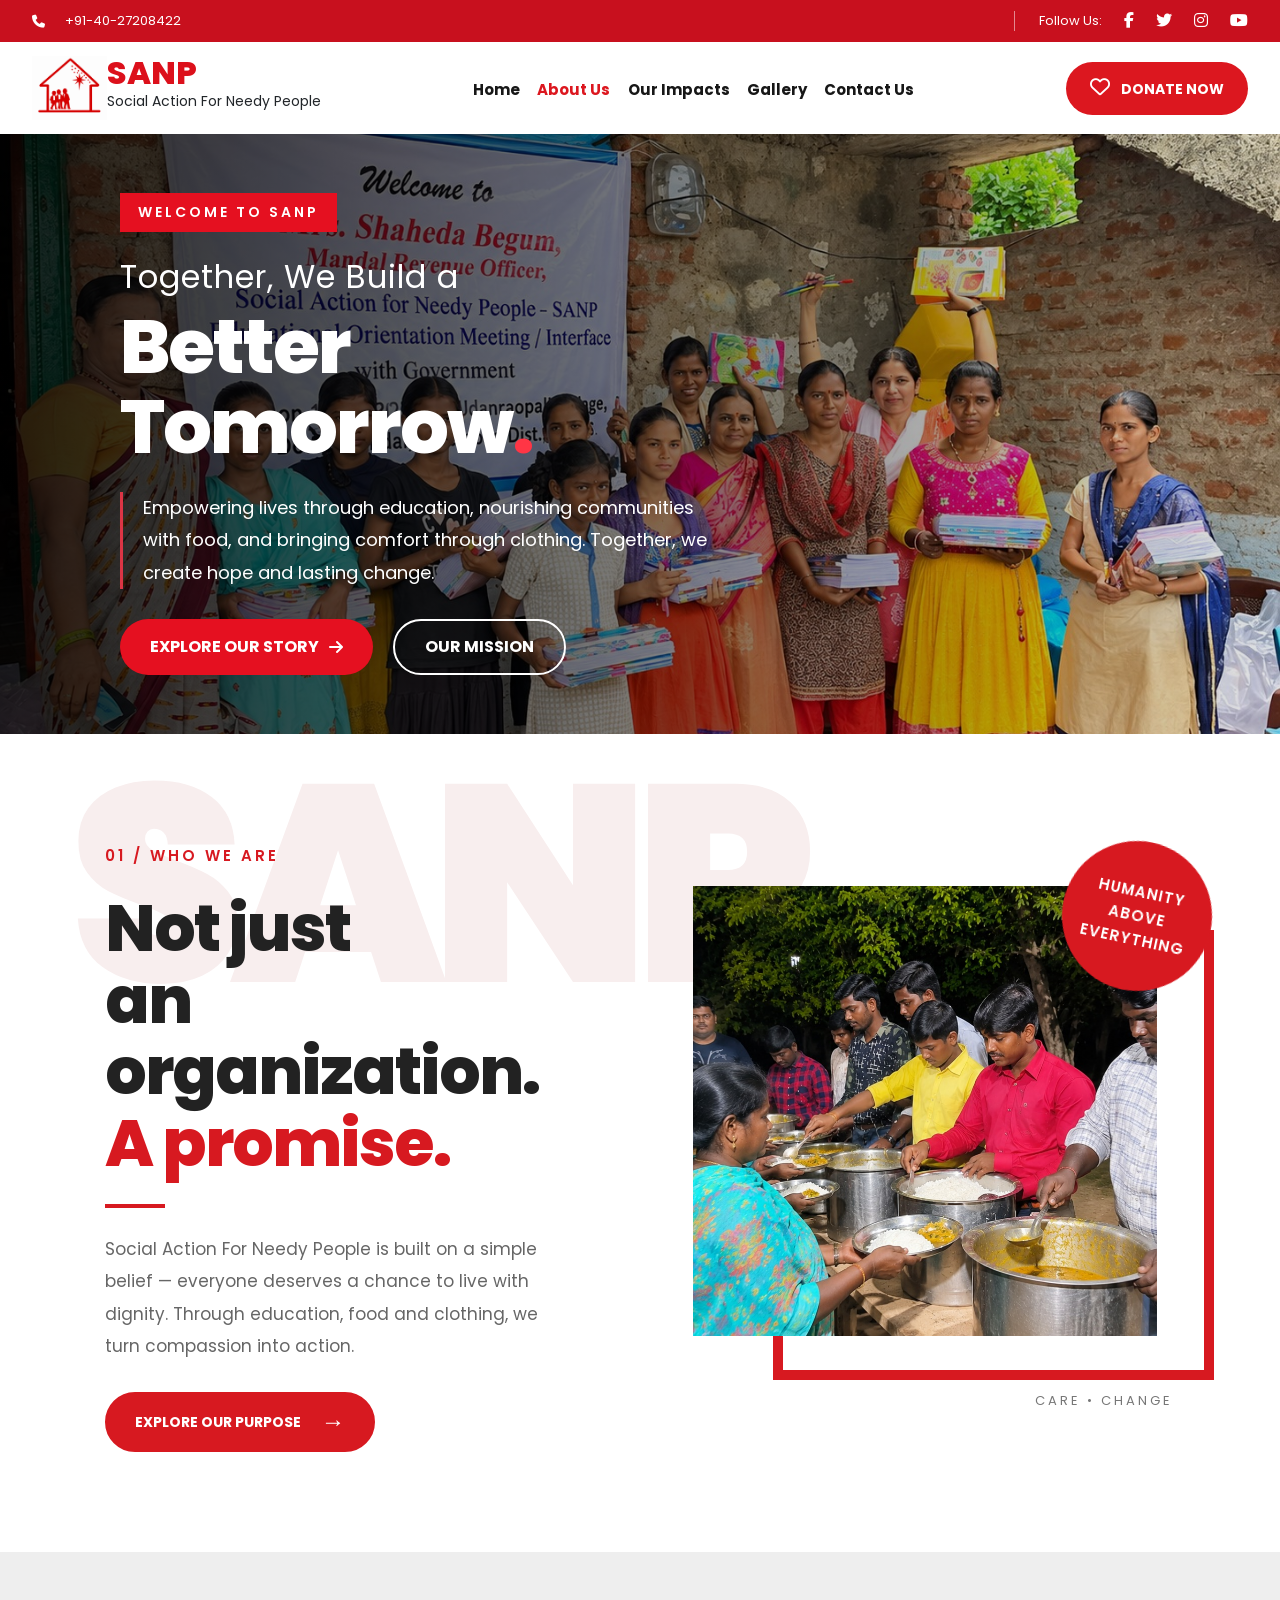
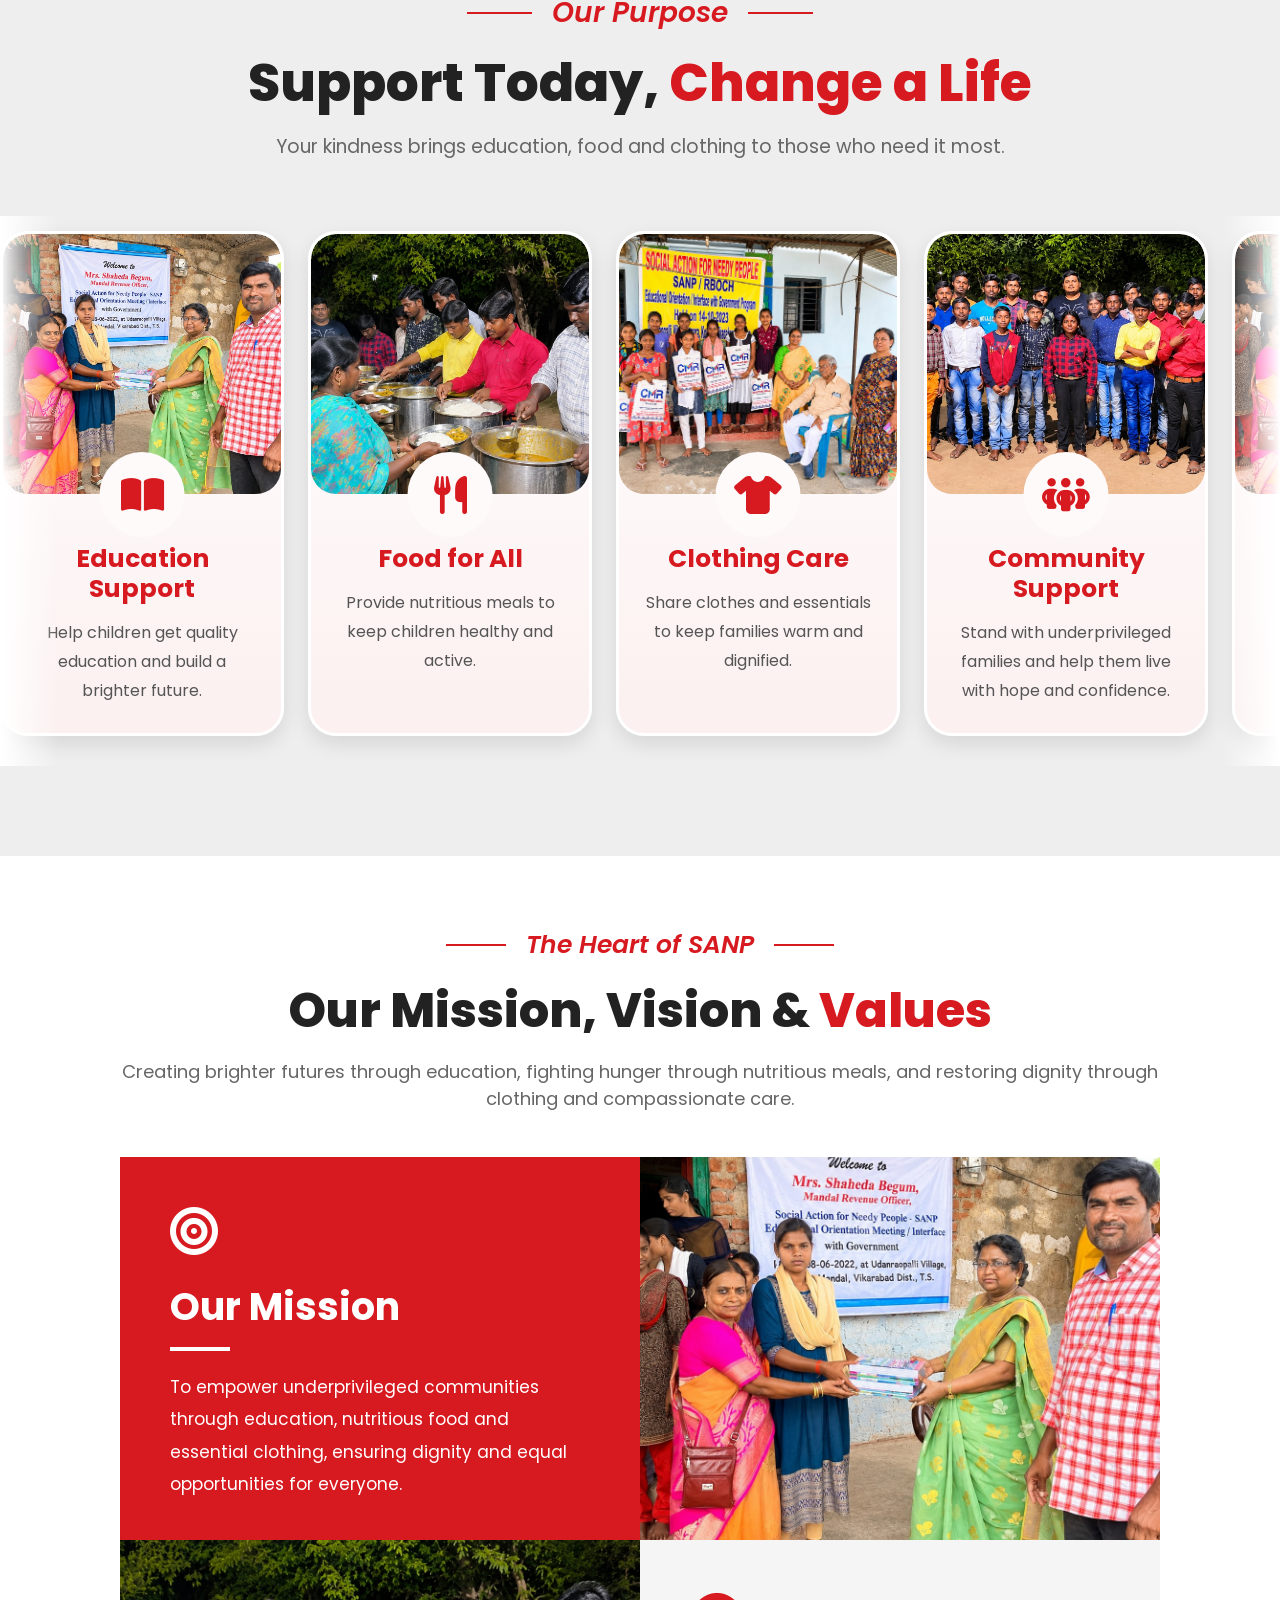
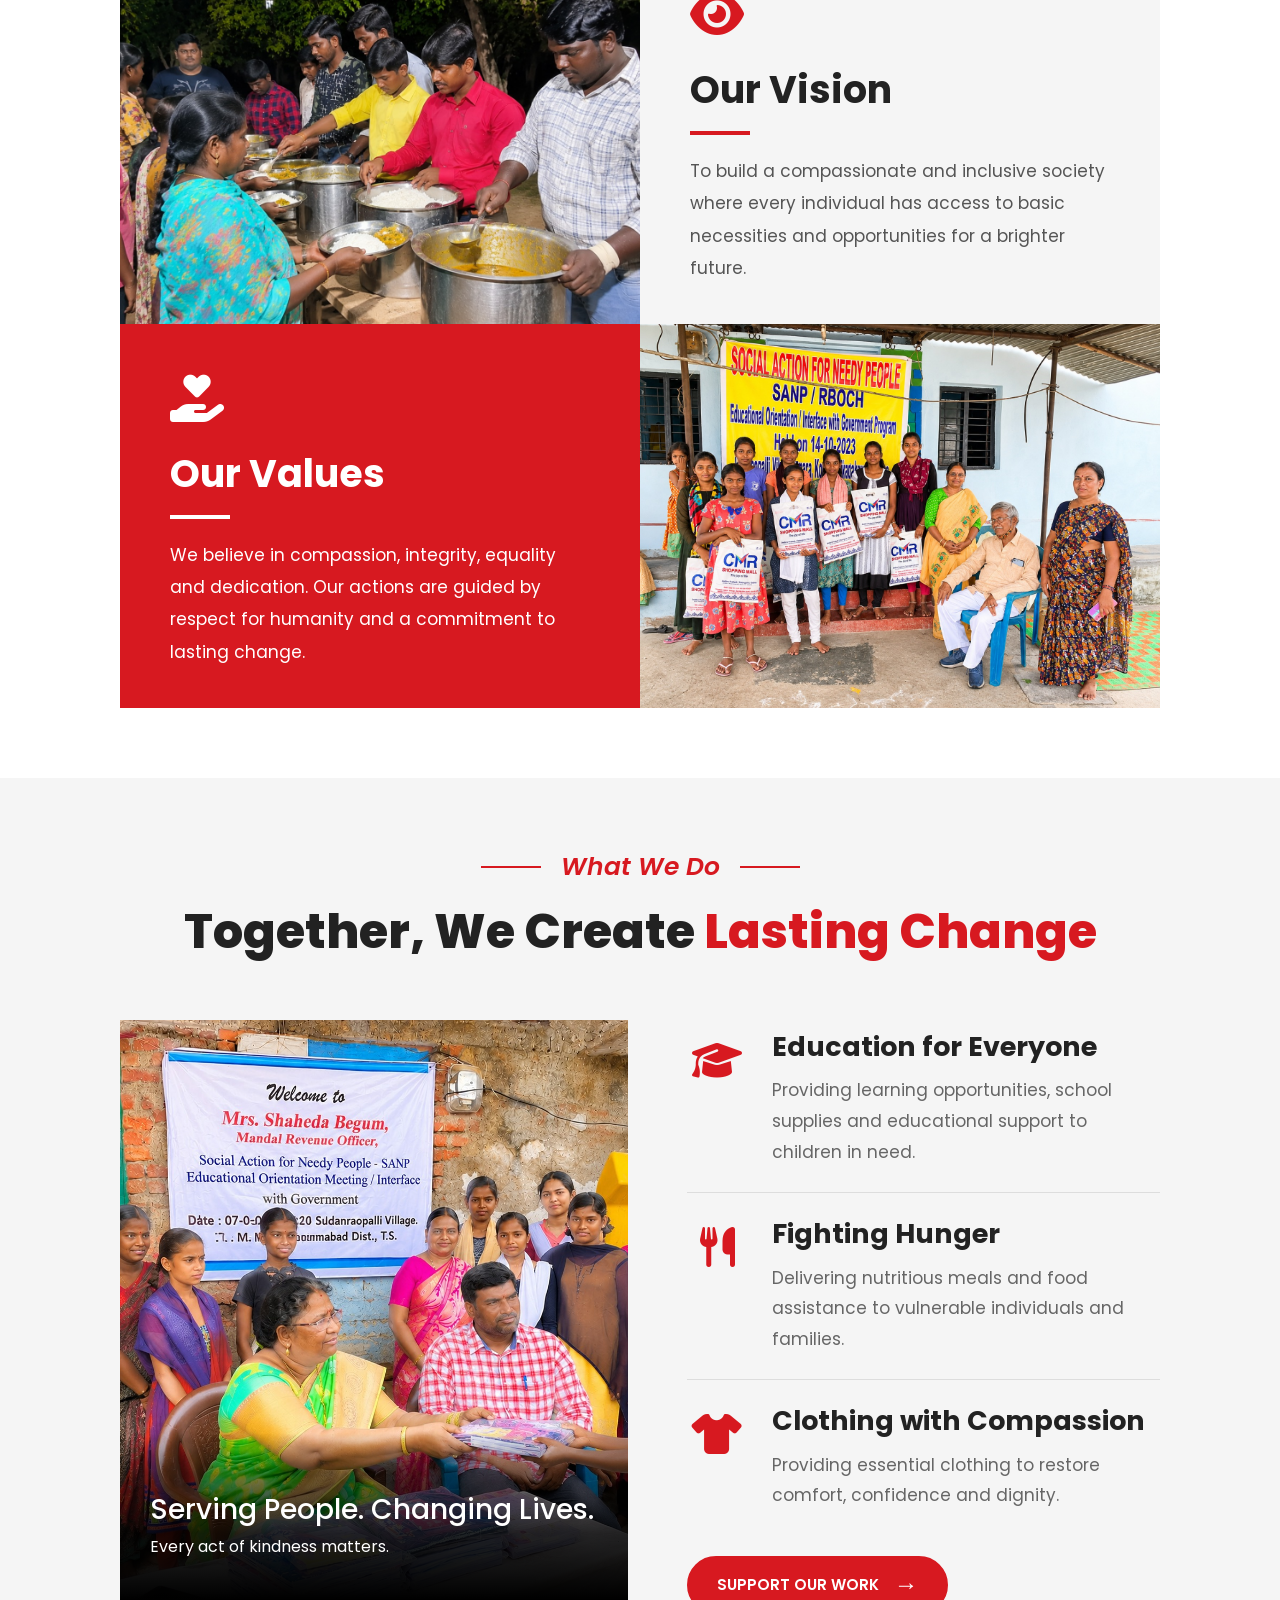
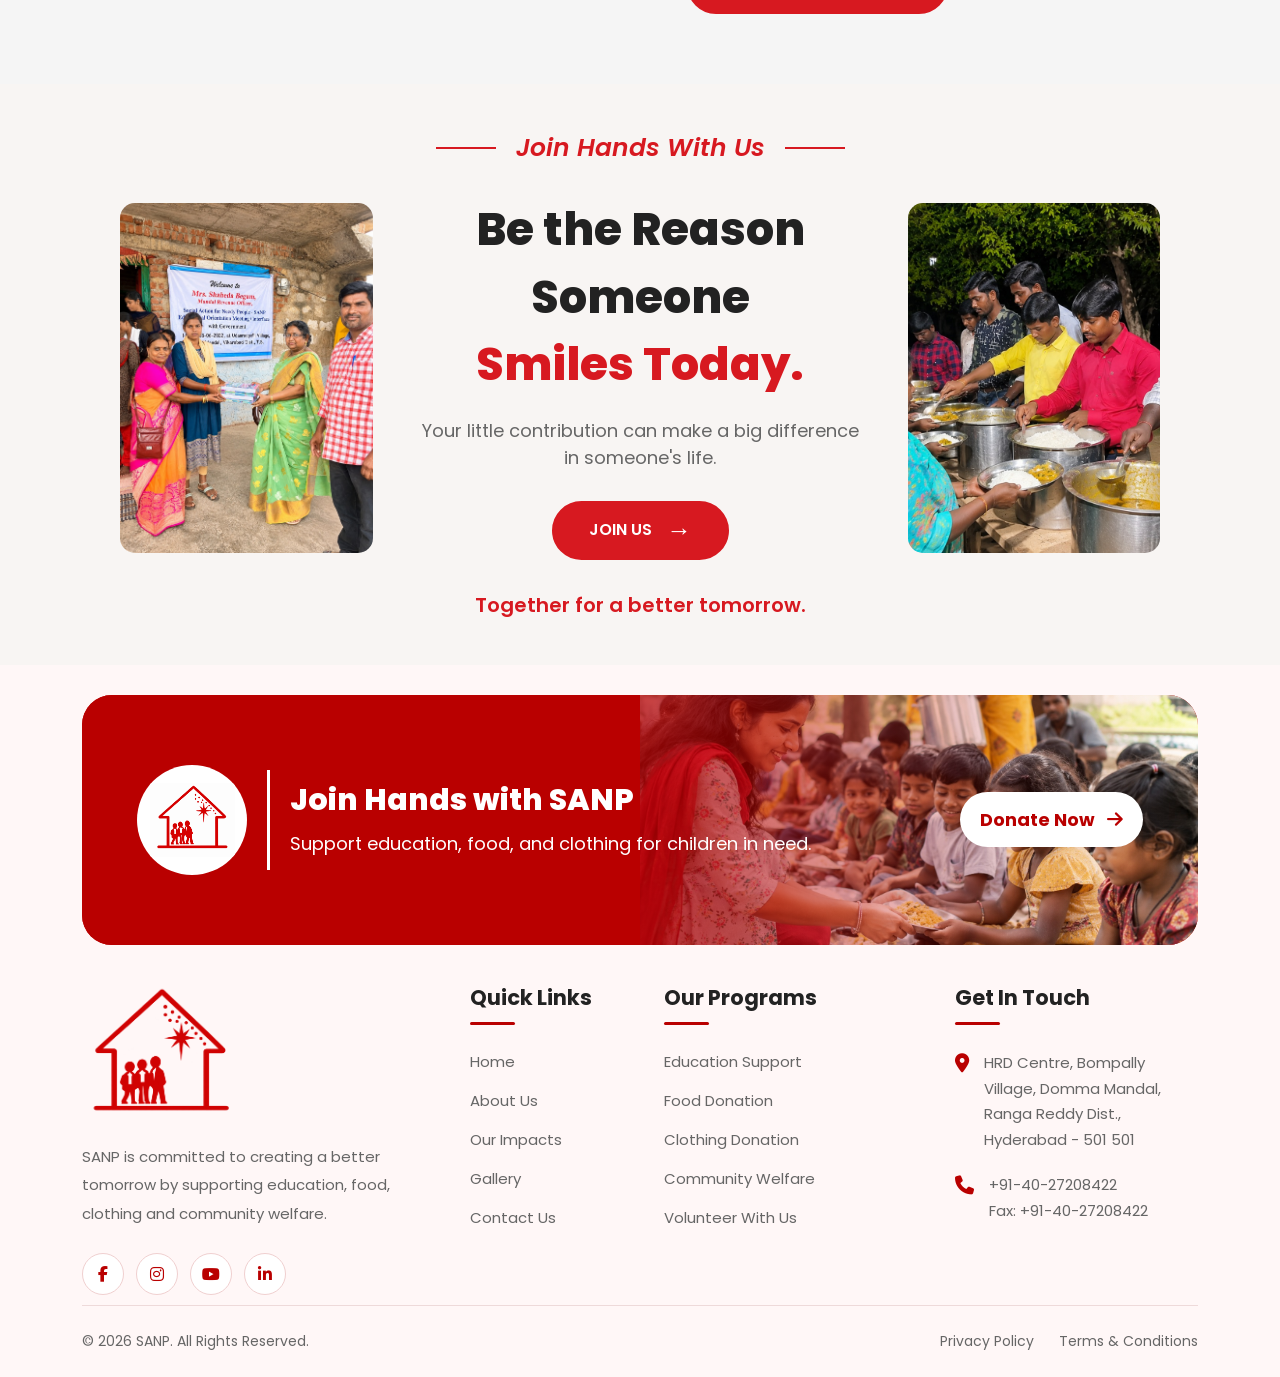
<file: about.html>
<!DOCTYPE html>
<html lang="en">

<head>
    <meta charset="UTF-8">
    <meta name="viewport" content="width=device-width, initial-scale=1.0">

    <title>About Us - SANP</title>

    <!-- Bootstrap CSS -->
    <link href="https://cdn.jsdelivr.net/npm/bootstrap@5.3.3/dist/css/bootstrap.min.css" rel="stylesheet">

    <!-- Font Awesome -->
    <link rel="stylesheet" href="https://cdnjs.cloudflare.com/ajax/libs/font-awesome/6.5.2/css/all.min.css">
    <link href="https://fonts.googleapis.com/css2?family=Poppins:wght@400;500;600;700;800&display=swap"
        rel="stylesheet">

    <!-- Custom CSS -->
    <link rel="stylesheet" href="style.css">
    <!-- About Us CSS -->
    <link rel="stylesheet" href="about.css">

</head>

<body>
    <div id="top">

        <!-- Top Contact Bar -->
        <div class="top-bar">
            <div class="container topbar-inner">
                <div class="contact-info">
                    <a href="tel:+91-40-27208422">
                        <i class="fa-solid fa-phone"></i>
                        +91-40-27208422
                    </a>
                </div>

                <div class="social-icons">
                    <span class="social-label">Follow Us:</span>

                    <a href="#" aria-label="Facebook">
                        <i class="fa-brands fa-facebook-f"></i>
                    </a>

                    <a href="#" aria-label="Twitter">
                        <i class="fa-brands fa-twitter"></i>
                    </a>

                    <a href="#" aria-label="Instagram">
                        <i class="fa-brands fa-instagram"></i>
                    </a>

                    <a href="#" aria-label="YouTube">
                        <i class="fa-brands fa-youtube"></i>
                    </a>
                </div>
            </div>
        </div>

        <!-- Main Navbar -->
        <nav class="navbar navbar-expand-lg main-navbar" aria-label="Main navigation">

            <div class="container">

                <!-- Logo -->
                <img src="images/sanp-logo.png" alt="Logo" class="sanp-logo">

                <div>
                    <h2>SANP</h2>
                    <small style="display: block; transform: translateY(-10px) !important;">
                        Social Action For Needy People
                    </small>
                </div>

                <!-- Mobile Toggle -->
                <button class="navbar-toggler" type="button" data-bs-toggle="collapse" data-bs-target="#navbarMenu"
                    aria-controls="navbarMenu" aria-expanded="false" aria-label="Toggle navigation">

                    <span class="navbar-toggler-icon"></span>
                </button>

                <!-- Navigation Links -->
                <div class="collapse navbar-collapse" id="navbarMenu">

                    <ul class="navbar-nav mx-auto">

                        <li class="nav-item">
                            <a class="nav-link" href="index.html">
                                Home
                            </a>
                        </li>

                        <li class="nav-item">
                            <a class="nav-link active" href="about.html">
                                About Us
                            </a>
                        </li>

                        <li class="nav-item">
                            <a class="nav-link" href="impact.html">
                                Our Impacts
                            </a>
                        </li>


                        <li class="nav-item">
                            <a class="nav-link" href="gallery.html">
                                Gallery
                            </a>
                        </li>

                        <li class="nav-item">
                            <a class="nav-link" href="contact.html">
                                Contact Us
                            </a>
                        </li>

                    </ul>

                    <!-- Donate Button -->
                    <a href="index.html#donations" class="donate-btn">
                        <i class="fa-regular fa-heart"></i>
                        DONATE NOW
                    </a>

                </div>
            </div>
        </nav>

    </div>
    <!-- About Us Banner -->
    <section class="about-banner">

        <!-- Banner Image -->
        <img src="images/feature-bg.jpeg" alt="SANP Community Support" class="about-banner-image">

        <!-- Overlay -->
        <div class="about-banner-overlay"></div>

        <!-- Banner Content -->
        <div class="container about-banner-content">

            <span class="about-banner-subtitle">
                WELCOME TO SANP
            </span>

            <h1>
                <span class="about-heading-small">
                    Together, We Build a
                </span>

                <span class="about-heading-large">
                    Better<br>
                    Tomorrow<span class="about-heading-dot">.</span>
                </span>
            </h1>

            <p>
                Empowering lives through education, nourishing
                communities with food, and bringing comfort through
                clothing. Together, we create hope and lasting change.
            </p>

            <!-- Banner Buttons -->
            <div class="about-banner-buttons">

                <a href="#who-we-are" class="about-donate-btn">
                    EXPLORE OUR STORY
                    <i class="fa-solid fa-arrow-right"></i>
                </a>

                <a href="#mission-vision" class="about-contact-btn">
                    OUR MISSION
                </a>

            </div>
        </div>

    </section>
    <!-- Who We Are Section -->
    <section class="who-we-are" id="who-we-are">

        <div class="container who-wrapper">

            <!-- Background Watermark -->
            <div class="who-watermark">SANP</div>

            <div class="row align-items-center">

                <!-- Left Content -->
                <div class="col-lg-6 who-content">

                    <span class="who-subtitle">
                        01 / WHO WE ARE
                    </span>

                    <h2>
                        Not just<br>
                        an organization.<br>
                        <span>A promise.</span>
                    </h2>

                    <div class="who-line"></div>

                    <p>
                        Social Action For Needy People is built
                        on a simple belief — everyone deserves
                        a chance to live with dignity.
                        Through education, food and clothing,
                        we turn compassion into action.
                    </p>

                    <a href="#mission-vision" class="who-link">
                        EXPLORE OUR PURPOSE
                        <span class="who-arrow">→</span>
                    </a>

                </div>

                <!-- Right Image -->
                <div class="col-lg-6">

                    <div class="who-image-wrapper">

                        <div class="who-image-border"></div>

                        <img src="images/serve-food.jpeg" alt="SANP Community Support" class="who-image">

                        <div class="who-circle">
                            HUMANITY<br>
                            ABOVE<br>
                            EVERYTHING
                        </div>

                    </div>

                    <div class="who-image-caption">
                        CARE • CHANGE
                    </div>

                </div>

            </div>

        </div>
    </section>
    <!-- Our Purpose Section -->
    <section class="purpose-section" id="our-purpose">

        <!-- Section Heading -->
        <div class="purpose-heading">

            <span class="purpose-subtitle">Our Purpose</span>

            <h2>Support Today, <span>Change a Life</span></h2>

            <p>
                Your kindness brings education, food and clothing
                to those who need it most.
            </p>

        </div>

        <!-- Cards Slider -->
        <div class="purpose-slider">

            <div class="purpose-track">

                <div class="purpose-group">

                    <!-- Education Card -->
                    <div class="purpose-card">

                        <img src="images/booking.jpeg" alt="Education Support">

                        <div class="purpose-card-content">

                            <div class="purpose-icon">
                                <i class="fa-solid fa-book-open"></i>
                            </div>

                            <h3>Education Support</h3>

                            <p>
                                Help children get quality education
                                and build a brighter future.
                            </p>

                        </div>

                    </div>

                    <!-- Food Card -->
                    <div class="purpose-card">

                        <img src="images/serve-food.jpeg" alt="Food Support">

                        <div class="purpose-card-content">

                            <div class="purpose-icon">
                                <i class="fa-solid fa-utensils"></i>
                            </div>

                            <h3>Food for All</h3>

                            <p>
                                Provide nutritious meals to keep
                                children healthy and active.
                            </p>

                        </div>

                    </div>

                    <!-- Clothing Card -->
                    <div class="purpose-card">

                        <img src="images/clothes.png" alt="Clothing Support">

                        <div class="purpose-card-content">

                            <div class="purpose-icon">
                                <i class="fa-solid fa-shirt"></i>
                            </div>

                            <h3>Clothing Care</h3>

                            <p>
                                Share clothes and essentials to keep
                                families warm and dignified.
                            </p>

                        </div>

                    </div>

                    <!-- Community Card -->
                    <div class="purpose-card">

                        <img src="images/group.jpeg" alt="Community Support">

                        <div class="purpose-card-content">

                            <div class="purpose-icon">
                                <i class="fa-solid fa-people-group"></i>
                            </div>

                            <h3>Community Support</h3>

                            <p>
                                Stand with underprivileged families
                                and help them live with hope and confidence.
                            </p>

                        </div>

                    </div>

                </div>

                <!-- Duplicate Group for Continuous Scrolling -->
                <div class="purpose-group" aria-hidden="true">

                    <div class="purpose-card">
                        <img src="images/booking.jpeg" alt="">
                        <div class="purpose-card-content">
                            <div class="purpose-icon">
                                <i class="fa-solid fa-book-open"></i>
                            </div>
                            <h3>Education Support</h3>
                            <p>
                                Help children get quality education
                                and build a brighter future.
                            </p>
                        </div>
                    </div>

                    <div class="purpose-card">
                        <img src="images/serve-food.jpeg" alt="">
                        <div class="purpose-card-content">
                            <div class="purpose-icon">
                                <i class="fa-solid fa-utensils"></i>
                            </div>
                            <h3>Food for All</h3>
                            <p>
                                Provide nutritious meals to keep
                                children healthy and active.
                            </p>
                        </div>
                    </div>

                    <div class="purpose-card">
                        <img src="images/clothes.png" alt="">
                        <div class="purpose-card-content">
                            <div class="purpose-icon">
                                <i class="fa-solid fa-shirt"></i>
                            </div>
                            <h3>Clothing Care</h3>
                            <p>
                                Share clothes and essentials to keep
                                families warm and dignified.
                            </p>
                        </div>
                    </div>

                    <div class="purpose-card">
                        <img src="images/group.jpeg" alt="">
                        <div class="purpose-card-content">
                            <div class="purpose-icon">
                                <i class="fa-solid fa-people-group"></i>
                            </div>
                            <h3>Community Support</h3>
                            <p>
                                Stand with underprivileged families
                                and help them live with hope and confidence.
                            </p>
                        </div>
                    </div>

                </div>

            </div>

        </div>

    </section>
    <!-- Mission, Vision and Values Section -->
    <section class="mission-section" id="mission-vision">

        <div class="container">

            <div class="mission-heading">

                <span class="mission-subtitle">
                    The Heart of SANP
                </span>

                <h2>Our Mission, Vision & <span>Values</span></h2>

                <p>
                    Creating brighter futures through education,
                    fighting hunger through nutritious meals,
                    and restoring dignity through clothing
                    and compassionate care.
                </p>

            </div>

            <!-- Mission Row -->
            <div class="row g-0 mission-row">

                <div class="col-lg-6 mission-content mission-red">

                    <div class="mission-icon">
                        <i class="fa-solid fa-bullseye"></i>
                    </div>

                    <h3>Our Mission</h3>

                    <div class="mission-line"></div>

                    <p>
                        To empower underprivileged communities
                        through education, nutritious food and
                        essential clothing, ensuring dignity
                        and equal opportunities for everyone.
                    </p>

                </div>

                <div class="col-lg-6 mission-image">
                    <img src="images/booking.jpeg" alt="Our Mission">
                </div>

            </div>

            <!-- Vision Row -->
            <div class="row g-0 mission-row">

                <div class="col-lg-6 mission-image">
                    <img src="images/serve-food.jpeg" alt="Our Vision">
                </div>

                <div class="col-lg-6 mission-content mission-light">

                    <div class="mission-icon">
                        <i class="fa-solid fa-eye"></i>
                    </div>

                    <h3>Our Vision</h3>

                    <div class="mission-line"></div>

                    <p>
                        To build a compassionate and inclusive
                        society where every individual has access
                        to basic necessities and opportunities
                        for a brighter future.
                    </p>

                </div>

            </div>

            <!-- Values Row -->
            <div class="row g-0 mission-row">

                <div class="col-lg-6 mission-content mission-red">

                    <div class="mission-icon">
                        <i class="fa-solid fa-hand-holding-heart"></i>
                    </div>

                    <h3>Our Values</h3>

                    <div class="mission-line"></div>

                    <p>
                        We believe in compassion, integrity,
                        equality and dedication. Our actions
                        are guided by respect for humanity
                        and a commitment to lasting change.
                    </p>

                </div>

                <div class="col-lg-6 mission-image">
                    <img src="images/clothes.png" alt="Our Values">
                </div>

            </div>

        </div>

    </section>
    <!-- What We Do Section -->
    <section class="what-we-do-section" id="what-we-do">

        <div class="container">

            <!-- Section Heading -->
            <div class="what-we-do-heading">

                <span class="what-we-do-subtitle">What We Do</span>

                <h2>
                    Together, We Create <span>Lasting Change</span>
                </h2>

            </div>

            <div class="row align-items-center">

                <!-- Left Side Image -->
                <div class="col-lg-6">

                    <div class="what-we-do-image">

                        <img src="images/helping.jpeg" alt="SANP Community Support">

                        <div class="what-image-content">

                            <h3>Serving People. Changing Lives.</h3>

                            <p>Every act of kindness matters.</p>

                        </div>

                    </div>

                </div>

                <!-- Right Side Content -->
                <div class="col-lg-6">

                    <div class="what-we-do-content">

                        <!-- Education -->
                        <div class="what-service-item">

                            <div class="what-service-icon">
                                <i class="fa-solid fa-graduation-cap"></i>
                            </div>

                            <div class="what-service-text">

                                <h3>Education for Everyone</h3>

                                <p>
                                    Providing learning opportunities,
                                    school supplies and educational
                                    support to children in need.
                                </p>

                            </div>

                        </div>

                        <!-- Food -->
                        <div class="what-service-item">

                            <div class="what-service-icon">
                                <i class="fa-solid fa-utensils"></i>
                            </div>

                            <div class="what-service-text">

                                <h3>Fighting Hunger</h3>

                                <p>
                                    Delivering nutritious meals and
                                    food assistance to vulnerable
                                    individuals and families.
                                </p>

                            </div>

                        </div>

                        <!-- Clothing -->
                        <div class="what-service-item">

                            <div class="what-service-icon">
                                <i class="fa-solid fa-shirt"></i>
                            </div>

                            <div class="what-service-text">

                                <h3>Clothing with Compassion</h3>

                                <p>
                                    Providing essential clothing to
                                    restore comfort, confidence
                                    and dignity.
                                </p>

                            </div>

                        </div>

                        <!-- Support Button -->
                        <a href="index.html#donations" class="what-support-btn">
                            SUPPORT OUR WORK <span>→</span>
                        </a>

                    </div>

                </div>

            </div>

        </div>

    </section>
    <!-- Join Hands With Us Section -->
    <section class="join-section" id="join-hands">

        <div class="container">

            <div class="join-heading">
                <span class="join-subtitle">
                    Join Hands With Us
                </span>
            </div>

            <div class="row align-items-center">

                <!-- Left Side Image -->
                <div class="col-lg-3">

                    <div class="join-image-left">
                        <img src="images/booking.jpeg" alt="Education Support">
                    </div>

                </div>

                <!-- Center Content -->
                <div class="col-lg-6">

                    <div class="join-content">

                        <h2>
                            Be the Reason Someone
                            <span>Smiles Today.</span>
                        </h2>

                        <p>
                            Your little contribution can make a
                            big difference in someone's life.
                        </p>

                        <a href="index.html#contact" class="join-btn">
                            JOIN US <span>→</span>
                        </a>

                    </div>

                </div>

                <!-- Right Side Image -->
                <div class="col-lg-3">

                    <div class="join-image-right">
                        <img src="images/serve-food.jpeg" alt="Food Support">
                    </div>

                </div>

            </div>

            <!-- Bottom Text -->
            <div class="join-bottom-text">
                Together for a better tomorrow.
            </div>

        </div>
    </section>

    <!-- Footer Section -->
    <footer class="sanp-footer">

        <div class="container">
            <div class="footer-donation-banner">

                <img src="images/donation.jpeg" alt="Children" class="footer-banner-bg">

                <div class="footer-banner-overlay"></div>

                <div class="footer-banner-inner">

                    <div class="footer-banner-icon">
                        <img src="images/sanp-logo.png" alt="SANP Logo">
                    </div>

                    <div class="footer-banner-divider"></div>

                    <div class="footer-banner-text">
                        <h2>Join Hands with SANP</h2>
                        <p>
                            Support education, food, and clothing
                            for children in need.
                        </p>
                    </div>

                    <a href="index.html#donations" class="footer-donate-btn">
                        Donate Now
                        <i class="fa-solid fa-arrow-right"></i>
                    </a>

                </div>

            </div>

            <!-- Main Footer -->
            <div class="footer-main">

                <div class="row g-5">

                    <!-- Logo & About -->
                    <div class="col-lg-4">

                        <div class="footer-about">

                            <img src="images/logo-footer.png" alt="SANP Logo" class="footer-logo">

                            <p>
                                SANP is committed to creating a better tomorrow by supporting education, food, clothing
                                and community welfare.
                            </p>

                            <div class="footer-social">

                                <a href="#" aria-label="Facebook">
                                    <i class="fa-brands fa-facebook-f"></i>
                                </a>

                                <a href="#" aria-label="Instagram">
                                    <i class="fa-brands fa-instagram"></i>
                                </a>

                                <a href="#" aria-label="YouTube">
                                    <i class="fa-brands fa-youtube"></i>
                                </a>

                                <a href="#" aria-label="LinkedIn">
                                    <i class="fa-brands fa-linkedin-in"></i>
                                </a>

                            </div>

                        </div>

                    </div>

                    <!-- Quick Links -->
                    <div class="col-lg-2">

                        <div class="footer-links">

                            <h4>Quick Links</h4>

                            <ul>
                                <li><a href="index.html">Home</a></li>
                                <li><a href="about.html">About Us</a></li>
                                <li><a href="index.html#impacts">Our Impacts</a></li>
                                <li><a href="index.html#gallery">Gallery</a></li>
                                <li><a href="index.html#contact">Contact Us</a></li>
                            </ul>

                        </div>

                    </div>

                    <!-- Our Programs -->
                    <div class="col-lg-3">

                        <div class="footer-links">

                            <h4>Our Programs</h4>

                            <ul>
                                <li><a href="index.html#causes">Education Support</a></li>
                                <li><a href="index.html#causes">Food Donation</a></li>
                                <li><a href="index.html#causes">Clothing Donation</a></li>
                                <li><a href="about.html#what-we-do">Community Welfare</a></li>
                                <li><a href="index.html#contact">Volunteer With Us</a></li>
                            </ul>

                        </div>

                    </div>

                    <!-- Contact Details -->
                    <div class="col-lg-3">

                        <div class="footer-contact">

                            <h4>Get In Touch</h4>

                            <div class="footer-contact-item">
                                <i class="fa-solid fa-location-dot"></i>
                                <p>HRD Centre, Bompally Village, Domma Mandal, Ranga Reddy Dist., Hyderabad - 501 501
                                </p>
                            </div>

                            <div class="footer-contact-item">
                                <i class="fa-solid fa-phone"></i>
                                <p><a href="tel:+914027208422">+91-40-27208422</a><br>Fax: +91-40-27208422</p>
                            </div>
                        </div>

                    </div>

                </div>

            </div>

            <!-- Bottom Footer -->
            <div class="footer-bottom">

                <p>© 2026 SANP. All Rights Reserved.</p>

                <div class="footer-bottom-links">
                    <a href="#">Privacy Policy</a>
                    <a href="#">Terms & Conditions</a>
                </div>

            </div>

        </div>

    </footer>
<script src="https://cdn.jsdelivr.net/npm/bootstrap@5.3.3/dist/js/bootstrap.bundle.min.js"></script>
</body>
</file>
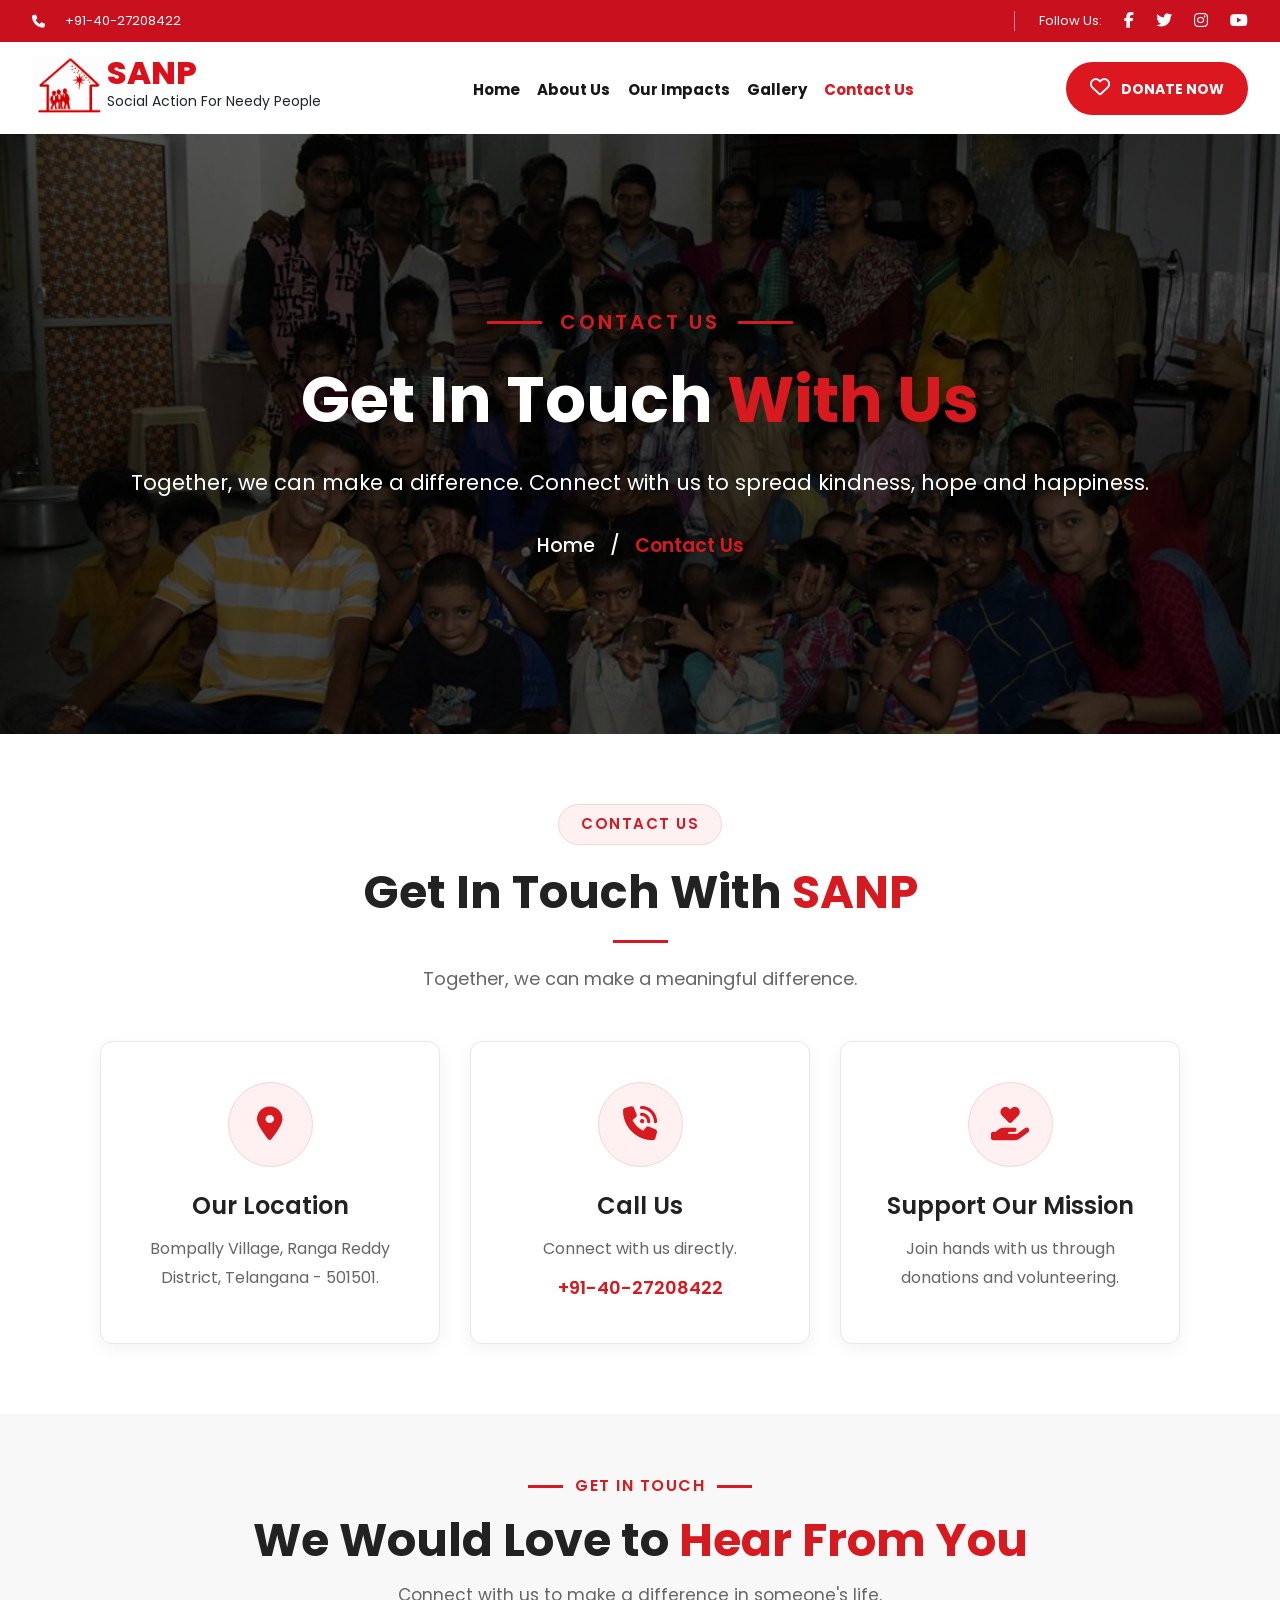
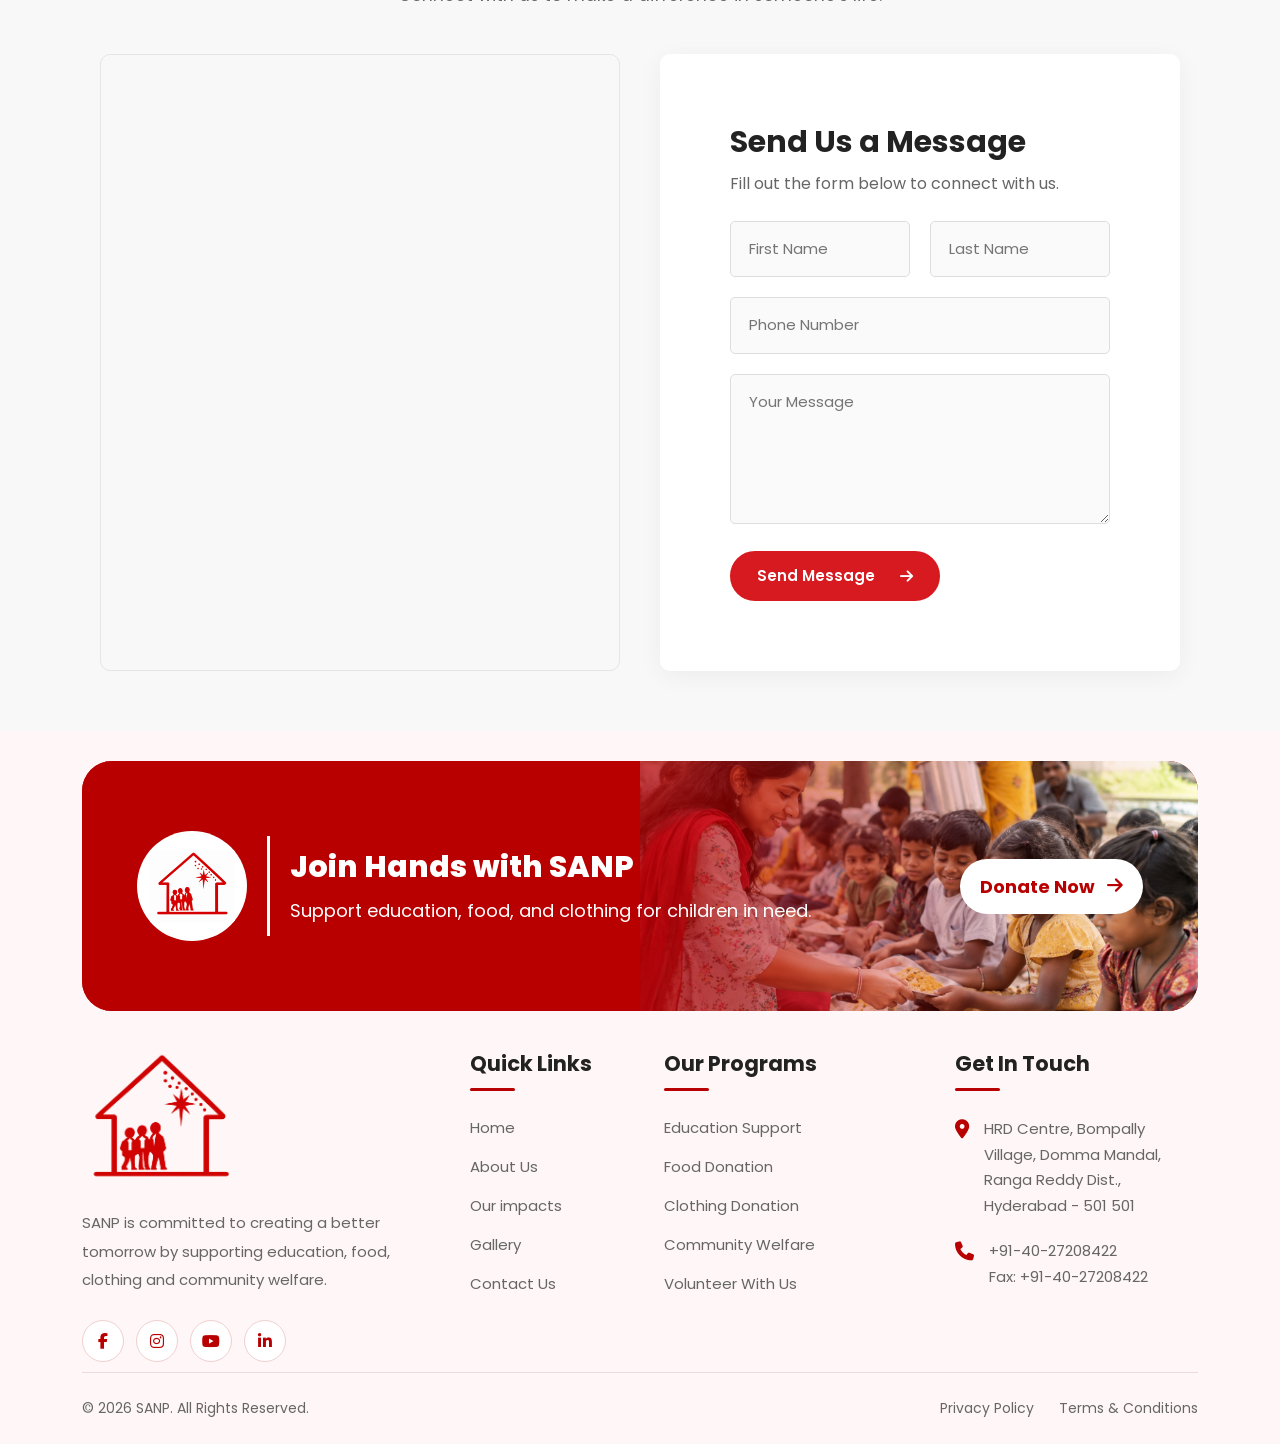
<file: contact.html>
<!DOCTYPE html>
<html lang="en">

<head>
    <meta charset="UTF-8">
    <meta name="viewport" content="width=device-width, initial-scale=1.0">

    <title> Gallery - SANP</title>

    <!-- Bootstrap CSS -->
    <link href="https://cdn.jsdelivr.net/npm/bootstrap@5.3.3/dist/css/bootstrap.min.css" rel="stylesheet">

    <!-- Font Awesome -->
    <link rel="stylesheet" href="https://cdnjs.cloudflare.com/ajax/libs/font-awesome/6.5.2/css/all.min.css">

    <!-- Google Fonts -->
    <link href="https://fonts.googleapis.com/css2?family=Poppins:wght@400;500;600;700;800&display=swap"
        rel="stylesheet">

    <!-- Common CSS -->
    <link rel="stylesheet" href="style.css">

    <!-- Contact Page CSS -->
    <link rel="stylesheet" href="contact.css">

</head>
  <body>
        <div id="top">

            <!-- Top Contact Bar -->
            <div class="top-bar">
                <div class="container topbar-inner">
                    <div class="contact-info">
                        <a href="tel:+91-40-27208422">
                            <i class="fa-solid fa-phone"></i>
                            +91-40-27208422
                        </a>
                    </div>

                    <div class="social-icons">
                        <span class="social-label">Follow Us:</span>

                        <a href="#" aria-label="Facebook">
                            <i class="fa-brands fa-facebook-f"></i>
                        </a>

                        <a href="#" aria-label="Twitter">
                            <i class="fa-brands fa-twitter"></i>
                        </a>

                        <a href="#" aria-label="Instagram">
                            <i class="fa-brands fa-instagram"></i>
                        </a>

                        <a href="#" aria-label="YouTube">
                            <i class="fa-brands fa-youtube"></i>
                        </a>
                    </div>
                </div>
            </div>

            <!-- Main Navbar -->
            <nav class="navbar navbar-expand-lg main-navbar" aria-label="Main navigation">

                <div class="container">

                    <!-- Logo -->
                    <img src="images/sanp-logo.png" alt="Logo" class="sanp-logo">

                    <div>
                        <h2>SANP</h2>
                        <small style="display: block; transform: translateY(-10px) !important;">
                            Social Action For Needy People
                        </small>
                    </div>

                    <!-- Mobile Toggle -->
                    <button class="navbar-toggler" type="button" data-bs-toggle="collapse" data-bs-target="#navbarMenu"
                        aria-controls="navbarMenu" aria-expanded="false" aria-label="Toggle navigation">

                        <span class="navbar-toggler-icon"></span>
                    </button>

                    <!-- Navigation Links -->
                    <div class="collapse navbar-collapse" id="navbarMenu">

                        <ul class="navbar-nav mx-auto">

                            <li class="nav-item">
                                <a class="nav-link" href="index.html">
                                    Home
                                </a>
                            </li>

                            <li class="nav-item">
                                <a class="nav-link " href="about.html">
                                    About Us
                                </a>
                            </li>

                            <li class="nav-item">
                                <a class="nav-link" href="impact.html">
                                    Our Impacts
                                </a>
                            </li>

                            <li class="nav-item">
                                <a class="nav-link" href="gallery.html">
                                    Gallery
                                </a>
                            </li>

                            <li class="nav-item">
                                <a class="nav-link active" href="contact.html">
                                    Contact Us
                                </a>
                            </li>

                        </ul>

                        <!-- Donate Button -->
                        <a href="contact.html#donations" class="donate-btn">
                            <i class="fa-regular fa-heart"></i>
                            DONATE NOW
                        </a>

                    </div>
                </div>
            </nav>

        </div>
        <!-- Contact Hero Section -->
<section class="contact-hero">

    <!-- Background Image -->
    <img src="images/contactus.jpeg"
        alt="SANP Contact Us"
        class="contact-hero-image">

    <!-- Dark Overlay -->
    <div class="contact-hero-overlay"></div>

    <!-- Hero Content -->
    <div class="contact-hero-content">

        <div class="contact-hero-subtitle">
            <span></span>
            CONTACT US
            <span></span>
        </div>

        <h1>Get In Touch <span>With Us</span></h1>

        <p>
            Together, we can make a difference. Connect with us
            to spread kindness, hope and happiness.
        </p>

        <!-- Breadcrumb -->
        <div class="contact-hero-breadcrumb">
            <a href="index.html">Home</a>
            <span>/</span>
            <span>Contact Us</span>
        </div>

    </div>

</section>
<!-- Contact Information Section -->
<section class="contact-info-section">

    <div class="contact-info-container">

        <!-- Section Heading -->
        <div class="contact-info-heading">

            <span class="contact-info-subtitle">
                CONTACT US
            </span>

            <h2>Get In Touch With <span>SANP</span></h2>

            <div class="contact-info-line"></div>

            <p>
                Together, we can make a meaningful difference.
            </p>

        </div>

        <!-- Contact Cards -->
        <div class="contact-info-grid">

            <!-- Location Card -->
            <div class="contact-info-card">

                <div class="contact-info-icon">
                    <i class="fa-solid fa-location-dot"></i>
                </div>

                <h3>Our Location</h3>

                <p>
                    Bompally Village, Ranga Reddy District,
                    Telangana - 501501.
                </p>

            </div>

            <!-- Phone Card -->
            <div class="contact-info-card">

                <div class="contact-info-icon">
                    <i class="fa-solid fa-phone-volume"></i>
                </div>

                <h3>Call Us</h3>

                <p>
                    Connect with us directly.
                </p>

                <a href="tel:+914027208422">
                    +91-40-27208422
                </a>

            </div>

            <!-- Support Card -->
            <div class="contact-info-card">

                <div class="contact-info-icon">
                    <i class="fa-solid fa-hand-holding-heart"></i>
                </div>

                <h3>Support Our Mission</h3>

                <p>
                    Join hands with us through donations
                    and volunteering.
                </p>

            </div>

        </div>

    </div>

</section>
<!-- Map and Contact Form Section -->
<section class="contact-map-section">

    <!-- Section Heading -->
    <div class="contact-form-heading">

        <div class="contact-form-subtitle">
            <span></span>
            GET IN TOUCH
            <span></span>
        </div>

        <h2>We Would Love to <span>Hear From You</span></h2>

        <p>
            Connect with us to make a difference in someone's life.
        </p>

    </div>

    <div class="contact-map-container">

        <!-- Left Side Google Map -->
        <div class="contact-map">

            <iframe
                src="https://maps.google.com/maps?q=Bompally%20Village%2C%20Domma%20Mandal%2C%20Telangana%2C%20India&t=&z=13&ie=UTF8&iwloc=&output=embed"
                title="SANP Location"
                loading="lazy"
                allowfullscreen>
            </iframe>

        </div>

        <!-- Right Side Contact Form -->
        <div class="contact-form-content">

            <h3>Send Us a Message</h3>

            <p>
                Fill out the form below to connect with us.
            </p>

            <form class="sanp-contact-form">

                <!-- Name Fields -->
                <div class="contact-name-row">

                    <div class="contact-form-group">
                        <input
                            type="text"
                            name="firstName"
                            placeholder="First Name"
                            aria-label="First Name"
                            required>
                    </div>

                    <div class="contact-form-group">
                        <input
                            type="text"
                            name="lastName"
                            placeholder="Last Name"
                            aria-label="Last Name"
                            required>
                    </div>

                </div>

                <!-- Phone Number -->
                <div class="contact-form-group">

                    <input
                        type="tel"
                        name="phone"
                        placeholder="Phone Number"
                        aria-label="Phone Number"
                        required>

                </div>

                <!-- Message -->
                <div class="contact-form-group">

                    <textarea
                        name="message"
                        placeholder="Your Message"
                        aria-label="Your Message"
                        required></textarea>

                </div>

                <!-- Submit Button -->
                <button type="submit" class="contact-submit-btn">

                    Send Message
                    <i class="fa-solid fa-arrow-right"></i>

                </button>

            </form>

        </div>

    </div>

</section>
  <!-- Footer Section -->
    <footer class="sanp-footer">

        <div class="container">
            <div class="footer-donation-banner">

                <img src="images/donation.jpeg" alt="Children" class="footer-banner-bg">

                <div class="footer-banner-overlay"></div>

                <div class="footer-banner-inner">

                    <div class="footer-banner-icon">
                        <img src="images/sanp-logo.png" alt="SANP Logo">
                    </div>

                    <div class="footer-banner-divider"></div>

                    <div class="footer-banner-text">
                        <h2>Join Hands with SANP</h2>
                        <p>
                            Support education, food, and clothing
                            for children in need.
                        </p>
                    </div>

                    <a href="#" class="footer-donate-btn">
                        Donate Now
                        <i class="fa-solid fa-arrow-right"></i>
                    </a>

                </div>

            </div>

            <!-- Main Footer -->
            <div class="footer-main">

                <div class="row g-5">

                    <!-- Logo & About -->
                    <div class="col-lg-4">

                        <div class="footer-about">

                            <img src="images/logo-footer.png" alt="SANP Logo" class="footer-logo">

                            <p>
                                SANP is committed to creating a better tomorrow by supporting education, food, clothing
                                and community welfare.
                            </p>

                            <div class="footer-social">

                                <a href="#" aria-label="Facebook">
                                    <i class="fa-brands fa-facebook-f"></i>
                                </a>

                                <a href="#" aria-label="Instagram">
                                    <i class="fa-brands fa-instagram"></i>
                                </a>

                                <a href="#" aria-label="YouTube">
                                    <i class="fa-brands fa-youtube"></i>
                                </a>

                                <a href="#" aria-label="LinkedIn">
                                    <i class="fa-brands fa-linkedin-in"></i>
                                </a>

                            </div>

                        </div>

                    </div>

                    <!-- Quick Links -->
                    <div class="col-lg-2">

                        <div class="footer-links">

                            <h4>Quick Links</h4>

                            <ul>
                                <li><a href="#">Home</a></li>
                                <li><a href="#about">About Us</a></li>
                                <li><a href="#programmes">Our impacts</a></li>
                                <li><a href="#gallery">Gallery</a></li>
                                <li><a href="#contact">Contact Us</a></li>
                            </ul>

                        </div>

                    </div>

                    <!-- Our Programs -->
                    <div class="col-lg-3">

                        <div class="footer-links">

                            <h4>Our Programs</h4>

                            <ul>
                                <li><a href="#">Education Support</a></li>
                                <li><a href="#">Food Donation</a></li>
                                <li><a href="#">Clothing Donation</a></li>
                                <li><a href="#">Community Welfare</a></li>
                                <li><a href="#">Volunteer With Us</a></li>
                            </ul>

                        </div>

                    </div>

                    <!-- Contact Details -->
                    <div class="col-lg-3">

                        <div class="footer-contact">

                            <h4>Get In Touch</h4>

                            <div class="footer-contact-item">
                                <i class="fa-solid fa-location-dot"></i>
                                <p>HRD Centre, Bompally Village, Domma Mandal, Ranga Reddy Dist., Hyderabad - 501 501
                                </p>
                            </div>

                            <div class="footer-contact-item">
                                <i class="fa-solid fa-phone"></i>
                                <p><a href="tel:+914027208422">+91-40-27208422</a><br>Fax: +91-40-27208422</p>
                            </div>
                        </div>

                    </div>

                </div>

            </div>

            <!-- Bottom Footer -->
            <div class="footer-bottom">

                <p>© 2026 SANP. All Rights Reserved.</p>

                <div class="footer-bottom-links">
                    <a href="#">Privacy Policy</a>
                    <a href="#">Terms & Conditions</a>
                </div>

            </div>

        </div>

    </footer>
 
 <script src="https://cdn.jsdelivr.net/npm/bootstrap@5.3.3/dist/js/bootstrap.bundle.min.js"></script>
  </body>
</file>
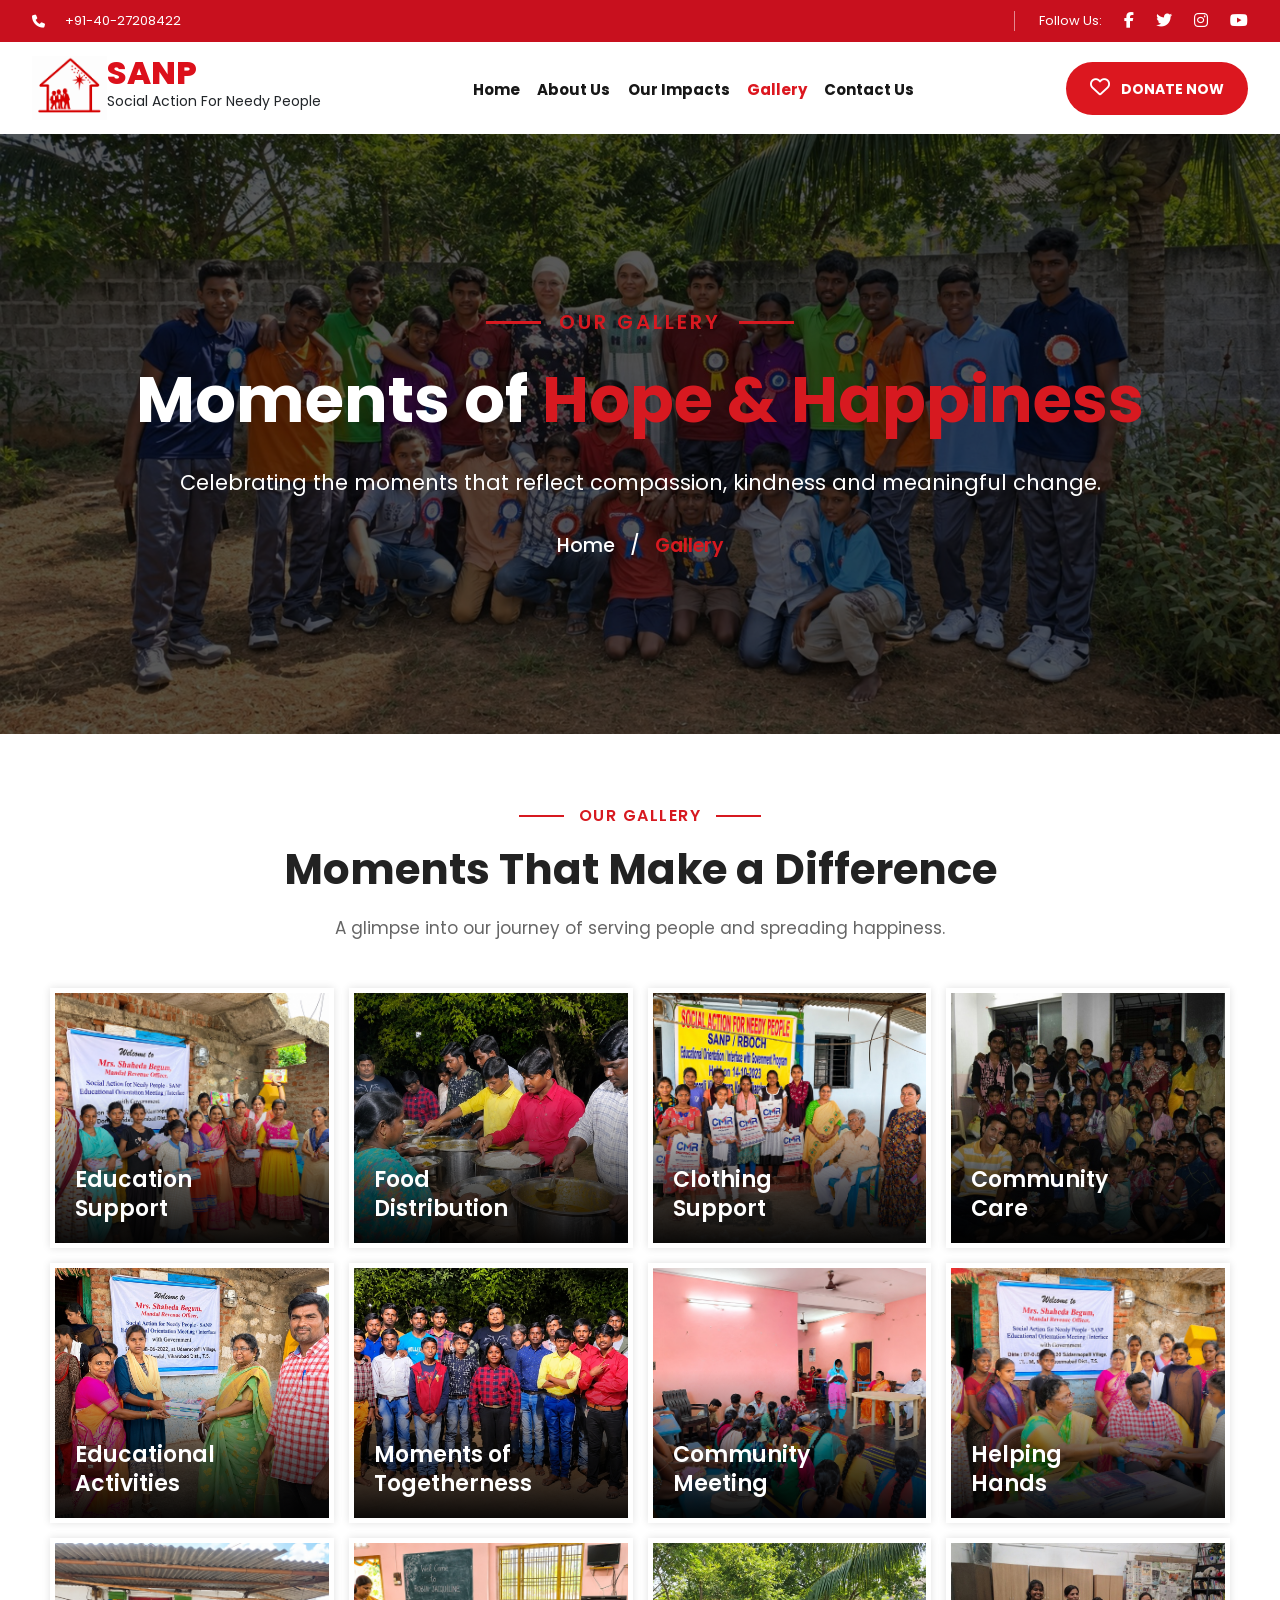
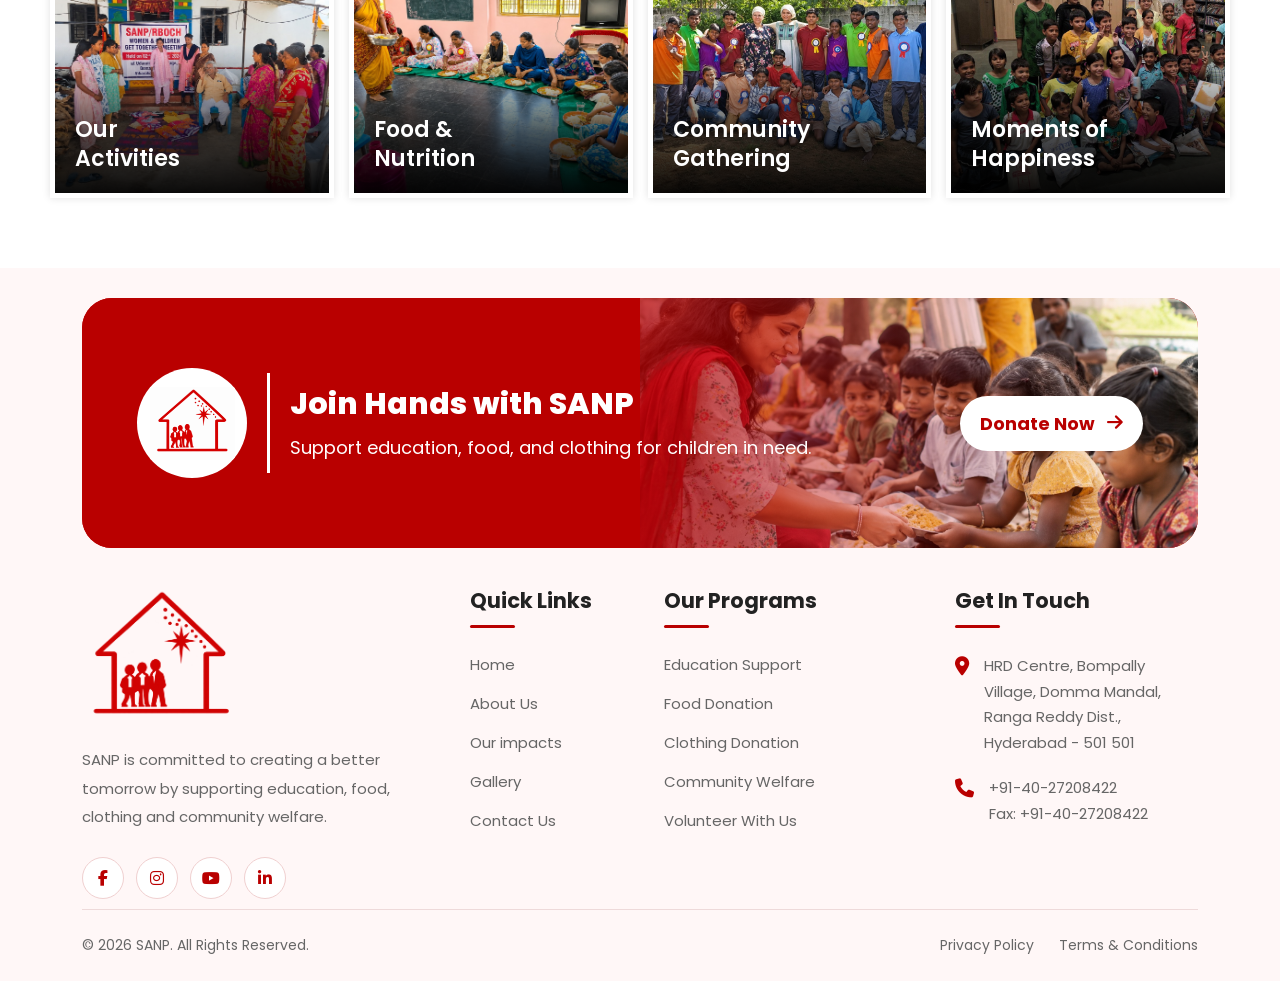
<file: gallery.html>
<!DOCTYPE html>
<html lang="en">

<head>
    <meta charset="UTF-8">
    <meta name="viewport" content="width=device-width, initial-scale=1.0">

    <title> Gallery - SANP</title>

    <!-- Bootstrap CSS -->
    <link href="https://cdn.jsdelivr.net/npm/bootstrap@5.3.3/dist/css/bootstrap.min.css" rel="stylesheet">

    <!-- Font Awesome -->
    <link rel="stylesheet" href="https://cdnjs.cloudflare.com/ajax/libs/font-awesome/6.5.2/css/all.min.css">

    <!-- Google Fonts -->
    <link href="https://fonts.googleapis.com/css2?family=Poppins:wght@400;500;600;700;800&display=swap"
        rel="stylesheet">

    <!-- Common CSS -->
    <link rel="stylesheet" href="style.css">

    <!-- Gallery Page CSS -->
    <link rel="stylesheet" href="gallery.css">

</head>
  <body>
        <div id="top">

            <!-- Top Contact Bar -->
            <div class="top-bar">
                <div class="container topbar-inner">
                    <div class="contact-info">
                        <a href="tel:+91-40-27208422">
                            <i class="fa-solid fa-phone"></i>
                            +91-40-27208422
                        </a>
                    </div>

                    <div class="social-icons">
                        <span class="social-label">Follow Us:</span>

                        <a href="#" aria-label="Facebook">
                            <i class="fa-brands fa-facebook-f"></i>
                        </a>

                        <a href="#" aria-label="Twitter">
                            <i class="fa-brands fa-twitter"></i>
                        </a>

                        <a href="#" aria-label="Instagram">
                            <i class="fa-brands fa-instagram"></i>
                        </a>

                        <a href="#" aria-label="YouTube">
                            <i class="fa-brands fa-youtube"></i>
                        </a>
                    </div>
                </div>
            </div>

            <!-- Main Navbar -->
            <nav class="navbar navbar-expand-lg main-navbar" aria-label="Main navigation">

                <div class="container">

                    <!-- Logo -->
                    <img src="images/sanp-logo.png" alt="Logo" class="sanp-logo">

                    <div>
                        <h2>SANP</h2>
                        <small style="display: block; transform: translateY(-10px) !important;">
                            Social Action For Needy People
                        </small>
                    </div>

                    <!-- Mobile Toggle -->
                    <button class="navbar-toggler" type="button" data-bs-toggle="collapse" data-bs-target="#navbarMenu"
                        aria-controls="navbarMenu" aria-expanded="false" aria-label="Toggle navigation">

                        <span class="navbar-toggler-icon"></span>
                    </button>

                    <!-- Navigation Links -->
                    <div class="collapse navbar-collapse" id="navbarMenu">

                        <ul class="navbar-nav mx-auto">

                            <li class="nav-item">
                                <a class="nav-link" href="index.html">
                                    Home
                                </a>
                            </li>

                            <li class="nav-item">
                                <a class="nav-link " href="about.html">
                                    About Us
                                </a>
                            </li>

                            <li class="nav-item">
                                <a class="nav-link" href="impact.html">
                                    Our Impacts
                                </a>
                            </li>

                            <li class="nav-item">
                                <a class="nav-link active" href="gallery.html">
                                    Gallery
                                </a>
                            </li>

                            <li class="nav-item">
                                <a class="nav-link" href="contact.html">
                                    Contact Us
                                </a>
                            </li>

                        </ul>

                        <!-- Donate Button -->
                        <a href="index.html#donations" class="donate-btn">
                            <i class="fa-regular fa-heart"></i>
                            DONATE NOW
                        </a>

                    </div>
                </div>
            </nav>

        </div>
        <!-- Gallery Hero Section -->
<section class="gallery-hero">

    <!-- Background Image -->
    <img src="images/group2.jpeg"
        alt="SANP Gallery"
        class="gallery-hero-image">

    <!-- Red Overlay -->
    <div class="gallery-hero-overlay"></div>

    <!-- Hero Content -->
    <div class="gallery-hero-content">

        <div class="gallery-hero-subtitle">
            <span></span>
            OUR GALLERY
            <span></span>
        </div>

       <h1>Moments of <span>Hope &amp; Happiness</span></h1>

        <p>
            Celebrating the moments that reflect compassion,
            kindness and meaningful change.
        </p>

        <!-- Breadcrumb -->
        <div class="gallery-hero-breadcrumb">
            <a href="index.html">Home</a>
            <span>/</span>
            <span>Gallery</span>
        </div>

    </div>

</section>
        <!-- Photo Gallery Section -->
<section class="sanp-photo-gallery" id="photo-gallery">

    <div class="photo-gallery-container">

        <!-- Gallery Heading -->
        <div class="photo-gallery-heading">

            <div class="photo-gallery-subtitle">
                <span></span>
                OUR GALLERY
                <span></span>
            </div>

            <h2>Moments That Make a Difference</h2>

            <p>
                A glimpse into our journey of serving people
                and spreading happiness.
            </p>

        </div>

        <!-- Gallery Grid -->
        <div class="photo-gallery-grid">

            <!-- Image 1 -->
            <div class="photo-gallery-item">
                <img src="images/feature-bg.jpeg" alt="Education Support">

                <div class="photo-gallery-caption">
                    <h3>Education<br>Support</h3>
                </div>
            </div>

            <!-- Image 2 -->
            <div class="photo-gallery-item">
                <img src="images/serve-food.jpeg" alt="Food Distribution">

                <div class="photo-gallery-caption">
                    <h3>Food<br>Distribution</h3>
                </div>
            </div>

            <!-- Image 3 -->
            <div class="photo-gallery-item">
                <img src="images/clothes.png" alt="Clothing Support">

                <div class="photo-gallery-caption">
                    <h3>Clothing<br>Support</h3>
                </div>
            </div>

            <!-- Image 4 -->
            <div class="photo-gallery-item">
                <img src="images/contactus.jpeg" alt="Community Care">

                <div class="photo-gallery-caption">
                    <h3>Community<br>Care</h3>
                </div>
            </div>

            <!-- Image 5 -->
            <div class="photo-gallery-item">
                <img src="images/booking.jpeg" alt="Educational Activities">

                <div class="photo-gallery-caption">
                    <h3>Educational<br>Activities</h3>
                </div>
            </div>

            <!-- Image 6 -->
            <div class="photo-gallery-item">
                <img src="images/group.jpeg" alt="Moments of Togetherness">

                <div class="photo-gallery-caption">
                    <h3>Moments of<br>Togetherness</h3>
                </div>
            </div>

            <!-- Image 7 -->
            <div class="photo-gallery-item">
                <img src="images/meeting.png" alt="Community Meeting">

                <div class="photo-gallery-caption">
                    <h3>Community<br>Meeting</h3>
                </div>
            </div>

            <!-- Image 8 -->
            <div class="photo-gallery-item">
                <img src="images/helping.jpeg" alt="Helping Hands">

                <div class="photo-gallery-caption">
                    <h3>Helping<br>Hands</h3>
                </div>
            </div>

            <!-- Image 9 -->
            <div class="photo-gallery-item">
                <img src="images/activities.jpeg" alt="Our Activities">

                <div class="photo-gallery-caption">
                    <h3>Our<br>Activities</h3>
                </div>
            </div>

            <!-- Image 10 -->
            <div class="photo-gallery-item">
                <img src="images/food.jpeg" alt="Food and Nutrition">

                <div class="photo-gallery-caption">
                    <h3>Food &amp;<br>Nutrition</h3>
                </div>
            </div>

            <!-- Image 11 -->
            <div class="photo-gallery-item">
                <img src="images/group2.jpeg" alt="Community Gathering">

                <div class="photo-gallery-caption">
                    <h3>Community<br>Gathering</h3>
                </div>
            </div>

            <!-- Image 12 -->
            <div class="photo-gallery-item">
                <img src="images/happiness.jpeg" alt="Moments of Happiness">

                <div class="photo-gallery-caption">
                    <h3>Moments of<br>Happiness</h3>
                </div>
            </div>

        </div>

    </div>

</section>
   <!-- Footer Section -->
    <footer class="sanp-footer">

        <div class="container">
            <div class="footer-donation-banner">

                <img src="images/donation.jpeg" alt="Children" class="footer-banner-bg">

                <div class="footer-banner-overlay"></div>

                <div class="footer-banner-inner">

                    <div class="footer-banner-icon">
                        <img src="images/sanp-logo.png" alt="SANP Logo">
                    </div>

                    <div class="footer-banner-divider"></div>

                    <div class="footer-banner-text">
                        <h2>Join Hands with SANP</h2>
                        <p>
                            Support education, food, and clothing
                            for children in need.
                        </p>
                    </div>

                    <a href="#" class="footer-donate-btn">
                        Donate Now
                        <i class="fa-solid fa-arrow-right"></i>
                    </a>

                </div>

            </div>

            <!-- Main Footer -->
            <div class="footer-main">

                <div class="row g-5">

                    <!-- Logo & About -->
                    <div class="col-lg-4">

                        <div class="footer-about">

                            <img src="images/logo-footer.png" alt="SANP Logo" class="footer-logo">

                            <p>
                                SANP is committed to creating a better tomorrow by supporting education, food, clothing
                                and community welfare.
                            </p>

                            <div class="footer-social">

                                <a href="#" aria-label="Facebook">
                                    <i class="fa-brands fa-facebook-f"></i>
                                </a>

                                <a href="#" aria-label="Instagram">
                                    <i class="fa-brands fa-instagram"></i>
                                </a>

                                <a href="#" aria-label="YouTube">
                                    <i class="fa-brands fa-youtube"></i>
                                </a>

                                <a href="#" aria-label="LinkedIn">
                                    <i class="fa-brands fa-linkedin-in"></i>
                                </a>

                            </div>

                        </div>

                    </div>

                    <!-- Quick Links -->
                    <div class="col-lg-2">

                        <div class="footer-links">

                            <h4>Quick Links</h4>

                            <ul>
                                <li><a href="#">Home</a></li>
                                <li><a href="#about">About Us</a></li>
                                <li><a href="#programmes">Our impacts</a></li>
                                <li><a href="#gallery">Gallery</a></li>
                                <li><a href="#contact">Contact Us</a></li>
                            </ul>

                        </div>

                    </div>

                    <!-- Our Programs -->
                    <div class="col-lg-3">

                        <div class="footer-links">

                            <h4>Our Programs</h4>

                            <ul>
                                <li><a href="#">Education Support</a></li>
                                <li><a href="#">Food Donation</a></li>
                                <li><a href="#">Clothing Donation</a></li>
                                <li><a href="#">Community Welfare</a></li>
                                <li><a href="#">Volunteer With Us</a></li>
                            </ul>

                        </div>

                    </div>

                    <!-- Contact Details -->
                    <div class="col-lg-3">

                        <div class="footer-contact">

                            <h4>Get In Touch</h4>

                            <div class="footer-contact-item">
                                <i class="fa-solid fa-location-dot"></i>
                                <p>HRD Centre, Bompally Village, Domma Mandal, Ranga Reddy Dist., Hyderabad - 501 501
                                </p>
                            </div>

                            <div class="footer-contact-item">
                                <i class="fa-solid fa-phone"></i>
                                <p><a href="tel:+914027208422">+91-40-27208422</a><br>Fax: +91-40-27208422</p>
                            </div>
                        </div>

                    </div>

                </div>

            </div>

            <!-- Bottom Footer -->
            <div class="footer-bottom">

                <p>© 2026 SANP. All Rights Reserved.</p>

                <div class="footer-bottom-links">
                    <a href="#">Privacy Policy</a>
                    <a href="#">Terms & Conditions</a>
                </div>

            </div>

        </div>

    </footer>
 <script src="https://cdn.jsdelivr.net/npm/bootstrap@5.3.3/dist/js/bootstrap.bundle.min.js"></script>
  </body>
</file>
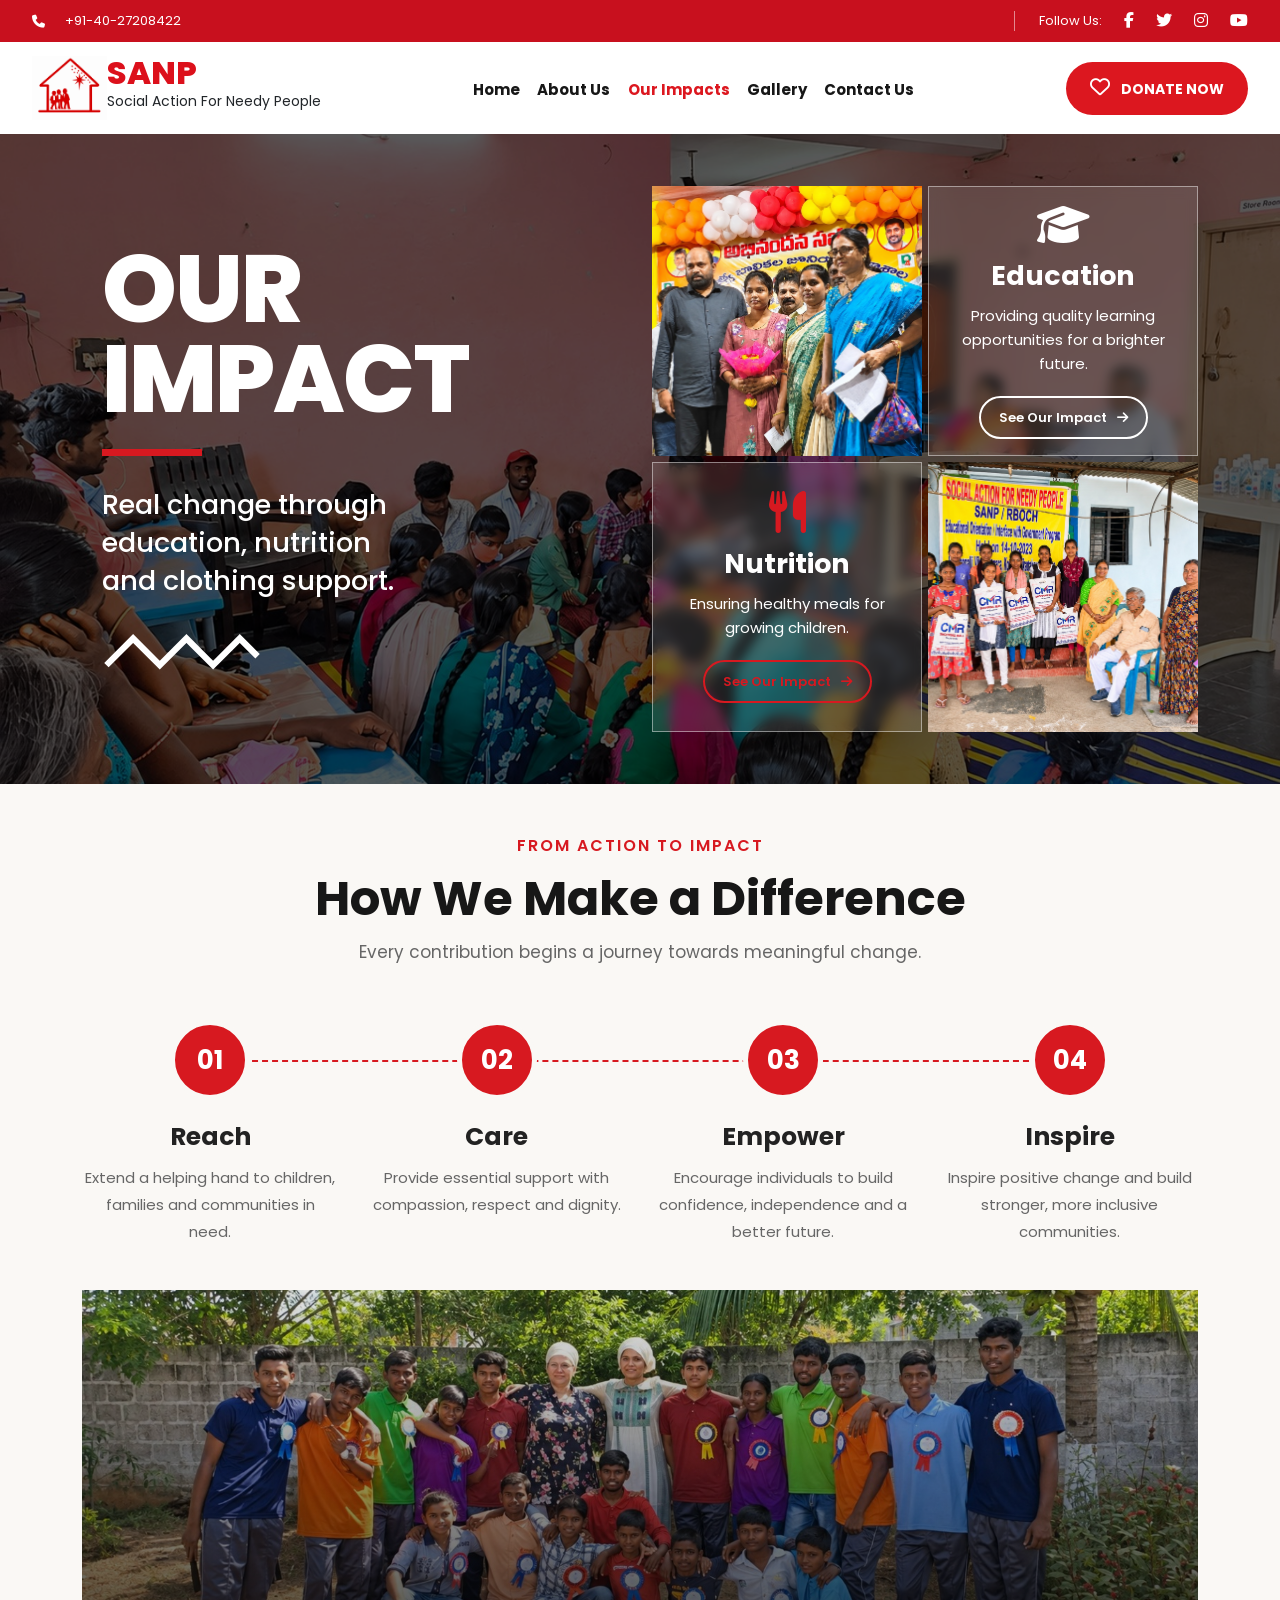
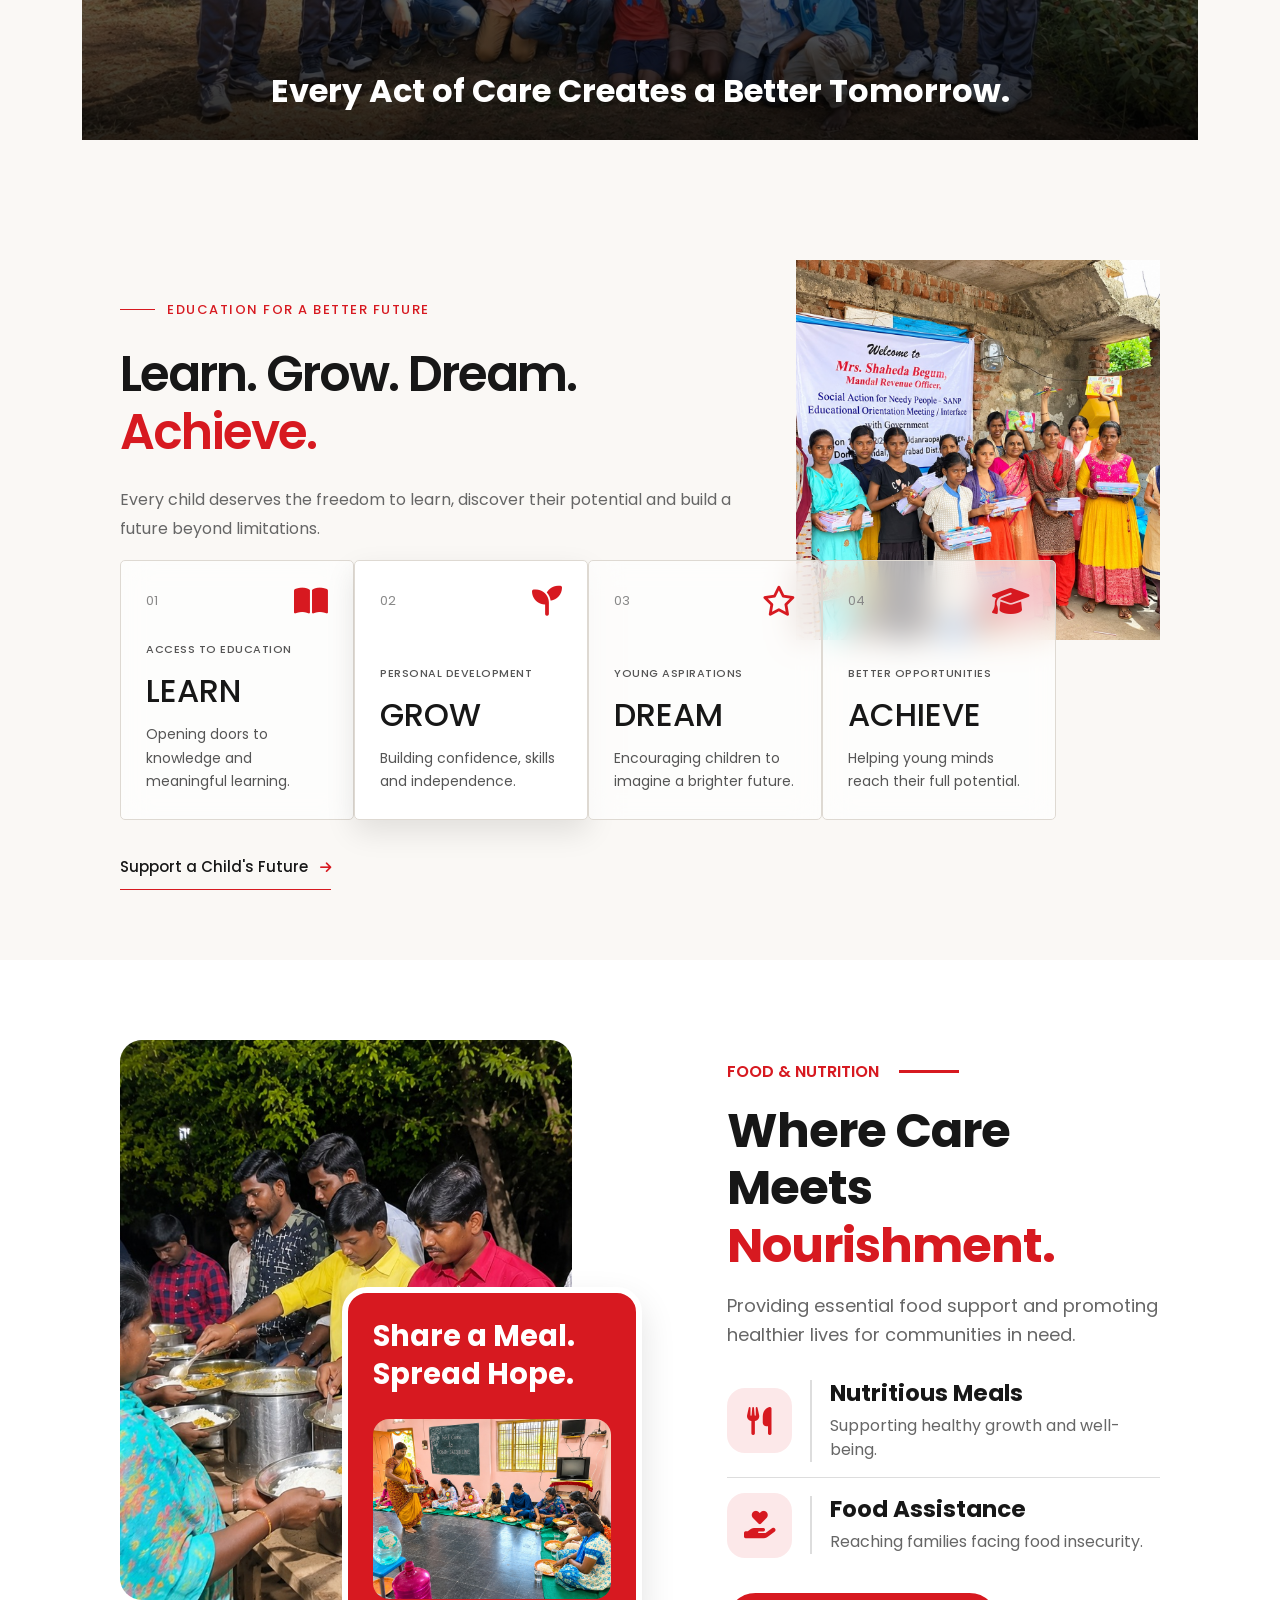
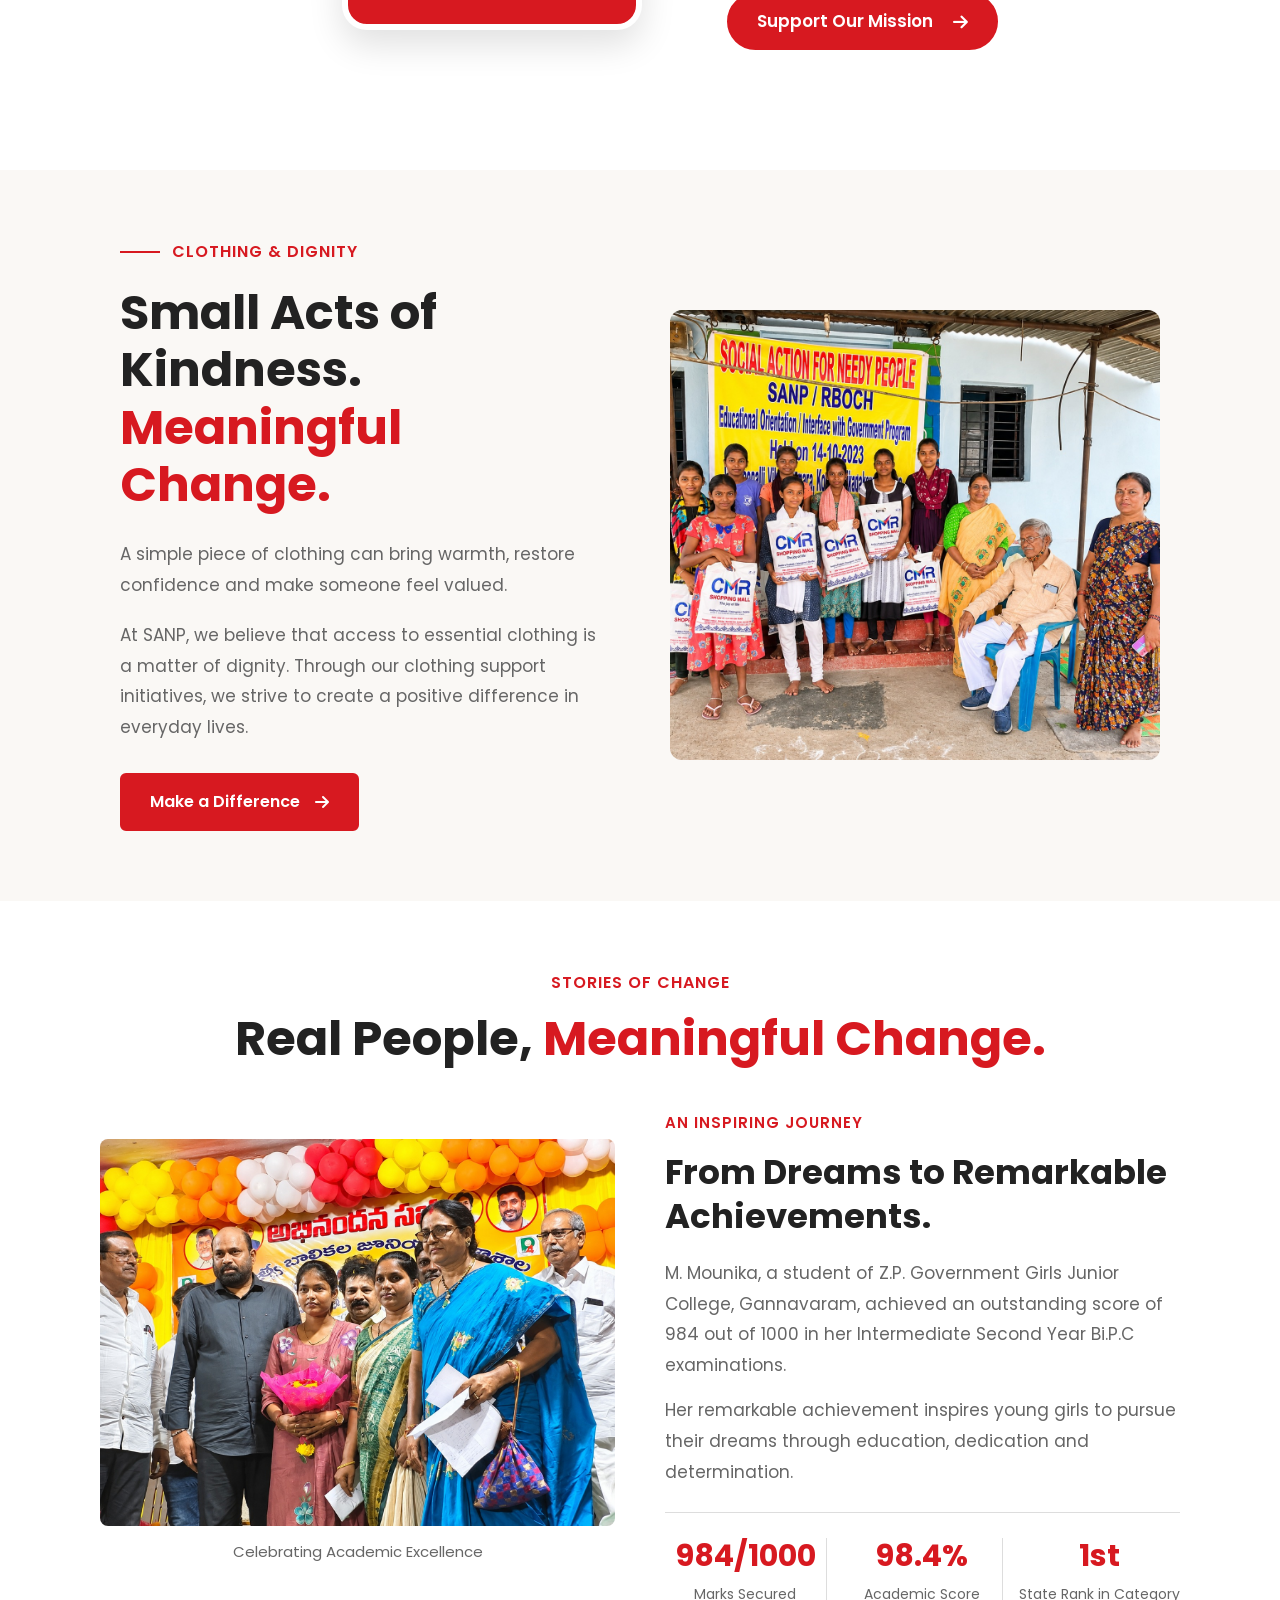
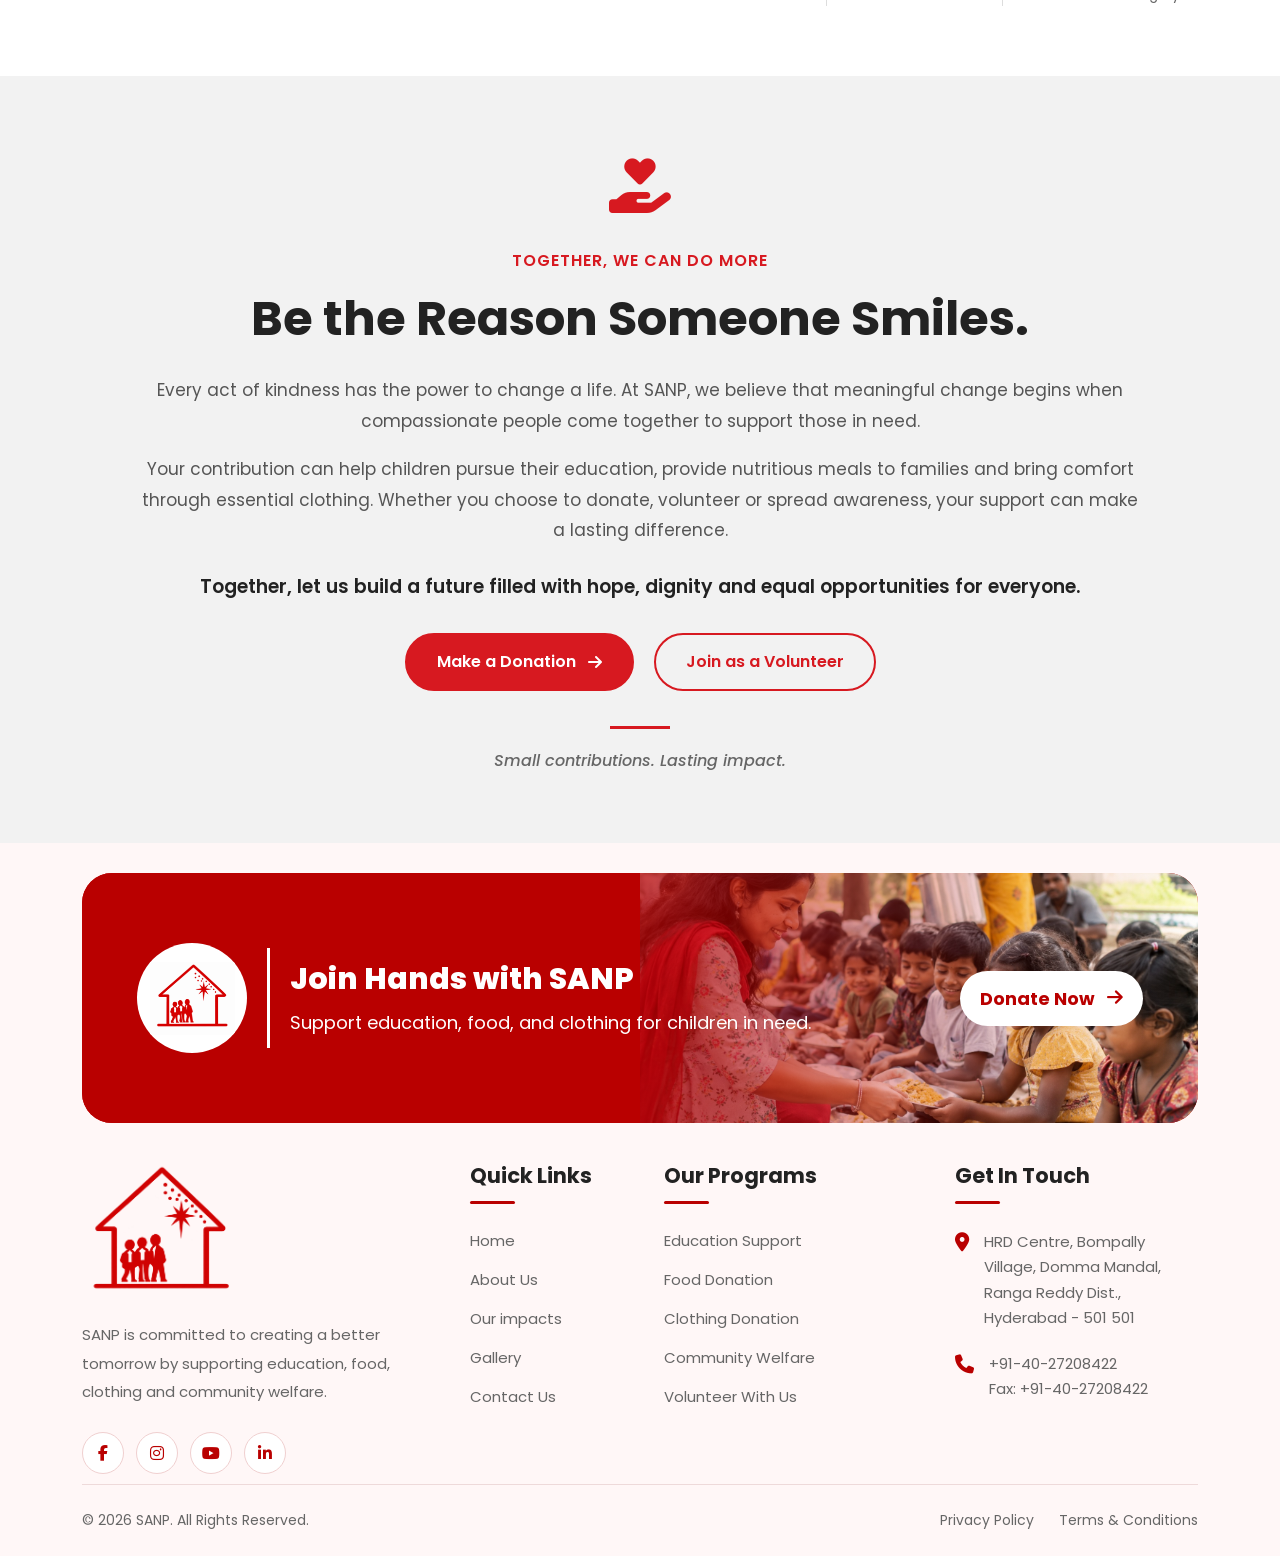
<file: impact.html>
<!DOCTYPE html>
<html lang="en">

<head>
    <meta charset="UTF-8">
    <meta name="viewport" content="width=device-width, initial-scale=1.0">

    <title>Our Impact - SANP</title>

    <!-- Bootstrap CSS -->
    <link href="https://cdn.jsdelivr.net/npm/bootstrap@5.3.3/dist/css/bootstrap.min.css" rel="stylesheet">

    <!-- Font Awesome -->
    <link rel="stylesheet" href="https://cdnjs.cloudflare.com/ajax/libs/font-awesome/6.5.2/css/all.min.css">

    <!-- Google Fonts -->
    <link href="https://fonts.googleapis.com/css2?family=Poppins:wght@400;500;600;700;800&display=swap"
        rel="stylesheet">

    <!-- Common CSS -->
    <link rel="stylesheet" href="style.css">

    <!-- Impact Page CSS -->
    <link rel="stylesheet" href="impact.css">

</head>

    <body>
        <div id="top">

            <!-- Top Contact Bar -->
            <div class="top-bar">
                <div class="container topbar-inner">
                    <div class="contact-info">
                        <a href="tel:+91-40-27208422">
                            <i class="fa-solid fa-phone"></i>
                            +91-40-27208422
                        </a>
                    </div>

                    <div class="social-icons">
                        <span class="social-label">Follow Us:</span>

                        <a href="#" aria-label="Facebook">
                            <i class="fa-brands fa-facebook-f"></i>
                        </a>

                        <a href="#" aria-label="Twitter">
                            <i class="fa-brands fa-twitter"></i>
                        </a>

                        <a href="#" aria-label="Instagram">
                            <i class="fa-brands fa-instagram"></i>
                        </a>

                        <a href="#" aria-label="YouTube">
                            <i class="fa-brands fa-youtube"></i>
                        </a>
                    </div>
                </div>
            </div>

            <!-- Main Navbar -->
            <nav class="navbar navbar-expand-lg main-navbar" aria-label="Main navigation">

                <div class="container">

                    <!-- Logo -->
                    <img src="images/sanp-logo.png" alt="Logo" class="sanp-logo">

                    <div>
                        <h2>SANP</h2>
                        <small style="display: block; transform: translateY(-10px) !important;">
                            Social Action For Needy People
                        </small>
                    </div>

                    <!-- Mobile Toggle -->
                    <button class="navbar-toggler" type="button" data-bs-toggle="collapse" data-bs-target="#navbarMenu"
                        aria-controls="navbarMenu" aria-expanded="false" aria-label="Toggle navigation">

                        <span class="navbar-toggler-icon"></span>
                    </button>

                    <!-- Navigation Links -->
                    <div class="collapse navbar-collapse" id="navbarMenu">

                        <ul class="navbar-nav mx-auto">

                            <li class="nav-item">
                                <a class="nav-link" href="index.html">
                                    Home
                                </a>
                            </li>

                            <li class="nav-item">
                                <a class="nav-link " href="about.html">
                                    About Us
                                </a>
                            </li>

                            <li class="nav-item">
                                <a class="nav-link active" href="impact.html">
                                    Our Impacts
                                </a>
                            </li>

                            <li class="nav-item">
                                <a class="nav-link" href="gallery.html">
                                    Gallery
                                </a>
                            </li>

                            <li class="nav-item">
                                <a class="nav-link" href="contact.html">
                                    Contact Us
                                </a>
                            </li>

                        </ul>

                        <!-- Donate Button -->
                        <a href="index.html#donations" class="donate-btn">
                            <i class="fa-regular fa-heart"></i>
                            DONATE NOW
                        </a>

                    </div>
                </div>
            </nav>

        </div>
        <!-- Impact Banner Section -->
        <section class="impact-banner">

            <!-- Background Image -->
            <img src="images/meeting.png" alt="SANP Community Impact" class="impact-bg-image">

            <!-- Background Overlay -->
            <div class="impact-overlay"></div>

            <!-- Red Corner Design -->
            <div class="impact-corner"></div>

            <div class="container impact-banner-container">

                <div class="row align-items-center">

                    <!-- Left Side Content -->
                    <div class="col-lg-6">

                        <div class="impact-left-content">

                            <h1>
                                OUR <br>
                                IMPACT
                            </h1>

                            <div class="impact-line"></div>

                            <p>
                                Real change through <br>
                                education, nutrition <br>
                                and clothing support.
                            </p>

                            <!-- Zigzag Design -->
                            <div class="impact-zigzag">

                                <svg viewBox="0 0 180 45">
                                    <polyline points="5,35 35,5 65,35 95,5 125,35 155,5 175,25" fill="none"
                                        stroke="white" stroke-width="7">
                                    </polyline>
                                </svg>

                            </div>

                        </div>

                    </div>

                    <!-- Right Side Grid -->
                    <div class="col-lg-6">

                        <div class="impact-grid">

                            <!-- First Image -->
                            <div class="impact-grid-image">

                                <img src="images/supoorting grils.jpeg" alt="Education Support">

                            </div>

                            <!-- Education Content -->
                            <div class="impact-grid-card impact-red-card">

                                <i class="fa-solid fa-graduation-cap"></i>

                                <h3>Education</h3>

                                <p>
                                    Providing quality learning
                                    opportunities for a brighter future.
                                </p>

                                <a href="#education-impact">
                                    See Our Impact
                                    <i class="fa-solid fa-arrow-right"></i>
                                </a>

                            </div>

                            <!-- Nutrition Content -->
                            <div class="impact-grid-card impact-white-card">

                                <i class="fa-solid fa-utensils"></i>

                                <h3>Nutrition</h3>

                                <p>
                                    Ensuring healthy meals
                                    for growing children.
                                </p>

                                <a href="#food-impact">
                                    See Our Impact
                                    <i class="fa-solid fa-arrow-right"></i>
                                </a>

                            </div>

                            <!-- Second Image -->
                            <div class="impact-grid-image">

                                <img src="images/clothes.png" alt="Clothing Support">

                            </div>

                        </div>

                    </div>

                </div>

            </div>

        </section>
        <!-- Impact Journey Section -->
        <section class="impact-journey" id="impact-overview">

            <div class="container">

                <!-- Section Heading -->
                <div class="journey-heading">

                    <span>FROM ACTION TO IMPACT</span>

                    <h2>How We Make a Difference</h2>

                    <p>
                        Every contribution begins a journey
                        towards meaningful change.
                    </p>

                </div>

                <!-- Journey Timeline -->
                <!-- Journey Timeline -->
                <div class="journey-timeline">

                    <!-- Step 1 -->
                    <div class="journey-step">

                        <div class="journey-number">01</div>

                        <h3>Reach</h3>

                        <p>
                            Extend a helping hand to children,
                            families and communities in need.
                        </p>

                    </div>

                    <!-- Step 2 -->
                    <div class="journey-step">

                        <div class="journey-number">02</div>

                        <h3>Care</h3>

                        <p>
                            Provide essential support with
                            compassion, respect and dignity.
                        </p>

                    </div>

                    <!-- Step 3 -->
                    <div class="journey-step">

                        <div class="journey-number">03</div>

                        <h3>Empower</h3>

                        <p>
                            Encourage individuals to build confidence,
                            independence and a better future.
                        </p>

                    </div>

                    <!-- Step 4 -->
                    <div class="journey-step">

                        <div class="journey-number">04</div>

                        <h3>Inspire</h3>

                        <p>
                            Inspire positive change and build
                            stronger, more inclusive communities.
                        </p>

                    </div>

                </div>

                <!-- Journey Image -->
                <div class="journey-image">

                    <img src="images/group2.jpeg" alt="SANP Community Support">

                    <div class="journey-image-overlay"></div>

                    <div class="journey-image-content">

                        <h3>
                            Every Act of Care Creates a Better Tomorrow.
                        </h3>

                    </div>

                </div>

            </div>

        </section>
        <!-- Education Impact Section -->
        <section class="education-impact" id="education-impact">

            <div class="education-container">

                <!-- Top Content -->
                <div class="education-top">

                    <div class="education-heading">

                        <span class="education-subtitle">
                            <span></span> EDUCATION FOR A BETTER FUTURE
                        </span>

                        <h2>
                            Learn. Grow. Dream. <span>Achieve.</span>
                        </h2>

                        <p>
                            Every child deserves the freedom to learn,
                            discover their potential and build a future
                            beyond limitations.
                        </p>

                    </div>

                    <!-- Right Side Image -->
                    <div class="education-image">

                        <img src="images/feature-bg.jpeg" alt="SANP Education Support">

                    </div>

                </div>

                <!-- Education Cards -->
                <div class="education-cards">

                    <!-- Card 1 -->
                    <div class="education-card">

                        <div class="education-card-top">
                            <span>01</span>
                            <i class="fa-solid fa-book-open" style="font-size: 30px;"></i>
                        </div>

                        <div class="education-card-content">

                            <small>ACCESS TO EDUCATION</small>

                            <h3>LEARN</h3>

                            <p>
                                Opening doors to knowledge
                                and meaningful learning.
                            </p>

                        </div>

                    </div>

                    <!-- Card 2 -->
                    <div class="education-card">

                        <div class="education-card-top">
                            <span>02</span>
                            <i class="fa-solid fa-seedling" style="font-size: 30px;"></i>
                        </div>

                        <div class="education-card-content">

                            <small>PERSONAL DEVELOPMENT</small>

                            <h3>GROW</h3>

                            <p>
                                Building confidence, skills
                                and independence.
                            </p>

                        </div>

                    </div>

                    <!-- Card 3 -->
                    <div class="education-card">

                        <div class="education-card-top">
                            <span>03</span>
                            <i class="fa-regular fa-star" style="font-size: 30px;"></i>
                        </div>

                        <div class="education-card-content">

                            <small>YOUNG ASPIRATIONS</small>

                            <h3>DREAM</h3>

                            <p>
                                Encouraging children to imagine
                                a brighter future.
                            </p>

                        </div>

                    </div>

                    <!-- Card 4 -->
                    <div class="education-card">

                        <div class="education-card-top">
                            <span>04</span>
                            <i class="fa-solid fa-graduation-cap" style="font-size: 30px;"></i>
                        </div>

                        <div class="education-card-content">

                            <small>BETTER OPPORTUNITIES</small>

                            <h3>ACHIEVE</h3>

                            <p>
                                Helping young minds reach
                                their full potential.
                            </p>

                        </div>

                    </div>

                </div>

                <!-- Bottom Link -->
                <div class="education-bottom">

                    <a href="index.html#donations">
                        Support a Child's Future
                        <i class="fa-solid fa-arrow-right"></i>
                    </a>

                </div>

            </div>

        </section>
        <!-- Food and Nutrition Impact Section -->
        <section class="food-impact" id="food-impact">

            <div class="food-container">

                <!-- Left Side Images -->
                <div class="food-visual">


                    <!-- Main Image -->
                    <div class="food-main-image">

                        <img src="images/serve-food.jpeg" alt="SANP Food Distribution">

                    </div>

                    <!-- Overlapping Red Card -->
                    <div class="food-floating-card">

                        <h3>
                            Share a Meal.<br>
                            Spread Hope.
                        </h3>

                        <div class="food-small-image">

                            <img src="images/food.jpeg" alt="SANP Community Support">

                        </div>

                    </div>


                </div>

                <!-- Right Side Content -->
                <div class="food-content">

                    <div class="food-subtitle">
                        FOOD & NUTRITION
                        <span></span>
                    </div>

                    <h2>
                        Where Care Meets
                        <span>Nourishment.</span>
                    </h2>

                    <p class="food-description">
                        Providing essential food support and promoting
                        healthier lives for communities in need.
                    </p>

                    <!-- Nutritious Meals -->
                    <div class="food-feature">

                        <div class="food-icon">
                            <i class="fa-solid fa-utensils"></i>
                        </div>

                        <div class="food-feature-content">

                            <h3>Nutritious Meals</h3>

                            <p>
                                Supporting healthy growth and well-being.
                            </p>

                        </div>

                    </div>

                    <!-- Food Assistance -->
                    <div class="food-feature">

                        <div class="food-icon">
                            <i class="fa-solid fa-hand-holding-heart"></i>
                        </div>

                        <div class="food-feature-content">

                            <h3>Food Assistance</h3>

                            <p>
                                Reaching families facing food insecurity.
                            </p>

                        </div>

                    </div>

                    <!-- Support Button -->
                    <a href="index.html#donations" class="food-button">

                        Support Our Mission
                        <i class="fa-solid fa-arrow-right"></i>

                    </a>

                </div>

            </div>

        </section>
        <!-- Clothing Impact Section -->
        <section class="clothing-impact" id="clothing-impact">

            <div class="clothing-container">

                <!-- Left Side Content -->
                <div class="clothing-content">

                    <div class="clothing-subtitle">
                        <span></span>
                        CLOTHING & DIGNITY
                    </div>

                    <h2>
                        Small Acts of Kindness.
                        <span>Meaningful Change.</span>
                    </h2>

                    <p>
                        A simple piece of clothing can bring warmth,
                        restore confidence and make someone feel valued.
                    </p>

                    <p>
                        At SANP, we believe that access to essential
                        clothing is a matter of dignity. Through our
                        clothing support initiatives, we strive to
                        create a positive difference in everyday lives.
                    </p>

                    <a href="index.html#donations" class="clothing-button">
                        Make a Difference
                        <i class="fa-solid fa-arrow-right"></i>
                    </a>

                </div>

                <!-- Right Side Image -->
                <div class="clothing-image">

                    <img src="images/clothes.png" alt="SANP Clothing Support">

                </div>

            </div>

        </section>
        <!-- Stories of Change Section -->
        <section class="stories-impact" id="stories-impact">

            <div class="stories-container">

                <!-- Section Heading -->
                <div class="stories-heading">

                    <span>STORIES OF CHANGE</span>

                    <h2>
                        Real People,
                        <span>Meaningful Change.</span>
                    </h2>

                </div>

                <div class="stories-row">

                    <!-- Left Side Image -->
                    <div class="stories-image">

                        <img src="images/supoorting grils.jpeg" alt="Mounika's Academic Achievement">

                        <p>Celebrating Academic Excellence</p>

                    </div>

                    <!-- Right Side Content -->
                    <div class="stories-content">

                        <div class="stories-subtitle">
                            AN INSPIRING JOURNEY
                        </div>

                        <h3>
                            From Dreams to Remarkable Achievements.
                        </h3>

                        <p>
                            M. Mounika, a student of Z.P. Government
                            Girls Junior College, Gannavaram, achieved
                            an outstanding score of 984 out of 1000
                            in her Intermediate Second Year Bi.P.C
                            examinations.
                        </p>

                        <p>
                            Her remarkable achievement inspires young
                            girls to pursue their dreams through
                            education, dedication and determination.
                        </p>

                        <!-- Achievement Statistics -->
                        <div class="stories-achievements">

                            <div class="achievement-item">
                                <h4>984/1000</h4>
                                <span>Marks Secured</span>
                            </div>

                            <div class="achievement-item">
                                <h4>98.4%</h4>
                                <span>Academic Score</span>
                            </div>

                            <div class="achievement-item">
                                <h4>1st</h4>
                                <span>State Rank in Category</span>
                            </div>

                        </div>

                    </div>

                </div>

            </div>

        </section>
        <!-- Donation and Volunteering Section -->
        <section class="impact-support" id="impact-support">

            <div class="impact-support-container">

                <!-- Heart Icon -->
                <div class="impact-support-icon">
                    <i class="fa-solid fa-hand-holding-heart"></i>
                </div>

                <!-- Subtitle -->
                <span class="impact-support-subtitle">
                    TOGETHER, WE CAN DO MORE
                </span>

                <!-- Heading -->
                <h2>Be the Reason Someone Smiles.</h2>

                <!-- Description -->
                <p>
                    Every act of kindness has the power to change a life.
                    At SANP, we believe that meaningful change begins
                    when compassionate people come together to support
                    those in need.
                </p>

                <p>
                    Your contribution can help children pursue their
                    education, provide nutritious meals to families
                    and bring comfort through essential clothing.
                    Whether you choose to donate, volunteer or spread
                    awareness, your support can make a lasting difference.
                </p>

                <h5>
                    Together, let us build a future filled with hope,
                    dignity and equal opportunities for everyone.
                </h5>

                <!-- Buttons -->
                <div class="impact-support-buttons">

                    <a href="index.html#donations" class="impact-donate-btn">
                        Make a Donation
                        <i class="fa-solid fa-arrow-right"></i>
                    </a>

                    <a href="index.html#contact" class="impact-volunteer-btn">
                        Join as a Volunteer
                    </a>

                </div>

                <!-- Bottom Content -->
                <div class="impact-support-line"></div>

                <div class="impact-support-quote">
                    Small contributions. Lasting impact.
                </div>

            </div>

        </section>
        <!-- Footer Section -->
        <footer class="sanp-footer">

            <div class="container">
                <div class="footer-donation-banner">

                    <img src="images/donation.jpeg" alt="Children" class="footer-banner-bg">

                    <div class="footer-banner-overlay"></div>

                    <div class="footer-banner-inner">

                        <div class="footer-banner-icon">
                            <img src="images/sanp-logo.png" alt="SANP Logo">
                        </div>

                        <div class="footer-banner-divider"></div>

                        <div class="footer-banner-text">
                            <h2>Join Hands with SANP</h2>
                            <p>
                                Support education, food, and clothing
                                for children in need.
                            </p>
                        </div>

                        <a href="#" class="footer-donate-btn">
                            Donate Now
                            <i class="fa-solid fa-arrow-right"></i>
                        </a>

                    </div>

                </div>

                <!-- Main Footer -->
                <div class="footer-main">

                    <div class="row g-5">

                        <!-- Logo & About -->
                        <div class="col-lg-4">

                            <div class="footer-about">

                                <img src="images/logo-footer.png" alt="SANP Logo" class="footer-logo">

                                <p>
                                    SANP is committed to creating a better tomorrow by supporting education, food,
                                    clothing
                                    and community welfare.
                                </p>

                                <div class="footer-social">

                                    <a href="#" aria-label="Facebook">
                                        <i class="fa-brands fa-facebook-f"></i>
                                    </a>

                                    <a href="#" aria-label="Instagram">
                                        <i class="fa-brands fa-instagram"></i>
                                    </a>

                                    <a href="#" aria-label="YouTube">
                                        <i class="fa-brands fa-youtube"></i>
                                    </a>

                                    <a href="#" aria-label="LinkedIn">
                                        <i class="fa-brands fa-linkedin-in"></i>
                                    </a>

                                </div>

                            </div>

                        </div>

                        <!-- Quick Links -->
                        <div class="col-lg-2">

                            <div class="footer-links">

                                <h4>Quick Links</h4>

                                <ul>
                                    <li><a href="#">Home</a></li>
                                    <li><a href="#about">About Us</a></li>
                                    <li><a href="#programmes">Our impacts</a></li>
                                    <li><a href="#gallery">Gallery</a></li>
                                    <li><a href="#contact">Contact Us</a></li>
                                </ul>

                            </div>

                        </div>

                        <!-- Our Programs -->
                        <div class="col-lg-3">

                            <div class="footer-links">

                                <h4>Our Programs</h4>

                                <ul>
                                    <li><a href="#">Education Support</a></li>
                                    <li><a href="#">Food Donation</a></li>
                                    <li><a href="#">Clothing Donation</a></li>
                                    <li><a href="#">Community Welfare</a></li>
                                    <li><a href="#">Volunteer With Us</a></li>
                                </ul>

                            </div>

                        </div>

                        <!-- Contact Details -->
                        <div class="col-lg-3">

                            <div class="footer-contact">

                                <h4>Get In Touch</h4>

                                <div class="footer-contact-item">
                                    <i class="fa-solid fa-location-dot"></i>
                                    <p>HRD Centre, Bompally Village, Domma Mandal, Ranga Reddy Dist., Hyderabad - 501
                                        501
                                    </p>
                                </div>

                                <div class="footer-contact-item">
                                    <i class="fa-solid fa-phone"></i>
                                    <p><a href="tel:+914027208422">+91-40-27208422</a><br>Fax: +91-40-27208422</p>
                                </div>
                            </div>

                        </div>

                    </div>

                </div>

                <!-- Bottom Footer -->
                <div class="footer-bottom">

                    <p>© 2026 SANP. All Rights Reserved.</p>

                    <div class="footer-bottom-links">
                        <a href="#">Privacy Policy</a>
                        <a href="#">Terms & Conditions</a>
                    </div>

                </div>

            </div>

        </footer>


    </body>
<script src="https://cdn.jsdelivr.net/npm/bootstrap@5.3.3/dist/js/bootstrap.bundle.min.js"></script>
</html>
</file>
<file: style.css>
/* General */
* {
    margin: 0;
    padding: 0;
    box-sizing: border-box;
}

body {
    font-family: "Poppins", Arial, sans-serif;
    --top-bar-height: 55px;
    --main-navbar-height: 94px;
    --first-fold-height: calc(var(--top-bar-height) + var(--main-navbar-height));
}

h1,
h2,
h3,
h4,
h5,
h6 {
    font-family: "Poppins", Arial, sans-serif;
}

/* Top Contact Bar */
.top-bar {
    background-color: #d71920;
    color: white;
    height: 55px;
    display: flex;
    align-items: center;
    font-size: 16px;
}

.top-bar .container,
.main-navbar .container,
.hero-container,
.work-section .container,
.scroll-section .container,
.services-section .container,
.causes-section .container,
.know-section .container,
.donate-slider-section .container,
.main-footer .container {
    max-width: 1240px;
}

.top-bar .container {
    height: 55px;
}

.contact-info {
    display: flex;
    gap: 70px;
}

.contact-info i {
    margin-right: 10px;
}

.social-icons {
    display: flex;
    gap: 28px;
}

.social-icons a {
    color: white;
    font-size: 20px;
    text-decoration: none;
}

/* Main Navbar */
.main-navbar {
    background-color: white;
    height: 74px;
    padding: 0;
}

.logo {
    display: flex;
    align-items: center;
    gap: 12px;
    color: #d71920;
}

.logo>i {
    font-size: 48px;
}

.logo h2 {
    font-size: 36px;
    font-weight: bold;
    margin: 0;
}

.logo small {
    font-size: 13px;
    color: black;
    margin-top: -10px;
}

.sanp-logo-icon {
    position: relative;
    width: 65px;
    height: 65px;
    color: #dc3545;
    display: flex;
    align-items: center;
    justify-content: center;
}

.sanp-logo-icon .fa-house {
    font-size: 55px;
}

.sanp-logo-icon .fa-people-group {
    position: absolute;
    font-size: 18px;
    color: white;
    bottom: 15px;
}

.sanp-logo {
    width: 75px;
    height: 75px;
    object-fit: contain;
}

.navbar-nav {
    gap: 20px;
}

.main-navbar h2 {
    color: #dc101b !important;
    font-weight: 800 !important;
}

.nav-link {
    color: #111 !important;
    font-size: 17px;
    font-weight: 600;
    padding: 24px 0 21px !important;
    position: relative;
}

.nav-link:hover,
.nav-link.active {
    color: #d71920 !important;
}

.sanp-logo-text small {
    display: block;
    position: relative;
    top: -8px;
}

/* Donate Button */
.donate-btn {
    background-color: #d71920;
    color: white;
    padding: 18px 22px;
    border-radius: 6px;
    text-decoration: none;
    font-size: 16px;
    font-weight: 600;
    white-space: nowrap;
}

.donate-btn {
    border-radius: 30px;
}

.donate-btn:hover {
    background-color: #b51219;
    color: white;
}

.donate-btn i {
    margin-right: 8px;
    font-size: 20px;
}


/* Hero Section */

.hero-image {
    position: absolute;
    width: 100%;
    height: 100%;
    object-fit: cover;
    object-position: center;
    top: 0;
    left: 0;
}

.hero-section {
    position: relative;
    height: calc(100vh - var(--first-fold-height));
    height: calc(100dvh - var(--first-fold-height));
    overflow: hidden;
}

.hero-container {
    position: relative;
    z-index: 2;
    height: 100%;
    display: flex;
    align-items: center;
}

.hero-content {
    max-width: 700px;
    color: white;
    padding: 0;
    width: 62%;
}

.hero-btn {
    display: inline-block;
    background-color: #d71920;
    color: #ffffff;
    padding: 20px 32px;
    border-radius: 7px;
    text-decoration: none;
    font-size: 18px;
    font-weight: 600;
}

.hero-btn:hover {
    background-color: #ffffff;
    color: #d71920;
}

.hero-content h5 {
    font-size: 21px;
    font-weight: 800;
    margin-bottom: 28px;
}

.hero-content h1 {
    font-size: 66px;
    font-weight: 700;
    line-height: 1.16;
    margin-bottom: 28px;
}

.hero-content p {
    max-width: 610px;
    font-size: 18px;
    line-height: 1.75;
    margin-bottom: 35px;
}

.red-line {
    display: none;
}

.hero-overlay {
    position: absolute;
    inset: 0;
    background: linear-gradient(to right,
            rgba(0, 0, 0, 0.75),
            rgba(0, 0, 0, 0.50),
            rgba(0, 0, 0, 0.25));
}

.hero-btn {
    display: inline-block;
    background-color: #d71920;
    color: #ffffff;
    height: 58px;
    display: inline-flex;
    align-items: center;
    justify-content: center;
    gap: 8px;
    padding: 0 32px;
    border-radius: 5px;
    text-decoration: none;
    font-size: 19px;
    font-weight: 700;
}

.hero-btn {
    border-radius: 30px;
}

.hero-btn:hover {
    background-color: #ffffff;
    color: #d71920;
}

@keyframes fadeInUp {
    from {
        opacity: 0;
        transform: translateY(40px);
    }

    to {
        opacity: 1;
        transform: translateY(0);
    }
}

.hero-content h5 {
    animation: fadeInUp 1s ease forwards;
}

.hero-content h1 {
    animation: fadeInUp 1s ease 0.3s both;
}

.hero-content h3 {
    animation: fadeInUp 1s ease 0.6s both;
}

.hero-content p {
    animation: fadeInUp 1s ease 0.9s both;
}

.hero-content .hero-btn {
    animation: fadeInUp 1s ease 1.2s both;
}

.hero-container {
    display: flex;
    align-items: center;
    justify-content: space-between;
}

.hero-content {
    width: 60%;
}

.hero-side-content {
    width: 35%;
    position: relative;
    z-index: 2;
    text-align: center;
    color: white;
}

.hero-container {
    display: flex;
    justify-content: space-between;
    align-items: center;
}

.hero-info-box {
    width: 268px;
    min-height: 152px;
    padding: 25px 20px 22px;
    background-color: white;
    border-left: 5px solid #d71920;
    border-radius: 8px;

    position: absolute;
    right: 0;
    bottom: 20px;
    z-index: 2;
}

.hero-info-box h3 {
    color: #d71920;
    font-size: 24px;
    font-weight: 800;
    margin-bottom: 10px;
}

.hero-info-box p {
    color: #444;
    font-size: 14px;
    line-height: 1.55;
    margin-bottom: 0;
}


.feature-section {
    background-color: #f7f7f7;
    padding: 35px 40px 45px;
    margin: 0 8px;
    border-radius: 0 0 45px 45px;
}

/* Feature Box */
.feature-box {
    display: flex;
    align-items: flex-start;
    gap: 30px;
}

/* Feature Icon */
.feature-icon {
    flex-shrink: 0;
    width: 85px;
}

.feature-icon img {
    width: 80px;
    height: 80px;
    object-fit: contain;
    filter: brightness(0) saturate(100%) invert(32%) sepia(78%) saturate(2282%) hue-rotate(331deg) brightness(92%) contrast(94%);

}

/* Feature Content */
.feature-content h3 {
    color: #111111;
    font-size: 19px;
    font-weight: 700;
    line-height: 1.3;
    margin-bottom: 8px;
}

.feature-content p {
    color: #666666;
    font-size: 14px;
    line-height: 1.5;
    margin-bottom: 0;
}

/* Work Together Section */
.work-section {
    background: #ffffff;
    padding: 50px 0;
    overflow: hidden;
}

/* Top Row */
.work-top {
    align-items: flex-start;
    margin-bottom: 35px;
    margin-top: 35px;
}

/* Subtitle */
.work-subtitle {
    display: flex;
    align-items: center;
    gap: 15px;
    color: #dc3545;
    font-size: 22px;
    font-style: italic;
    font-weight: 600;
    margin-bottom: 15px;
}

.work-line {
    width: 70px;
    height: 3px;
    background: #dc3545;
    flex-shrink: 0;
}

/* Main Heading */
.work-top h2 {
    font-size: 48px;
    font-weight: 600;
    line-height: 1.2;
    color: #151515;
    max-width: 850px;
    margin: 0;
}

/* Right Introduction */
.work-intro {
    padding-left: 15px;
}

.work-intro h4 {
    font-size: 20px;
    font-weight: 700;
    color: #111111;
    margin-bottom: 12px;
}

.work-intro p {
    font-size: 15px;
    line-height: 1.8;
    color: #666666;
    margin-bottom: 15px;
}

.work-highlight {
    display: flex;
    align-items: flex-start;
    gap: 15px;
    font-size: 15px;
    line-height: 1.6;
}

.work-highlight i {
    background: #dc3545;
    color: #ffffff;
    padding: 8px;
    border-radius: 50%;
    font-size: 13px;
    flex-shrink: 0;
}

/* Bottom Row */
.work-bottom {
    align-items: flex-start;
}

/* Left Image */
.work-image-box {
    position: relative;
    height: 500px;
    margin-right: 55px;
    border-radius: 30px;
}

.work-image-box img {
    width: 100%;
    height: 100%;
    object-fit: cover;
    border-radius: 30px;
    display: block;
}

/* Image Card */
.work-image-card {
    position: absolute;
    right: -5px;
    bottom: 0;
    width: 300px;
    background: #dc3545;
    border: 15px solid #ffffff;
    border-radius: 35px 35px 20px 20px;
    padding: 28px 22px;
}

.work-image-card h3 {
    color: #ffffff;
    font-size: 27px;
    font-weight: 700;
    line-height: 1.2;
    margin-bottom: 15px;
}

.work-image-card a {
    color: #ffffff;
    font-size: 15px;
    font-weight: 600;
    text-decoration: underline;
    text-underline-offset: 5px;
}

/* Right Content */
.work-right-content {
    padding-left: 15px;
}

/* Features */
.work-feature {
    margin-bottom: 30px;
}

.work-feature-heading {
    display: flex;
    align-items: center;
    gap: 16px;
    margin-bottom: 20px;
}

.work-icon {
    width: 55px;
    height: 55px;
    background: #dc3545;
    border-radius: 16px;
    color: #ffffff;
    display: flex;
    align-items: center;
    justify-content: center;
    font-size: 23px;
    transform: rotate(-8deg);
    flex-shrink: 0;
}

.work-feature-heading h3 {
    font-size: 23px;
    font-weight: 700;
    color: #111111;
    margin: 0;
}

.work-feature p,
.work-extra p {
    display: flex;
    align-items: flex-start;
    gap: 20px;
    font-size: 15px;
    line-height: 1.7;
    color: #777777;
    margin-bottom: 0;
}

.work-feature p i,
.work-extra p i {
    color: #dc3545;
    font-size: 20px;
    margin-top: 4px;
    flex-shrink: 0;
}

/* Extra Points */
.work-extra {
    border-top: 1px solid #dddddd;
    padding-top: 20px;
}

.work-extra p {
    margin-bottom: 15px;
}

/* Buttons */
.work-buttons {
    display: flex;
    align-items: center;
    justify-content: flex-start;
    gap: 40px;
    margin-top: 30px;
}

/* Discover Button */
.discover-btn {
    display: inline-flex;
    align-items: center;
    gap: 12px;
    background: #dc3545;
    color: #ffffff;
    padding: 16px 28px;
    border-radius: 40px;
    font-size: 15px;
    font-weight: 600;
    text-decoration: none;
    white-space: nowrap;
}

.discover-btn:hover {
    background: #b91c2b;
    color: #ffffff;
}

/* Call Button */
.call-btn {
    display: flex;
    align-items: center;
    gap: 15px;
    text-decoration: none;
}

.call-icon {
    width: 58px;
    height: 58px;
    background: #dc3545;
    color: #ffffff;
    border-radius: 18px;
    display: flex;
    align-items: center;
    justify-content: center;
    font-size: 22px;
    flex-shrink: 0;
}

.call-details {
    display: flex;
    flex-direction: column;
    white-space: nowrap;
}

.call-details small {
    color: #777777;
    font-size: 12px;
}

.call-details strong {
    color: #111111;
    font-size: 17px;
    font-weight: 700;
}

/* Scrolling Text Section */
.scroll-section {
    width: 100%;
    background: #ffffff;
    overflow: hidden;
    padding: 20px 0;
}

.scroll-track-wrapper {
    width: 100%;
    overflow: hidden;
    position: relative;
    border-top: 1px solid #f0f0f0;
    border-bottom: 1px solid #f0f0f0;
    padding: 16px 0;
}

/* Scrolling Track */
.scroll-track {
    display: flex;
    width: max-content;
    animation: scrollLeft 22s linear infinite;
}

/* Text Group */
.scroll-content {
    display: flex;
    align-items: center;
    gap: 45px;
    flex-shrink: 0;
    padding-right: 45px;
}

/* Text */
.scroll-content h2 {
    font-size: 40px;
    font-weight: 500;
    color: #151515;
    margin: 0;
    line-height: 1.2;
    white-space: nowrap;
}

/* Red Outline Text */
.scroll-content .outline-text {
    color: transparent;
    -webkit-text-stroke: 2px #dc3545;
}

/* Right to Left Animation */
@keyframes scrollLeft {
    from {
        transform: translateX(0);
    }

    to {
        transform: translateX(-50%);
    }
}

/* Pause on Hover */
.scroll-section:hover .scroll-track {
    animation-play-state: paused;
}


/* Feature Service Section */
.services-section {
    position: relative;
    padding: 50px 0;
    background: #ffffff;
    overflow: hidden;
}

/* Banner */
.services-banner {
    position: relative;
    width: 100%;
    height: 500px;
    border-radius: 30px;
    overflow: hidden;
}

/* Image Added Through HTML */
.services-banner-image {
    position: absolute;
    width: 100%;
    height: 100%;
    top: 0;
    left: 0;
    object-fit: cover;
    object-position: center;
}

/* Dark Overlay */
.services-overlay {
    position: absolute;
    inset: 0;
    background: rgba(0, 0, 0, 0.65);
    z-index: 1;
}

/* Heading */
.services-heading {
    position: relative;
    z-index: 2;
    text-align: center;
    padding-top: 105px;
}

.services-heading h5 {
    display: flex;
    justify-content: center;
    align-items: center;
    gap: 18px;
    color: #dc3545;
    font-size: 23px;
    font-style: italic;
    font-weight: 600;
    margin-bottom: 20px;
}

.services-line {
    width: 60px;
    height: 2px;
    background: #dc3545;
}

.services-heading h2 {
    color: #ffffff;
    font-size: 48px;
    font-weight: 800;
    line-height: 1.2;
    margin: 0;
}

/* Cards Overlapping Banner */
.services-cards-wrap,
.services-container {
    position: relative;
    z-index: 3;
    margin-top: -145px;
    width: 90%;
    margin-right: auto;
    margin-left: auto;
}

/* Card Design */
.service-card {
    position: relative;
    background: #ffffff;
    border-radius: 25px;
    padding: 28px 30px 24px;
    text-align: center;
    min-height: 280px;
    height: 100%;
    box-shadow: 0 10px 35px rgba(0, 0, 0, 0.12);
    display: flex;
    flex-direction: column;
    align-items: center;
    transition: all 0.4s ease;
}

/* Hover Animation */
.service-card:hover {
    transform: translateY(-10px);
    background: #dc3545;
}

/* Icon */
.service-icon {
    width: 85px;
    height: 85px;
    background: #dc3545;
    color: #ffffff;
    border-radius: 50%;
    display: flex;
    align-items: center;
    justify-content: center;
    margin: 0 auto 18px;
    font-size: 34px;
    transition: all 0.4s ease;
}

/* Heading */
.service-card h3 {
    color: #151515;
    font-size: 24px;
    font-weight: 700;
    margin-bottom: 12px;
    transition: color 0.4s ease;
}

/* Description */
.service-card p {
    color: #777777;
    font-size: 15px;
    line-height: 1.7;
    margin-bottom: 14px;
    transition: color 0.4s ease;
}

/* Read More */
.service-link {
    color: #dc3545;
    font-size: 15px;
    font-weight: 600;
    text-decoration: none;
    margin-top: auto;
    transition: color 0.4s ease;
}

.service-link i {
    margin-left: 8px;
}

/* Hover Text Color */
.service-card:hover h3,
.service-card:hover p,
.service-card:hover .service-link {
    color: #ffffff;
}

/* Hover Icon */
.service-card:hover .service-icon {
    background: #ffffff;
    color: #dc3545;
    transform: scale(1.1);
}

/* Bottom Text and Button */
.services-bottom {
    display: flex;
    align-items: center;
    justify-content: center;
    gap: 30px;
    margin-top: 35px;
    padding-bottom: 0;
}

/* Services Bottom Heading */
.services-bottom h3 {
    font-family: "Poppins", Arial, sans-serif;
    font-size: 28px;
    font-weight: 700;
    color: #151515;
    margin: 0;
}

/* See More Button */
.services-more-btn {
    display: inline-flex;
    align-items: center;
    justify-content: center;
    background: #dc3545;
    color: #ffffff;
    padding: 17px 35px;
    border-radius: 50px;
    font-size: 16px;
    font-weight: 600;
    text-decoration: none;
    transition: all 0.3s ease;
}

.services-more-btn:hover {
    background: #b91c2b;
    color: #ffffff;
    transform: translateY(-4px);
}

/* Our Causes Section */
.causes-section {
    padding: 50px 0;
    background: #ffffff;
}

/* Section Heading */
.causes-heading {
    text-align: center;
    margin-bottom: 55px;
}

.causes-heading h5 {
    display: flex;
    align-items: center;
    justify-content: center;
    gap: 18px;
    color: #dc3545;
    font-size: 20px;
    font-family: "Poppins", Arial, sans-serif;
    font-weight: 700;
    letter-spacing: 0.5px;
    margin-bottom: 20px;
}

.causes-line {
    width: 65px;
    height: 2px;
    background: #dc3545;
}

.causes-heading h2 {
    color: #151515;
    font-size: 48px;
    font-weight: 800;
    line-height: 1.2;
    margin: 0;
}

/* Cause Card */
.cause-card {
    height: 100%;
    background: #f8f8f8;
    border-radius: 30px;
    padding: 22px;
    transition: transform 0.4s ease;
}

.cause-card:hover {
    transform: translateY(-8px);
}

/* Card Image */
.cause-image {
    position: relative;
    height: 220px;
    border-radius: 22px;
    overflow: hidden;
    margin-bottom: 25px;
}

.cause-image img {
    width: 100%;
    height: 100%;
    object-fit: cover;
    transition: transform 0.5s ease;
}

.cause-card:hover .cause-image img {
    transform: scale(1.07);
}

/* Image Category */
.cause-category {
    position: absolute;
    top: 16px;
    left: 16px;
    background: #dc3545;
    color: #ffffff;
    padding: 7px 14px;
    border-radius: 30px;
    font-size: 13px;
    line-height: 1;
    font-weight: 600;
}

/* Card Heading */
.cause-card h3 {
    color: #151515;
    font-size: 23px;
    font-weight: 700;
    line-height: 1.35;
    margin-bottom: 12px;
}

/* Description */
.cause-card>p {
    color: #777777;
    font-size: 15px;
    line-height: 1.8;
    margin-bottom: 22px;
}

/* Donation Details Box */
.cause-donation-box {
    background: #ffffff;
    border-radius: 22px;
    padding: 28px 25px;
    margin-top: auto;
}

.cause-donation-box h4 {
    color: #151515;
    font-size: 17px;
    font-weight: 500;
    margin-bottom: 20px;
}

.cause-donation-box h4 span {
    color: #dc3545;
}

/* Progress Bar */
.cause-progress {
    width: 100%;
    height: 8px;
    background: #f1d8dc;
    border-radius: 10px;
    overflow: hidden;
    margin-bottom: 15px;
}

.cause-progress-fill {
    height: 100%;
    background: #dc3545;
    border-radius: 10px;
}

/* Supporters */
.cause-supporters {
    display: flex;
    align-items: center;
    justify-content: space-between;
    margin-bottom: 35px;
    color: #777777;
    font-size: 14px;
}

.cause-supporters strong {
    color: #dc3545;
    font-size: 15px;
}

/* Donate Link */
.cause-donate-link {
    display: inline-block;
    color: #151515;
    font-size: 16px;
    font-weight: 700;
    text-decoration: none;
    border-bottom: 2px solid #151515;
    padding-bottom: 5px;
    transition: color 0.3s ease;
}

.cause-donate-link i {
    margin-left: 5px;
    font-size: 14px;
}

.cause-donate-link:hover {
    color: #dc3545;
    border-color: #dc3545;
}

/* Keep Donation Boxes Aligned */
.cause-card {
    display: flex;
    flex-direction: column;
}

.cause-donation-box {
    width: 100%;
}

/* Get To Know Us Section */
.know-section {
    padding: 50px 0;
    background: #f8f8f8;
    overflow: hidden;
}

/* Left Content */
.know-content {
    padding-right: 15px;
}

/* Subtitle */
.know-subtitle {
    display: flex;
    align-items: center;
    gap: 15px;
    color: #dc3545;
    font-family: "Poppins", Arial, sans-serif;
    font-size: 20px;
    font-weight: 700;
    letter-spacing: 0.5px;
    margin-bottom: 20px;
}

.know-line {
    width: 70px;
    height: 2px;
    background: #dc3545;
}

/* Main Heading */
.know-content h2 {
    font-size: 46px;
    font-weight: 800;
    line-height: 1.2;
    color: #151515;
    margin-bottom: 25px;
}

/* Highlighted Text */
.know-highlight {
    font-size: 16px;
    font-weight: 700;
    line-height: 1.8;
    color: #151515;
    margin-bottom: 22px;
}

.know-highlight span {
    color: #dc3545;
}

/* Description */
.know-description {
    font-size: 15px;
    line-height: 1.8;
    color: #777777;
    margin-bottom: 30px;
}

/* Two Feature Items */
.know-features {
    display: flex;
    align-items: center;
    gap: 25px;
    padding-bottom: 30px;
    border-bottom: 1px solid #dddddd;
    margin-bottom: 65px;
}

.know-feature {
    display: flex;
    align-items: center;
    gap: 15px;
    flex: 1;
}

.know-feature+.know-feature {
    border-left: 1px solid #dddddd;
    padding-left: 25px;
}

.know-feature-icon {
    min-width: 70px;
    height: 70px;
    background: #dc3545;
    border-radius: 20px;
    display: flex;
    align-items: center;
    justify-content: center;
    transform: rotate(45deg);
}

.know-feature-icon i {
    color: #ffffff;
    font-size: 28px;
    transform: rotate(-45deg);
}

.know-feature h3 {
    font-size: 20px;
    font-weight: 700;
    line-height: 1.4;
    color: #151515;
    margin: 0;
}


/* =================================
   GET TO KNOW US - MOBILE RESPONSIVE
================================= */

@media (max-width: 767px) {

    .know-section {
        padding: 40px 0;
    }

    /* Left Content */
    .know-content {
        padding-right: 0;
        margin-bottom: 30px;
    }

    /* Subtitle */
    .know-subtitle {
        gap: 10px;
        font-size: 20px;
        margin-bottom: 15px;
    }

    .know-line {
        width: 45px;
    }

    /* Main Heading */
    .know-content h2 {
        font-size: 30px;
        line-height: 1.3;
        margin-bottom: 20px;
    }

    /* Highlighted Text */
    .know-highlight {
        font-size: 15px;
        line-height: 1.7;
        margin-bottom: 18px;
    }

    /* Description */
    .know-description {
        font-size: 14px;
        line-height: 1.7;
        margin-bottom: 25px;
    }

    /* Feature Items */
    .know-features {
        flex-direction: column;
        align-items: stretch;
        gap: 20px;
        padding-bottom: 25px;
        margin-bottom: 30px;
    }

    .know-feature {
        width: 100%;
        gap: 20px;
    }

    .know-feature + .know-feature {
        border-left: none;
        padding-left: 0;
    }

    /* Feature Icons */
    .know-feature-icon {
        min-width: 55px;
        width: 55px;
        height: 55px;
        border-radius: 15px;
        flex-shrink: 0;
    }

    .know-feature-icon i {
        font-size: 22px;
    }

    /* Feature Heading */
    .know-feature h3 {
        font-size: 17px;
        line-height: 1.4;
    }
}

/* =================================
   SMALL MOBILE SCREENS
================================= */

@media (max-width: 480px) {

    .know-section {
        padding: 35px 0;
    }

    .know-content h2 {
        font-size: 27px;
    }

    .know-subtitle {
        font-size: 18px;
    }

    .know-feature h3 {
        font-size: 16px;
    }

    .know-feature-icon {
        min-width: 50px;
        width: 50px;
        height: 50px;
    }

    .know-feature-icon i {
        font-size: 20px;
    }
}


/* More About Us Button */
.know-btn {
    display: inline-flex;
    align-items: center;
    gap: 10px;
    padding: 17px 35px;
    background: #dc3545;
    color: #ffffff;
    border-radius: 50px;
    font-size: 16px;
    font-weight: 600;
    text-decoration: none;
    transition: all 0.3s ease;
}

.know-btn:hover {
    background: #b91c2b;
    color: #ffffff;
    transform: translateY(-4px);
}




/* Right Image Layout */
.know-images {
    position: relative;
    height: 640px;
    width: 100%;
}


/* Common Image Styling */
.know-images img {
    width: 100%;
    height: 100%;
    object-fit: cover;
}

.know-image-one,
.know-image-two,
.know-image-three {
    position: absolute;
    overflow: hidden;
    z-index: 1;
}

/* Top Left Image */
.know-image-one {
    width: 42%;
    height: 310px;
    top: 65px;
    left: 0;
    border-radius: 60px 60px 60px 60px;
}

/* Top Right Image */
.know-image-two {
    width: 52%;
    height: 365px;
    top: 0;
    right: 0;
    border-radius: 65px 0 65px 65px;
}

/* Bottom Image */
.know-image-three {
    width: 35%;
    height: 210px;
    bottom: 0;
    left: 15%;
    border-radius: 65px 65px 65px 0;
}

/* Supporters Box */
.know-supporters {
    position: absolute;
    right: 5%;
    bottom: 0;
    width: 230px;
    height: 220px;
    background: #dc3545;
    border-radius: 45px 45px 0 45px;
    padding: 30px 25px;
    color: #ffffff;
    z-index: 2;
    box-shadow: 10px 10px 0 #ffffff;
}

.know-supporter-icons {
    display: flex;
    gap: 10px;
    font-size: 22px;
    margin-bottom: 20px;
}

.know-supporters h3 {
    font-size: 48px;
    font-weight: 800;
    margin-bottom: 5px;
}

.know-supporters p {
    font-size: 16px;
    margin: 0;
}

/* HELP the people Slider Section */
.donate-slider-section {
    position: relative;
    padding: 50px 0 20px;
    background: #ffffff;
    overflow: clip;
}



/* Main Layout */
.donate-slider-layout {
    display: flex;
    align-items: flex-start;
    gap: 0;
    width: 100%;
    padding-left: 0;
}

/* Left Side */
.donate-slider-left {
    flex: 0 0 70%;
    max-width: 70%;
    padding-right: 36px;
    position: sticky;
    top: 120px;
}

.donate-slider-subtitle {
    display: flex;
    align-items: center;
    gap: 15px;
    font-family: "Poppins", Arial, sans-serif;
    color: #dc3545;
    font-size: 20px;
    font-weight: 700;
    letter-spacing: 0.5px;
    margin-bottom: 18px;
}

.donate-slider-line {
    width: 65px;
    height: 2px;
    background: #dc3545;
}

.donate-slider-left h2 {
    font-size: 48px;
    font-weight: 800;
    line-height: 1.2;
    color: #151515;
    margin-bottom: 35px;
    white-space: normal;
}

.donate-slider-left>p {
    font-size: 16px;
    line-height: 1.8;
    color: #777777;
    margin-bottom: 40px;
}

/* View All Causes Button */
.donate-view-btn {
    display: inline-flex;
    align-items: center;
    gap: 10px;
    background: #dc3545;
    color: #ffffff;
    padding: 17px 35px;
    border-radius: 50px;
    font-size: 16px;
    font-weight: 600;
    text-decoration: none;
    transition: all 0.3s ease;
}

.donate-view-btn:hover {
    background: #b91c2b;
    color: #ffffff;
}

/* Right Slider */
.donate-slider-right {
    flex: 0 0 30%;
    min-width: 30%;
    max-width: 30%;
    overflow: visible;
    border-radius: 24px;
}


/* Automatic Slider */
.donate-slider-track {
    position: relative;
    display: flex;
    flex-direction: column;
    align-items: flex-end;
    gap: 28px;
    width: 100%;
    animation: none;
}

/* Donation Cards */
.donate-slide-card {
    position: sticky;
    top: 120px;
    z-index: 1;
    width: 100%;
    height: auto;
    min-height: 0;
    max-height: 560px;
    flex-shrink: 0;
    background: #ffffff;
    border: 1px solid #e1e1e1;
    border-radius: 30px;
    padding: 0;
    overflow: hidden;
    display: flex;
    flex-direction: column;
    transition: box-shadow 0.3s ease;
}

.donate-slide-card:nth-child(2) {
    top: 150px;
    z-index: 2;
}

.donate-slide-card:nth-child(3) {
    top: 180px;
    z-index: 3;
}

.donate-slide-card:nth-child(4) {
    top: 210px;
    z-index: 4;
}

.donate-slide-card:hover {
    box-shadow: 0 12px 30px rgba(0, 0, 0, 0.08);
}

/* Card Images */
.donate-slide-image {
    width: 100%;
    height: 205px;
    border-radius: 0;
    overflow: hidden;
    margin-bottom: 23px;
}

.donate-slide-image img {
    width: 100%;
    height: 100%;
    object-fit: cover;
}

/* Category */
.donate-slide-category {
    color: #555555;
    font-size: 16px;
    margin: 0 22px 10px;
}

/* Card Heading */
.donate-slide-card h3 {
    color: #151515;
    font-size: 25px;
    font-weight: 700;
    line-height: 1.3;
    min-height: 66px;
    margin: 0 22px 18px;
}

.donate-slide-description {
    color: #777777;
    font-size: 15px;
    line-height: 1.7;
    margin: 0 22px;
}

/* Donate Now Button */
.donate-slide-btn {
    display: flex;
    align-items: center;
    justify-content: center;
    gap: 8px;
    background: #dc3545;
    color: #ffffff;
    padding: 15px 20px;
    border-radius: 50px;
    font-size: 15px;
    font-weight: 700;
    text-decoration: none;
    margin: 24px 22px 10px;
    transition: all 0.3s ease;
}

.donate-slide-btn:hover {
    background: #b91c2b;
    color: #ffffff;
}

@media (max-width: 1199.98px) {

    .top-bar .container,
    .main-navbar .container,
    .hero-container {
        max-width: 960px;
    }

    .navbar-nav {
        gap: 12px;
    }

    .nav-link {
        font-size: 15px;
    }
}

@media (max-width: 991.98px) {
    body {
        --top-bar-height: 48px;
        --main-navbar-height: 68px;
    }

    .top-bar {
        height: 48px;
        min-height: 48px;
        padding: 8px 0;
    }

    .top-bar .container {
        min-height: 32px;
    }

    .main-navbar {
        height: 68px;
        padding: 10px 0;
    }

    .main-navbar .container {
        max-width: 100%;
    }

    .navbar-collapse {
        background: #ffffff;
        padding: 12px 20px 18px;
        border-radius: 12px;
        box-shadow: 0 10px 30px rgba(0, 0, 0, 0.12);
    }

    .navbar-nav {
        margin: 0 0 12px !important;
        gap: 0;
    }

    .nav-link {
        padding: 10px 0 !important;
    }

    .hero-section,
    .hero-container {
        height: calc(100dvh - var(--first-fold-height));
    }

    .hero-content {
        width: 66%;
    }

    .hero-content h1 {
        font-size: 52px;
    }

    .hero-info-box {
        width: 245px;
        right: 20px;
    }
}

@media (max-width: 767.98px) {
    .top-bar {
        height: 48px;
        font-size: 13px;
    }

    .contact-info {
        gap: 12px;
    }

    .contact-info span:last-child {
        display: none;
    }

    .social-label {
        display: none;
    }

    .social-icons {
        display: flex;
        align-items: center;
        gap: 12px;
    }

    .social-icons a {
        font-size: 13px;
        color: #ffffff;
    }

    .main-navbar {
        height: 68px;
        padding: 8px 0;
    }

    .logo>i {
        font-size: 38px;
    }

    .logo h2 {
        font-size: 30px;
    }

    .hero-section,
    .hero-container {
        height: calc(100dvh - var(--first-fold-height));
    }

    .hero-container {
        align-items: flex-start;
        padding-top: 70px;
    }

    .hero-content {
        width: 100%;
        padding-right: 20px;
    }

    .hero-content h5 {
        font-size: 16px;
        margin-bottom: 16px;
    }

    .hero-content h1 {
        font-size: 40px;
        line-height: 1.14;
        margin-bottom: 18px;
    }

    .hero-content p {
        max-width: 520px;
        font-size: 15px;
        line-height: 1.65;
        margin-bottom: 24px;
    }

    .hero-btn {
        height: 52px;
        padding: 0 24px;
        font-size: 15px;
    }

    .hero-info-box {
        width: 220px;
        min-height: 130px;
        padding: 18px;
        bottom: 18px;
        right: 16px;
    }

    .hero-info-box h3 {
        font-size: 19px;
    }

    .hero-info-box p {
        font-size: 12px;
    }
}

/* Consistent whole-project layout */
img {
    max-width: 100%;
}

.feature-section,
.work-section,
.services-section,
.causes-section,
.know-section,
.donate-slider-section {
    overflow: clip;
}

@media (min-width: 1200px) {

    .top-bar .container,
    .main-navbar .container,
    .hero-container,
    .work-section .container,
    .scroll-section .container,
    .services-section .container,
    .causes-section .container,
    .know-section .container,
    .donate-slider-section .container,
    .main-footer .container {
        max-width: 1240px;
        padding-left: 12px;
        padding-right: 12px;
    }

    .feature-section,
    .work-section,
    .causes-section,
    .know-section,
    .donate-slider-section {
        padding-left: 0;
        padding-right: 0;
    }
}

@media (max-width: 991.98px) {

    .feature-section,
    .work-section,
    .causes-section,
    .know-section,
    .donate-slider-section {
        padding-left: 0;
        padding-right: 0;
    }

    .work-top,
    .work-bottom,
    .know-section .row {
        row-gap: 45px;
    }

    .work-image-box {
        margin-right: 20px;
        height: 430px;
    }

    .work-right-content {
        padding-left: 0;
    }

    .services-cards-wrap,
    .services-container {
        padding-left: 0;
        padding-right: 0;
    }

    .know-images {
        max-width: 620px;
        margin: 0 auto;
    }

    .donate-slider-layout {
        gap: 30px;
        padding-left: 0;
    }

    .donate-slider-left {
        flex-basis: 320px;
    }
}

@media (max-width: 767.98px) {

    .feature-section,
    .work-section,
    .causes-section,
    .know-section,
    .donate-slider-section {
        padding: 40px 0 15px;
    }

    .feature-section {
        margin: 0;
        border-radius: 0 0 28px 28px;
        padding-top: 30px;
        padding-bottom: 30px;
    }

    .feature-box {
        gap: 18px;
    }

    .feature-icon,
    .feature-icon img {
        width: 62px;
    }

    .feature-icon img {
        height: 62px;
    }

    .work-top {
        margin-top: 0;
    }

    .work-top h2,
    .causes-heading h2,
    .know-content h2,
    .donate-slider-left h2,
    .services-heading h2 {
        font-size: 34px;
    }

    .work-image-box {
        height: 380px;
        margin-right: 0;
    }

    .work-image-card {
        width: 260px;
    }

    .work-buttons {
        flex-wrap: wrap;
        gap: 20px;
    }

    .services-section {
        padding: 50px 0;
    }

    .services-banner {
        background-image: url("./feature-bg.png");
        background-size: cover;
        background-position: center;
        background-repeat: no-repeat;
    }

    .services-heading {
        padding-top: 70px;
    }

    .services-cards-wrap,
    .services-container {
        margin-top: -80px;
        padding-left: 0;
        padding-right: 0;
    }

    .service-card {
        min-height: 300px;
    }

    .services-bottom {
        padding: 30px 16px 0;
        text-align: center;
        flex-direction: column;
    }

    .causes-heading {
        margin-bottom: 35px;
    }

    .know-features {
        flex-direction: column;
        align-items: stretch;
        margin-bottom: 40px;
    }

    .know-feature+.know-feature {
        border-left: 0;
        border-top: 1px solid #dddddd;
        padding-left: 0;
        padding-top: 20px;
    }

    .know-images {
        height: 480px;
    }

    .know-image-one {
        height: 230px;
    }

    .know-image-two {
        height: 270px;
    }

    .know-image-three {
        height: 160px;
    }

    .know-decorative-shape {
        width: 170px;
        height: 170px;
        left: 32%;
        top: 180px;
    }

    .know-supporters {
        width: 180px;
        height: 170px;
        padding: 22px 18px;
    }

    .know-supporters h3 {
        font-size: 38px;
    }

    .donate-slider-layout {
        display: block;
        padding-left: 0;
    }

    .donate-slider-left {
        flex: none;
        max-width: 520px;
        padding-right: 0;
        margin-bottom: 40px;
    }

    .donate-slider-dots {
        margin-top: 35px;
    }

    .donate-slider-right {
        width: 100%;
    }

    .donate-slide-card {
        width: min(420px, 82vw);
    }
}

/* Refined community introduction section */
.work-section {
    padding: 50px 0;
    background: #ffffff;
    overflow: hidden;
}

.work-section>.container {
    max-width: 1240px;
    margin: 0 auto;
    padding-right: 12px;
    padding-left: 12px;
}

.work-top {
    align-items: flex-start;
    row-gap: 22px;
    margin: 0 0 30px;
}

.work-subtitle {
    gap: 14px;
    margin-bottom: 14px;
    font-size: 19px;
}

.work-line {
    width: 62px;
    height: 3px;
}

.work-top h2 {
    max-width: 740px;
    font-size: clamp(36px, 3.6vw, 48px);
    font-weight: 700;
    line-height: 1.15;
    letter-spacing: -0.025em;
}

.work-intro {
    padding: 4px 0 0 16px;
}

.work-intro h4 {
    margin-bottom: 10px;
    font-size: 19px;
}

.work-intro p,
.work-highlight {
    font-size: 14px;
}

.work-intro p {
    line-height: 1.7;
    margin-bottom: 12px;
}

.work-highlight {
    gap: 12px;
    line-height: 1.55;
}

.work-bottom.g-0 {
    --bs-gutter-x: 28px;
    align-items: stretch;
}

.work-image-box {
    height: 430px;
    margin-right: 0;
    border-radius: 24px;
    overflow: hidden;
}

.work-image-box img {
    border-radius: inherit;
}

.work-image-card {
    right: 16px;
    bottom: 16px;
    width: min(270px, 48%);
    padding: 22px 20px;
    border: 8px solid #ffffff;
    border-radius: 24px 24px 14px 24px;
    box-shadow: 0 10px 28px rgba(0, 0, 0, 0.16);
}

.work-image-card h3 {
    margin-bottom: 12px;
    font-size: 23px;
}

.work-image-card a {
    font-size: 14px;
}

.work-right-content {
    display: flex;
    height: 100%;
    flex-direction: column;
    justify-content: center;
    padding: 4px 0 4px 8px;
}

.work-feature {
    margin-bottom: 22px;
}

.work-feature-heading {
    gap: 14px;
    margin-bottom: 12px;
}

.work-icon {
    width: 48px;
    height: 48px;
    border-radius: 14px;
    font-size: 20px;
}

.work-feature-heading h3 {
    font-size: 20px;
    line-height: 1.3;
}

.work-feature p,
.work-extra p {
    gap: 14px;
    font-size: 14px;
    line-height: 1.6;
}

.work-feature p i,
.work-extra p i {
    font-size: 17px;
}

.work-extra {
    padding-top: 16px;
}

.work-extra p {
    margin-bottom: 12px;
}

.work-buttons {
    flex-wrap: wrap;
    gap: 18px 24px;
    margin-top: 18px;
}

.discover-btn {
    padding: 14px 22px;
    font-size: 14px;
}

.call-btn {
    gap: 12px;
}

.call-icon {
    width: 50px;
    height: 50px;
    border-radius: 15px;
    font-size: 19px;
}

.call-details strong {
    font-size: 15px;
}

@media (max-width: 991.98px) {
    .work-section {
        padding: 50px 0;
    }

    .work-top {
        margin-bottom: 26px;
    }

    .work-image-box {
        height: 400px;
    }

    .work-right-content {
        padding: 16px 0 0;
    }
}

@media (max-width: 767.98px) {
    .work-section {
        padding: 50px 0;
    }

    .work-top {
        margin-bottom: 22px;
    }

    .work-subtitle {
        font-size: 16px;
    }

    .work-top h2 {
        font-size: clamp(32px, 8vw, 40px);
    }

    .work-intro {
        padding-left: 0;
    }

    .work-bottom.g-0 {
        --bs-gutter-x: 0;
        row-gap: 28px;
    }

    .work-image-box {
        height: clamp(300px, 88vw, 380px);
    }

    .work-image-card {
        right: 10px;
        bottom: 10px;
        width: min(250px, 72%);
        padding: 18px 16px;
    }

    .work-image-card h3 {
        font-size: 20px;
    }

    .work-right-content {
        padding-top: 0;
    }

    .work-buttons {
        gap: 18px;
    }
}

/* Two-column community introduction */
.work-layout {
    --bs-gutter-x: clamp(32px, 5vw, 72px);
    row-gap: 36px;
}

.work-copy-column {
    display: flex;
    align-items: center;
}

.work-copy {
    width: 100%;
    max-width: 590px;
    padding: 12px 0;
}

.work-subtitle {
    margin-bottom: 18px;
    font-size: 19px;
}

.work-title {
    margin: 0 0 22px;
    color: #151515;
    font-size: clamp(36px, 3.8vw, 52px);
    font-weight: 750;
    line-height: 1.14;
    letter-spacing: -0.035em;
}

.work-intro-title {
    margin-bottom: 8px;
    color: #222222;
    font-size: 18px;
    font-weight: 700;
}

.work-description {
    margin-bottom: 20px;
    color: #666666;
    font-size: 15px;
    line-height: 1.75;
}

.work-benefits {
    display: grid;
    gap: 14px;
    margin-bottom: 24px;
}

.work-benefit {
    display: flex;
    align-items: flex-start;
    gap: 14px;
}

.work-benefit-icon {
    display: inline-flex;
    width: 42px;
    height: 42px;
    flex: 0 0 42px;
    align-items: center;
    justify-content: center;
    border-radius: 13px;
    background: #fff0f1;
    color: #dc3545;
    font-size: 18px;
}

.work-benefit h4 {
    margin: 1px 0 4px;
    color: #202020;
    font-size: 15px;
    font-weight: 700;
}

.work-benefit p {
    margin: 0;
    color: #737373;
    font-size: 13px;
    line-height: 1.55;
}

.work-copy .work-buttons {
    gap: 22px;
    margin-top: 0;
}

.work-copy .discover-btn {
    padding: 14px 22px;
}

.work-image-column {
    display: flex;
    align-items: center;
}

.work-image-column .work-image-box {
    width: 100%;
    height: clamp(420px, 39vw, 530px);
    margin: 0;
    border-radius: 28px;
    overflow: hidden;
}

.work-image-column .work-image-box img {
    border-radius: inherit;
}

.work-image-column .work-image-card {
    right: 18px;
    bottom: 18px;
    width: min(280px, 62%);
}

@media (max-width: 991.98px) {
    .work-layout {
        --bs-gutter-x: 24px;
    }

    .work-copy {
        max-width: none;
    }

    .work-image-column .work-image-box {
        height: 420px;
    }
}

@media (max-width: 767.98px) {
    .work-layout {
        --bs-gutter-x: 0;
        row-gap: 28px;
    }

    .work-copy {
        padding: 0;
    }

    .work-title {
        font-size: clamp(34px, 8.5vw, 42px);
    }

    .work-description {
        font-size: 14px;
    }

    .work-copy .work-buttons {
        display: flex;
        flex-direction: row;
        align-items: center;
        flex-wrap: wrap;
        gap: 14px 18px;
        margin-top: 22px;
    }

    .work-copy .discover-btn {
        display: inline-flex;
        align-items: center;
        justify-content: center;
        width: auto !important;
        gap: 8px;
        padding: 12px 22px;
        border-radius: 40px;
        font-size: 14px;
        font-weight: 600;
        box-shadow: 0 4px 12px rgba(220, 53, 69, 0.22);
    }

    .work-copy .call-btn {
        display: inline-flex;
        align-items: center;
        justify-content: flex-start;
        width: auto !important;
        gap: 10px;
        text-decoration: none;
        padding: 4px 12px 4px 5px;
        border-radius: 20px;
        background: #fbfbfb;
        border: 1px solid #ebebeb;
    }

    .work-copy .call-icon {
        width: 42px;
        height: 42px;
        min-width: 42px;
        border-radius: 12px;
        font-size: 16px;
    }

    .work-copy .call-details {
        display: flex;
        flex-direction: column;
        text-align: left;
    }

    .work-copy .call-details small {
        font-size: 11px;
        color: #666666;
        line-height: 1.2;
    }

    .work-copy .call-details strong {
        font-size: 14px;
        color: #111111;
        font-weight: 700;
        line-height: 1.25;
    }

    .work-image-column .work-image-box {
        height: clamp(300px, 92vw, 400px);
    }
}

.work-section>.container {
    padding-right: 12px;
    padding-left: 12px;
}

.work-layout {
    display: grid;
    grid-template-columns: minmax(0, 0.95fr) minmax(0, 1.05fr);
    align-items: center;
    column-gap: clamp(32px, 5vw, 72px);
    row-gap: 36px;
    margin: 0;
}

.work-copy-column,
.work-image-column {
    display: block;
    min-width: 0;
}

.work-copy-column {
    align-self: center;
}

.work-copy {
    width: 100%;
}

.work-image-column .work-image-box {
    width: 100%;
}

@media (max-width: 991.98px) {
    .work-layout {
        grid-template-columns: minmax(0, 1fr);
        row-gap: 30px;
    }

    .work-copy {
        max-width: 680px;
    }
}

/* Reference-matched landing fold */
body {
    --top-bar-height: 42px;
    --main-navbar-height: 92px;
    --first-fold-height: calc(var(--top-bar-height) + var(--main-navbar-height));
}

.landing-fold {
    display: flex;
    flex-direction: column;
    height: 100vh;
    height: 100dvh;
    min-height: 0;
}

.top-bar {
    flex: 0 0 var(--top-bar-height);
    height: var(--top-bar-height);
    padding: 0;
    background: #c8101e;
    font-size: 13px;
}

.top-bar .container,
.main-navbar .container,
.hero-container,
.work-section .container,
.scroll-section .container,
.services-section .container,
.causes-section .container,
.know-section .container,
.donate-slider-section .container,
.main-footer .container {
    max-width: 1240px;
    padding-left: 12px;
    padding-right: 12px;
}

.topbar-inner {
    display: flex;
    height: 100%;
    align-items: center;
    justify-content: space-between;
}

.contact-info,
.social-icons {
    display: flex;
    align-items: center;
}

.contact-info {
    gap: 26px;
}

.contact-info a {
    display: inline-flex;
    align-items: center;
    gap: 10px;
    color: #ffffff;
    text-decoration: none;
}

.contact-info a+a {
    padding-left: 26px;
    border-left: 1px solid rgba(255, 255, 255, 0.5);
}

.social-icons {
    gap: 22px;
}

.social-label {
    padding-left: 24px;
    border-left: 1px solid rgba(255, 255, 255, 0.5);
}

.social-icons a {
    color: #ffffff;
    font-size: 16px;
}

.main-navbar {
    z-index: 20;
    flex: 0 0 var(--main-navbar-height);
    height: var(--main-navbar-height);
    padding: 0;
    background: #ffffff;
}

.main-navbar>.container {
    height: 100%;
}

.logo {
    display: flex;
    align-items: center;
    gap: 10px;
    margin: 0;
    color: #dc171f;
}

.logo>i {
    font-size: 48px;
}

.logo h2 {
    margin: 0;
    font-size: 35px;
    line-height: 1;
    font-weight: 800;
}

.logo small {
    display: block;
    margin-top: 4px;
    color: #222222;
    font-size: 11px;
    line-height: 1.2;
}

.navbar-nav {
    align-items: center;
    gap: clamp(12px, 1.35vw, 22px);
}

.nav-link {
    position: relative;
    padding: 34px 0 30px !important;
    color: #171717 !important;
    font-size: 15px;
    font-weight: 700;
    white-space: nowrap;
}

.nav-link:hover,
.nav-link.active {
    color: #dc171f !important;
}

.donate-btn {
    padding: 15px 24px;
    border-radius: 40px;
    background: #dc171f;
    color: #ffffff;
    font-size: 14px;
    font-weight: 700;
}

.donate-btn:hover {
    background: #b8101b;
    color: #ffffff;
}

.hero-section {
    position: relative;
    flex: 1 1 auto;
    height: auto;
    min-height: 0;
    overflow: hidden;
    isolation: isolate;
    color: #ffffff;
}

.hero-image,
.hero-overlay {
    position: absolute;
    inset: 0;
    width: 100%;
    height: 100%;
}

.hero-image {
    z-index: -2;
    object-fit: cover;
    object-position: center center;
}

.hero-overlay {
    z-index: -1;
    background:
        linear-gradient(90deg, rgba(10, 10, 10, 0.88) 0%, rgba(12, 12, 12, 0.68) 34%, rgba(12, 12, 12, 0.14) 76%),
        linear-gradient(0deg, rgba(8, 8, 8, 0.72) 0%, transparent 36%);
}

.hero-container {
    position: relative;
    display: flex;
    flex-direction: column;
    align-items: stretch;
    height: 100%;
    max-width: 1240px;
    padding: 26px 12px 14px;
}

.hero-main {
    position: relative;
    display: flex;
    flex: 1 1 auto;
    width: 100%;
    min-height: 0;
    align-items: center;
}

.hero-content {
    width: min(62%, 690px);
    max-width: 690px;
    padding: 0;
    color: #ffffff;
}

.hero-content h5 {
    animation: none;
    margin-bottom: 14px;
    font-size: 20px;
    font-weight: 700;
}

.red-line {
    display: block;
    width: 64px;
    height: 4px;
    margin-bottom: 20px;
    background: #e32732;
}

.hero-content h1 {
    animation: none;
    margin-bottom: 18px;
    font-size: clamp(42px, 4.7vw, 64px);
    font-weight: 800;
    line-height: 1.08;
    letter-spacing: -0.035em;
}

.hero-content h1 span {
    color: #f0444d;
}

.hero-content p {
    animation: none;
    max-width: 560px;
    margin-bottom: 28px;
    font-size: 17px;
    line-height: 1.6;
}

.hero-actions {
    display: flex;
    align-items: center;
    gap: 28px;
}

.hero-btn {
    animation: none;
    display: inline-flex;
    height: 54px;
    align-items: center;
    justify-content: center;
    gap: 10px;
    padding: 0 30px;
    border-radius: 40px;
    background: #dc171f;
    color: #ffffff;
    font-size: 16px;
    font-weight: 700;
    text-decoration: none;
}

.hero-btn:hover {
    background: #b8101b;
    color: #ffffff;
}

.story-btn {
    display: inline-flex;
    align-items: center;
    gap: 12px;
    color: #ffffff;
    font-size: 14px;
    font-weight: 600;
    text-decoration: none;
    white-space: nowrap;
}

.story-btn:hover {
    color: #ffffff;
}

.play-icon {
    display: inline-flex;
    width: 44px;
    height: 44px;
    align-items: center;
    justify-content: center;
    border-radius: 50%;
    background: #ffffff;
    color: #dc171f;
}

.hero-info-box {
    position: absolute;
    top: 53%;
    right: 0;
    bottom: auto;
    display: flex;
    width: 356px;
    min-height: 136px;
    align-items: center;
    gap: 18px;
    padding: 20px 22px;
    border-left: 6px solid #dc171f;
    border-radius: 16px;
    background: #ffffff;
    color: #252525;
    box-shadow: 0 12px 35px rgba(0, 0, 0, 0.2);
    transform: translateY(-50%);
}

.hero-info-icon {
    display: flex;
    flex: 0 0 76px;
    height: 82px;
    align-items: center;
    justify-content: center;
    border-right: 1px solid #f1c9cc;
    color: #dc171f;
    font-size: 44px;
}

.hero-info-copy h3 {
    margin-bottom: 5px;
    color: #dc171f;
    font-size: 23px;
    font-weight: 800;
    white-space: nowrap;
}

.hero-info-copy p {
    margin: 0;
    font-size: 13px;
    line-height: 1.5;
}

.hero-highlights {
    display: grid;
    grid-template-columns: repeat(3, 1fr);
    align-items: center;
    width: 100%;
    flex: 0 0 auto;
    margin-top: auto;
    padding: 8px 0 2px;
    box-sizing: border-box;
}

.impact-item {
    display: flex;
    align-items: center;
    justify-content: center;
    gap: 14px;
    padding: 6px 14px;
    min-width: 0;
}

.impact-item+.impact-item {
    border-left: 1px solid rgba(255, 255, 255, 0.4);
}

.impact-icon {
    width: 42px;
    height: 42px;
    display: inline-flex;
    align-items: center;
    justify-content: center;
    color: #ff4b53;
    font-size: 26px;
    flex-shrink: 0;
    filter: drop-shadow(0 2px 4px rgba(0, 0, 0, 0.7));
}

.impact-item i {
    color: #ff4b53;
}

.impact-text {
    color: #ffffff;
    font-size: 15px;
    font-weight: 600;
    letter-spacing: 0.15px;
    white-space: nowrap;
    text-shadow: 0 2px 4px rgba(0, 0, 0, 0.85);
}

@media (max-width: 1199.98px) and (min-width: 992px) {
    .navbar-nav {
        gap: 10px;
    }

    .nav-link {
        font-size: 14px;
    }

    .logo>i {
        font-size: 42px;
    }

    .logo h2 {
        font-size: 31px;
    }

    .donate-btn {
        padding: 14px 18px;
    }

    .hero-info-box {
        width: 320px;
    }
}

@media (max-width: 991.98px) {
    body {
        --top-bar-height: 40px;
        --main-navbar-height: 72px;
    }

    .landing-fold {
        height: auto;
        min-height: 100vh;
        min-height: 100dvh;
    }

    .main-navbar {
        flex-basis: auto;
        height: auto;
        min-height: var(--main-navbar-height);
        padding: 8px 0;
    }

    .main-navbar>.container {
        flex-wrap: wrap;
    }

    .navbar-collapse {
        flex-basis: 100%;
    }

    .navbar-collapse.show {
        padding: 8px 18px 18px;
        border-top: 1px solid #eeeeee;
        background: #ffffff;
    }

    .navbar-nav {
        align-items: stretch;
        gap: 0;
        margin: 0 0 12px !important;
    }

    .nav-link {
        padding: 9px 0 !important;
    }

    .hero-section {
        height: auto;
        flex: 1 0 auto;
        min-height: max(650px, calc(100dvh - var(--first-fold-height)));
    }

    .hero-container {
        height: auto;
        min-height: inherit;
        padding: 30px 16px 28px;
    }

    .hero-content {
        width: 60%;
    }

    .hero-content h1 {
        font-size: clamp(42px, 5vw, 52px);
    }

    .hero-info-box {
        width: 320px;
    }

    .hero-info-icon {
        flex-basis: 62px;
        font-size: 36px;
    }

    .impact-item {
        gap: 10px;
        padding: 4px 8px;
    }

    .impact-icon {
        width: 36px;
        height: 36px;
        font-size: 22px;
    }

    .impact-text {
        font-size: 13px;
    }
}

@media (max-width: 767.98px) {
    .top-bar {
        font-size: 12px;
    }

    .contact-info {
        gap: 0;
    }

    .contact-info a+a {
        display: none;
    }

    .social-label {
        display: none;
    }

    .social-icons {
        display: flex;
        align-items: center;
        gap: 12px;
    }

    .social-icons a {
        font-size: 13px;
        color: #ffffff;
    }

    .main-navbar {
        padding: 6px 0;
    }

    .main-navbar>.container {
        padding-right: 16px;
        padding-left: 16px;
    }

    .logo>i {
        font-size: 36px;
    }

    .logo h2 {
        font-size: 28px;
    }

    .logo small {
        font-size: 10px;
    }

    .navbar-toggler {
        padding: 5px 8px;
        border-color: #dddddd;
    }

    .hero-section {
        min-height: 760px;
    }

    .hero-container {
        padding: 38px 16px 24px;
    }

    .hero-main {
        flex-direction: column;
        align-items: stretch;
        justify-content: center;
        gap: 26px;
        padding: 12px 0 24px;
    }

    .hero-content {
        width: 100%;
    }

    .hero-content h5 {
        margin-bottom: 12px;
        font-size: 16px;
    }

    .red-line {
        margin-bottom: 16px;
    }

    .hero-content h1 {
        font-size: clamp(36px, 9vw, 48px);
        line-height: 1.12;
        margin-bottom: 16px;
    }

    .hero-content p {
        margin-bottom: 20px;
        font-size: 14px;
    }

    .hero-actions {
        display: flex;
        align-items: center;
        flex-wrap: nowrap;
        gap: clamp(10px, 3vw, 20px);
    }

    .hero-btn {
        height: 48px;
        padding: 0 clamp(16px, 3.5vw, 24px);
        font-size: clamp(13px, 3.2vw, 14px);
        white-space: nowrap;
        flex-shrink: 0;
    }

    .story-btn {
        font-size: clamp(13px, 3.2vw, 14px);
        gap: clamp(8px, 2vw, 12px);
        white-space: nowrap;
        flex-shrink: 0;
    }

    .play-icon {
        width: 40px;
        height: 40px;
        min-width: 40px;
        font-size: 12px;
    }

    .hero-info-box {
        position: relative;
        top: auto;
        right: auto;
        width: min(100%, 380px);
        min-height: 112px;
        padding: 14px 16px;
        transform: none;
    }

    .hero-info-icon {
        flex-basis: 56px;
        height: 70px;
        font-size: 32px;
    }

    .hero-info-copy h3 {
        font-size: 19px;
    }

    .hero-info-copy p {
        font-size: 12px;
    }

    .hero-highlights {
        grid-template-columns: 1fr;
        padding: 8px 14px;
        gap: 0;
    }

    .impact-item {
        justify-content: flex-start;
        padding: 10px 4px;
        gap: 12px;
    }

    .impact-item+.impact-item {
        border-top: 1px solid rgba(255, 255, 255, 0.2);
        border-left: 0;
    }

    .impact-icon {
        width: 36px;
        height: 36px;
        font-size: 20px;
    }

    .impact-text {
        font-size: 13px;
        white-space: normal;
    }
}

/* ===============================
   SANP 3D GALLERY
================================ */

.sanp-gallery-section .container-fluid {
    width: 100%;
    max-width: 1240px;
    margin: 0 auto;
    padding-left: 12px;
    padding-right: 12px;
}

.sanp-gallery-section .gallery-heading {
    margin-left: 0;
    margin-right: 0;
}

.gallery-heading {
    position: relative;
    top: 15px;
}

#gallery h5 {
    margin-top: 30px;
}

.gallery-heading h5 {
    display: flex;
    align-items: center;
    justify-content: center;
    gap: 22px;

    color: #e73545;
    font-family: "Poppins", Arial, sans-serif;
    font-size: 20px;
    font-weight: 700;
    letter-spacing: 0.5px;

    padding: 0;
    margin-bottom: 25px;
}

.gallery-heading h5::before,
.gallery-heading h5::after {
    content: "";
    width: 85px;
    height: 2px;
    background-color: #e73545;
    position: static;
    transform: none;
}

.gallery-heading h2 {
    font-size: 48px;
    font-weight: 800;
    color: #111;
    margin-bottom: 18px;
}

.gallery-heading p {
    font-size: 18px;
    color: #555;
}

/* 3D Gallery Slider */

.coverflow-slider {
    position: relative;
    width: 100%;
    height: 510px;
    perspective: 1200px;
    overflow: hidden;
}

.coverflow-track {
    position: relative;
    width: 100%;
    height: 390px;
    overflow: visible;
    transform-style: preserve-3d;
}

.coverflow-item {
    position: absolute;
    top: 20px;
    left: 50%;
    width: 420px;
    height: 430px;
    border-radius: 22px;
    overflow: hidden;
    opacity: 0;
    pointer-events: none;
    transform: translateX(-50%) scale(0.5);
    transition: transform 0.6s ease, opacity 0.6s ease;
    box-shadow: 0 15px 35px rgba(0, 0, 0, 0.15);
}

.coverflow-item img {
    width: 100%;
    height: 100%;
    object-fit: cover;
}
/* Image Text */
.gallery-item-content {
    padding: 15px 18px;
    text-align: center;
    background: white;
    /* display: none; */
}
/* Gallery card */
.coverflow-item {
    height: 450px;
    overflow: hidden;
    background: white;
}

/* Image */
.coverflow-item img {
    width: 100%;
    height: 310px;
    object-fit: cover;
}

/* Text */
.gallery-item-content {
    display: block;
    padding: 18px 15px;
    text-align: center;
    background: white;
    opacity: 0;
    visibility: hidden;
}

/* Only center image text */
.coverflow-item.active .gallery-item-content {
    opacity: 1;
    visibility: visible;
}

.gallery-item-content h3 {
    font-size: 21px;
    font-weight: 700;
    color: #e73545;
    margin-bottom: 8px;
}

.gallery-item-content p {
    font-size: 14px;
    color: #555;
    line-height: 1.5;
}
.coverflow-item.active {
    height: 500px !important;
}

.coverflow-item.active img {
    height: 300px !important;
}

.coverflow-item.active .gallery-item-content {
    display: block !important;
    opacity: 1 !important;
    visibility: visible !important;
}
/* Slider height */
.coverflow-track {
    height: 510px;
}

.coverflow-slider {
    height: 630px;
}
/* Only center image text */
.coverflow-item.active .gallery-item-content {
    display: block;
}

.gallery-item-content h3 {
    font-size: 21px;
    font-weight: 700;
    color: #e73545;
    margin-bottom: 8px;
}

.gallery-item-content p {
    font-size: 14px;
    color: #555;
    line-height: 1.5;
    margin: 0;
}

/* Extra space for text */
.coverflow-track {
    height: 480px;
}

.coverflow-slider {
    height: 600px;
}
/* Center image */
.coverflow-item.active {
    opacity: 1;
    z-index: 10;
    pointer-events: auto;
    transform: translateX(-50%) scale(1);
}

/* Left images */
.coverflow-item.prev {
    opacity: 1;
    z-index: 8;
    transform: translateX(calc(-50% - 310px)) rotateY(35deg) scale(0.8);
}

.coverflow-item.prev-2 {
    opacity: 0.8;
    z-index: 6;
    transform: translateX(calc(-50% - 520px)) rotateY(50deg) scale(0.65);
}
.coverflow-item.active {
    height: 410px !important;
}
/* Right images */
.coverflow-item.next {
    opacity: 1;
    z-index: 8;
    transform: translateX(calc(-50% + 310px)) rotateY(-35deg) scale(0.8);
}

.coverflow-item.next-2 {
    opacity: 0.8;
    z-index: 6;
    transform: translateX(calc(-50% + 520px)) rotateY(-50deg) scale(0.65);
}

/* Navigation buttons */
.gallery-navigation {
    display: flex;
    justify-content: center;
    gap: 35px;
    margin-top: 20px;
}

.gallery-navigation button {
    width: 55px;
    height: 55px;
    border: 2px solid #e50914;
    border-radius: 50%;
    background: white;
    color: #e50914;
    font-size: 24px;
    cursor: pointer;
    transition: 0.3s;
}

.gallery-heading {
    margin: 0 80px 65px;
    text-align: center;
}

.gallery-heading p {
    max-width: 800px;
    margin: 25px auto 0;
    line-height: 1.9;
}

.gallery-navigation button:hover {
    background: #e50914;
    color: white;
}


.coverflow-item img {
    width: 100%;
    height: 100%;
    object-fit: cover;
}

/* Center image focus */
.coverflow-item.active:hover {
    transform: translateX(-50%) scale(1);
    z-index: 10;
}

.gallery-navigation button {
    width: 60px;
    height: 60px;
    border-radius: 50%;
    border: 2px solid #e50914;
    background: #fff;
    color: #e50914;
    font-size: 26px;
    cursor: pointer;
    transition: 0.3s;
}

@media (max-width: 767.98px) {
    .coverflow-slider {
        height: 460px;
        overflow: hidden;
    }

    .coverflow-track {
        height: 380px;
    }

    .coverflow-item.active {
        width: min(330px, calc(100vw - 32px)) !important;
        height: 350px !important;
        overflow: hidden;
    }

    .coverflow-item.active img {
        height: 250px !important;
    }

    .coverflow-item.active .gallery-item-content {
        height: auto;
        min-height: auto;
        padding: 12px 16px 14px;
        overflow: visible;
    }

    .gallery-item-content h3 {
        font-size: 19px;
        line-height: 1.25;
        margin-bottom: 5px;
    }

    .gallery-item-content p {
        font-size: 13px;
        line-height: 1.45;
    }

    .gallery-navigation {
        margin-top: 10px;
    }
}

.gallery-navigation button:hover {
    background: #e50914;
    color: white;
}

/* ==========================
   SANP BLOG SECTION
========================== */

.sanp-blog-section .container {
    width: 100%;
    max-width: 1240px;
    margin: 0 auto;
    padding-left: 12px;
    padding-right: 12px;
}

/* Our Success Stories Section */
#blog {
    background-color: #f5f5f5;
    padding: 70px 0;
}

/* Left Side */
.sanp-blog-content {
    padding-right: 40px;
}

.sanp-blog-content h5 {
    color: #e50914;
    font-size: 17px;
    font-weight: 700;
    letter-spacing: 2px;
    margin-bottom: 25px;
}

.sanp-blog-content h2 {
    font-size: 44px;
    font-weight: 800;
    line-height: 1.3;
    color: #202020;
    margin-bottom: 30px;
}

.sanp-blog-content h2 span {
    color: #e50914;
}

.sanp-blog-content p {
    font-size: 17px;
    line-height: 1.9;
    color: #555;
    max-width: 650px;
    margin-bottom: 35px;
}

/* Buttons */
.sanp-blog-buttons {
    display: flex;
    align-items: center;
    gap: 15px;
}

.sanp-blog-buttons a {
    display: inline-block;
    padding: 15px 25px;
    border-radius: 35px;
    font-size: 15px;
    font-weight: 700;
    text-decoration: none;
    transition: 0.3s;
}

.blog-btn-primary {
    background: #e50914;
    color: #fff;
    border: 2px solid #e50914;
}

.blog-btn-primary:hover {
    background: #b80710;
    border-color: #b80710;
    color: #fff;
}

.blog-btn-outline {
    background: transparent;
    color: #e50914;
    border: 2px solid #e50914;
}

.blog-btn-outline:hover {
    background: #e50914;
    color: #fff;
}

/* Blog Small Heading */
.sanp-blog-content h5 {
    display: flex;
    align-items: center;
    gap: 18px;

    color: #e73545;
    font-family: "Poppins", Arial, sans-serif;
    font-size: 20px;
    font-weight: 700;
    letter-spacing: 0.5px;

    margin-bottom: 25px;
}

/* Red lines on both sides */
.sanp-blog-content h5::before,
.sanp-blog-content h5::after {
    content: "";
    width: 55px;
    height: 2px;
    background: #e73545;
    flex-shrink: 0;
}

/* Main Heading */
.sanp-blog-content h2 {
    font-size: 46px;
    font-weight: 800;
    line-height: 1.25;
    color: #202020;
    margin-bottom: 30px;
}

.sanp-blog-content h2 span {
    color: #e50914;
}

/* Description */
.sanp-blog-content p {
    font-size: 15px;
    line-height: 1.9;
    color: #555;
    margin-bottom: 35px;
}

/* ==========================
   SANP BLOG - IMAGE LAYOUT
========================== */

/* Image Container */
.sanp-blog-images {
    position: relative;
    width: 100%;
    height: 530px;
    overflow: visible;
}

.blog-scroll-wrapper,
.blog-scroll-track,
.blog-scroll-group {
    position: relative;
    width: 100%;
    height: 100%;
}

.blog-scroll-group[aria-hidden="true"] {
    display: none;
}

/* All 3 Images - Desktop Positions */
.blog-scroll-card {
    position: absolute;
    width: 370px;
    height: 270px;
    border-radius: 20px;
    border: 6px solid #ffffff;
    box-shadow: 0 12px 30px rgba(0, 0, 0, 0.15);
    transition: transform 0.4s ease;
    overflow: hidden;
    box-sizing: border-box;
}

.blog-scroll-card img {
    width: 100%;
    height: 100%;
    object-fit: cover;
    display: block;
}

.blog-scroll-card:hover {
    transform: scale(1.05);
}

/* First Image - Top Left */
.blog-card-one {
    top: -70px;
    left: 0;
    right: auto;
    bottom: auto;
    z-index: 1;
}

/* Second Image - Middle */
.blog-card-two {
    top: 100px;
    left: 105px;
    right: auto;
    bottom: auto;
    z-index: 2;
}

/* Third Image - Bottom */
.blog-card-three {
    top: 300px;
    left: 0;
    right: auto;
    bottom: auto;
    z-index: 1;
}

/* Auto-scroll keyframes for blog section */
@keyframes blogAutoScroll {
    0% {
        transform: translateX(0);
    }
    100% {
        transform: translateX(-50%);
    }
}

/* Contact Section */
.contact-section {
    padding: 80px 15px;
    background-color: #ffffff;
}

/* Section Heading */
.contact-heading {
    margin-bottom: 45px;
}

.contact-subtitle {
    display: flex;
    align-items: center;
    justify-content: center;
    gap: 25px;
    margin-bottom: 15px;
}

.contact-subtitle span {
    width: 90px;
    height: 2px;
    background: linear-gradient(to right, transparent, #b90000);
}

.contact-subtitle span:last-child {
    background: linear-gradient(to left, transparent, #b90000);
}

.contact-subtitle h5 {
    font-size: 22px;
    font-weight: 700;
    color: #b90000;
    margin: 0;
}

.contact-heading h2 {
    font-size: 43px;
    font-weight: 800;
    color: #171717;
    margin-bottom: 15px;
}

.contact-heading p {
    font-size: 19px;
    line-height: 1.6;
    color: #444;
}

/* Left Image */
.contact-image-box {
    position: relative;
    height: 560px;
    border-radius: 20px;
    overflow: hidden;
}

.contact-image {
    width: 100%;
    height: 100%;
    object-fit: cover;
}

/* Curved Red Overlay */
.contact-image-overlay {
    position: absolute;
    bottom: 0;
    left: 0;
    width: 100%;
    height: 48%;
    background: rgba(185, 0, 0, 0.92);
    clip-path: ellipse(110% 100% at 0% 100%);
    display: flex;
    align-items: flex-end;
    padding: 25px 40px;
}

.contact-details {
    position: relative;
    z-index: 2;
}

.contact-detail {
    display: flex;
    align-items: center;
    gap: 25px;
    margin-bottom: 18px;
    color: white;
}

.contact-detail i {
    font-size: 32px;
    width: 40px;
}

.contact-detail h4 {
    font-size: 20px;
    font-weight: 700;
    margin-bottom: 2px;
}

.contact-detail p {
    font-size: 17px;
    margin: 0;
}

/* Right Form */
.contact-form-box {
    background-color: #f8f8f8;
    padding: 30px;
    border-radius: 20px;
    height: 100%;
    box-shadow: 0 5px 20px rgba(0, 0, 0, 0.05);
}

.contact-form-box h3 {
    font-size: 30px;
    font-weight: 800;
    color: #b90000;
    margin-bottom: 25px;
}

.contact-form-box label {
    display: block;
    font-size: 16px;
    font-weight: 600;
    color: #20252c;
    margin-bottom: 8px;
}

.contact-form-box label span {
    color: #b90000;
}

.contact-form-box .form-control,
.contact-form-box .form-select {
    width: 100%;
    height: 48px;
    border: 1px solid #c5c5c5;
    border-radius: 10px;
    padding: 10px 15px;
    background-color: #fff;
    box-shadow: none;
}

.contact-form-box textarea.form-control {
    height: 125px;
    resize: vertical;
}

.contact-form-box .form-control:focus,
.contact-form-box .form-select:focus {
    border-color: #b90000;
    outline: none;
    box-shadow: none;
}

/* Submit Button */
.contact-submit-btn {
    background-color: #b90000;
    color: white;
    border: none;
    border-radius: 12px;
    padding: 15px 35px;
    font-size: 17px;
    font-weight: 700;
    display: inline-flex;
    align-items: center;
    gap: 15px;
    cursor: pointer;
    transition: 0.3s;
}

.contact-submit-btn:hover {
    background-color: #900000;
}


/* ============================= */
/* SANP FOOTER */
/* ============================= */

.sanp-footer {
    background: #fff7f7;
    padding-top: 30px;
    color: #333;
}

/* Donation Banner */

/* Fix children image straight edge */
.footer-donation-banner .footer-banner-bg {
    position: absolute !important;
    top: 0;
    right: 0;
    width: 55%;
    height: 100%;
    object-fit: cover;
    z-index: 0;
}

/* Smooth red overlay */
.footer-donation-banner .footer-banner-overlay {
    display: block !important;
    position: absolute !important;
    inset: 0 !important;
    width: 100% !important;
    height: 100% !important;
    z-index: 1;

    background: linear-gradient(to right,
            #b90000 0%,
            #b90000 35%,
            rgba(185, 0, 0, 0.85) 45%,
            rgba(185, 0, 0, 0.65) 55%,
            rgba(185, 0, 0, 0.35) 70%,
            rgba(185, 0, 0, 0.10) 85%,
            transparent 100%) !important;
}

.footer-donation-banner .footer-banner-overlay::after {
    display: none !important;
}

.footer-donation-banner .footer-banner-inner {
    position: relative;
    z-index: 2;
}

/* Right Side Children Image */


.footer-donation-banner {
    position: relative;
    height: 250px;
    border-radius: 30px;
    overflow: hidden;
    background: #b90000;
}

/* Children image - right side */
.footer-donation-banner .footer-banner-bg {
    position: absolute;
    top: 0;
    right: 0;
    left: auto;
    width: 50%;
    height: 100%;
    object-fit: cover;
    display: block;
    z-index: 0;
}


/* Logo, text and button above image */
.footer-donation-banner .footer-banner-inner {
    position: relative;
    z-index: 2;
}

/* Red Overlay Only on Right Side Image */
.footer-banner-overlay {
    position: absolute;
    top: 0;
    right: 0;
    width: 50%;
    height: 100%;
    z-index: 1;

    background: linear-gradient(90deg,
            #b90000 0%,
            rgba(185, 0, 0, 0.75) 35%,
            rgba(185, 0, 0, 0.35) 100%);
}

.footer-banner-inner {
    position: relative;
    z-index: 2;
    display: flex;
    align-items: center;
    gap: 20px;
    height: 100%;
    padding: 35px 55px;
}

.footer-banner-icon {
    width: 110px;
    height: 110px;
    min-width: 110px;
    background: white;
    border-radius: 50%;
    display: flex;
    align-items: center;
    justify-content: center;
    overflow: hidden;
}

.footer-banner-icon img {
    width: 85px;
    height: 85px;
    object-fit: contain;
}

.footer-banner-divider {
    width: 3px;
    height: 100px;
    flex-shrink: 0;
    background: white;
}

.footer-banner-text {
    min-width: 0;
    flex: 0 1 auto;
    text-align: left;
}

.footer-banner-text h2 {
    color: white;
    font-size: 30px;
    font-weight: 800;
    margin: 0 0 12px;
}

.footer-banner-text p {
    color: white;
    font-size: 18px;
    margin: 0;
    line-height: 1.5;
}

.footer-donate-btn {
    display: inline-flex;
    align-items: center;
    gap: 15px;
    padding: 18px 30px;
    background: white;
    color: #b90000;
    border-radius: 50px;
    font-size: 18px;
    font-weight: 700;
    text-decoration: none;
    white-space: nowrap;
    flex-shrink: 0;
    margin-left: 20px;
}
.footer-donate-btn {
    display: inline-flex;
    align-items: center;
    gap: 12px;
    background: white;
    color: #b90000;
    padding: 14px 20px;
    border-radius: 30px;
    text-decoration: none;
    font-weight: 700;
    order: 4;
    margin-left: auto;
    transition: 0.3s;
}

.footer-donate-btn:hover {
    background: #b90000;
    color: white;
}



/* Main Footer */

.footer-main {
    padding: 40px 0 10px;
}

.footer-logo {
    display: block;
    width: 160px;
    max-width: 100%;
    height: auto;
    object-fit: contain;
    margin-bottom: 20px;
}
footer .footer-logo,
footer .footer-logo img {
    background: transparent;
    background-color: transparent;
}

.footer-about p {
    font-size: 15px;
    color: #666;
    line-height: 1.9;
    max-width: 320px;
}

/* Social Icons */

.footer-social {
    display: flex;
    gap: 12px;
    margin-top: 25px;
}

.footer-social a {
    width: 42px;
    height: 42px;
    background: #fff;
    border: 1px solid #f0d0d0;
    border-radius: 50%;
    display: flex;
    align-items: center;
    justify-content: center;
    color: #b90000;
    font-size: 16px;
    text-decoration: none;
    transition: 0.3s;
}

.footer-social a:hover {
    background: #b90000;
    color: white;
    border-color: #b90000;
}

/* Footer Headings */

.footer-links h4,
.footer-contact h4 {
    font-size: 21px;
    font-weight: 700;
    color: #222;
    margin-bottom: 25px;
    position: relative;
    padding-bottom: 15px;
}

.footer-links h4::after,
.footer-contact h4::after {
    content: "";
    position: absolute;
    left: 0;
    bottom: 0;
    width: 45px;
    height: 3px;
    background: #b90000;
    border-radius: 5px;
}

/* Footer Links */

.footer-links ul {
    list-style: none;
    padding: 0;
    margin: 0;
}

.footer-links ul li {
    margin-bottom: 15px;
}

.footer-links ul li a {
    color: #666;
    text-decoration: none;
    font-size: 15px;
    transition: 0.3s;
}

.footer-links ul li a:hover {
    color: #b90000;
    padding-left: 5px;
}

/* Contact Details */

.footer-contact-item {
    display: flex;
    align-items: flex-start;
    gap: 15px;
    margin-bottom: 20px;
}

.footer-contact-item i {
    color: #b90000;
    font-size: 19px;
    margin-top: 4px;
}

.footer-contact-item p {
    color: #666;
    font-size: 15px;
    line-height: 1.7;
    margin: 0;
}

.footer-contact-item p a {
    color: inherit;
    text-decoration: none;
}

.footer-contact-item p a:hover {
    color: #b90000;
}

/* Bottom Footer */

.footer-bottom {
    border-top: 1px solid #eedada;
    padding: 25px 0;
    display: flex;
    align-items: center;
    justify-content: space-between;
}

.footer-bottom p {
    margin: 0;
    color: #666;
    font-size: 14px;
}

.footer-bottom p a {
    color: #b90000;
    font-weight: 600;
    text-decoration: none;
}

.footer-bottom p a:hover {
    text-decoration: underline;
}

.footer-bottom-links {
    display: flex;
    gap: 25px;
}

.footer-bottom-links a {
    color: #666;
    text-decoration: none;
    font-size: 14px;
}

.footer-bottom-links a:hover {
    color: #b90000;
}

.whatsapp-float {
    position: fixed;
    right: 24px;
    bottom: 24px;
    z-index: 9999;
    width: 58px;
    height: 58px;
    display: flex;
    align-items: center;
    justify-content: center;
    border-radius: 50%;
    background: #25d366;
    color: #ffffff;
    box-shadow: 0 8px 24px rgba(0, 0, 0, 0.25);
    font-size: 34px;
    text-decoration: none;
    transition: transform 0.25s ease, box-shadow 0.25s ease;
}

.whatsapp-float:hover {
    color: #ffffff;
    transform: translateY(-4px);
    box-shadow: 0 12px 28px rgba(37, 211, 102, 0.38);
}

@media (max-width: 767.98px) {
    .whatsapp-float {
        right: 16px;
        bottom: 16px;
        width: 52px;
        height: 52px;
        font-size: 30px;
    }
}

.sanp-popup-open {
    overflow: hidden;
}

.sanp-popup {
    position: fixed;
    inset: 0;
    z-index: 10000;
    display: flex;
    align-items: center;
    justify-content: center;
    padding: 20px;
    opacity: 0;
    visibility: hidden;
    transition: opacity 0.25s ease, visibility 0.25s ease;
}

.sanp-popup.active {
    opacity: 1;
    visibility: visible;
}

.sanp-popup-backdrop {
    position: absolute;
    inset: 0;
    background: rgba(12, 22, 38, 0.72);
    backdrop-filter: blur(3px);
}

.sanp-popup-card {
    position: relative;
    z-index: 1;
    width: min(920px, 94vw);
    min-height: 520px;
    display: grid;
    grid-template-columns: 42% 58%;
    overflow: hidden;
    border-radius: 24px;
    background: #ffffff;
    box-shadow: 0 24px 70px rgba(0, 0, 0, 0.35);
}

.sanp-popup-close {
    position: absolute;
    top: 16px;
    right: 16px;
    z-index: 3;
    width: 34px;
    height: 34px;
    border: 0;
    border-radius: 50%;
    background: #ffffff;
    color: #171717;
    box-shadow: 0 4px 14px rgba(0, 0, 0, 0.12);
    cursor: pointer;
}

.sanp-popup-image {
    position: relative;
    min-height: 520px;
    background: #c8101e;
}

.sanp-popup-image>img {
    width: 100%;
    height: 100%;
    object-fit: cover;
}

.sanp-popup-content {
    display: flex;
    flex-direction: column;
    justify-content: center;
    padding: 42px 34px 28px;
}

.sanp-popup-badge {
    align-self: center;
    margin-bottom: 10px;
    padding: 7px 14px;
    border: 1px solid #dce7ff;
    border-radius: 30px;
    background: #eff5ff;
    color: #c8101e;
    font-size: 12px;
    font-weight: 800;
}

.sanp-popup-content h2 {
    margin: 0;
    color: #151515;
    font-size: 34px;
    font-weight: 800;
    text-align: center;
}

.sanp-popup-intro {
    margin: 8px 0 18px;
    color: #777777;
    font-size: 13px;
    text-align: center;
}

.sanp-popup-form {
    display: grid;
    gap: 10px;
}

.sanp-popup-form label {
    height: 46px;
    display: flex;
    align-items: center;
    gap: 10px;
    margin: 0;
    padding: 0 14px;
    border: 1px solid #e1e1e1;
    border-radius: 8px;
    background: #ffffff;
}

.sanp-popup-form label i {
    color: #a8b1bf;
}

.sanp-popup-form input {
    width: 100%;
    height: 44px;
    border: 0;
    outline: 0;
    color: #222222;
    background: transparent;
    font-size: 13px;
}

.sanp-popup-form button {
    height: 48px;
    margin-top: 2px;
    border: 0;
    border-radius: 8px;
    background: #c8101e;
    color: #ffffff;
    font-size: 15px;
    font-weight: 800;
}

.sanp-popup-benefits {
    display: flex;
    justify-content: space-between;
    gap: 8px;
    margin-top: 18px;
    padding: 12px 4px 0;
    border-top: 1px dashed #dddddd;
    color: #777777;
    font-size: 11px;
}

.sanp-popup-benefits i {
    color: #c8101e;
}

@media (max-width: 767.98px) {
    .sanp-popup-card {
        width: min(440px, 94vw);
        min-height: 0;
        max-height: 90vh;
        grid-template-columns: 1fr;
        overflow-y: auto;
    }

    .sanp-popup-image {
        min-height: 170px;
        height: 170px;
    }

    .sanp-popup-content {
        padding: 24px 20px 20px;
    }

    .sanp-popup-content h2 {
        font-size: 28px;
    }

    .sanp-popup-benefits {
        display: none;
    }
}

@media (max-width: 767.98px) {
    .donate-slider-layout {
        display: block;
    }

    .donate-slider-left {
        position: relative;
        top: auto;
        max-width: 100%;
        margin-bottom: 32px;
    }

    .donate-slider-right {
        width: 100%;
        overflow: visible;
    }

    .donate-slider-track {
        width: 100%;
        flex-direction: column;
        align-items: center;
        gap: 20px;
    }

    .donate-slide-card,
    .donate-slide-card:nth-child(2),
    .donate-slide-card:nth-child(3),
    .donate-slide-card:nth-child(4) {
        position: relative;
        top: auto;
        width: min(420px, 100%);
        min-height: 0;
    }
}

/* Mobile viewport fixes */
@media (max-width: 767.98px) {
    html,
    body {
        width: 100%;
        max-width: 100%;
        overflow-x: hidden;
    }

    .container,
    .container-fluid,
    .hero-container,
    .sanp-gallery-section .container-fluid,
    .sanp-blog-section .container {
        max-width: 100%;
        padding-right: 16px;
        padding-left: 16px;
    }

    .row {
        --bs-gutter-x: 0;
        margin-right: 0;
        margin-left: 0;
    }

    .row>[class*="col-"] {
        width: 100%;
        max-width: 100%;
        padding-right: 0;
        padding-left: 0;
    }

    .feature-section,
    .work-section,
    .services-section,
    .causes-section,
    .know-section,
    .donate-slider-section,
    .sanp-gallery-section,
    .sanp-blog-section,
    .contact-section {
        overflow: hidden;
    }

    .feature-section,
    .work-section,
    .services-section,
    .causes-section,
    .know-section,
    .donate-slider-section,
    #blog,
    .contact-section {
        padding-top: 38px;
        padding-bottom: 38px;
    }

    .scroll-section {
        padding: 12px 0;
    }

    .scroll-track-wrapper {
        padding: 10px 0;
    }

    .scroll-content {
        gap: 28px;
        padding-right: 28px;
    }

    .scroll-content h2 {
        font-size: 30px;
    }

    .services-banner {
        height: 360px;
    }

    .services-heading {
        padding: 62px 16px 0;
    }

    .services-heading h2 {
        font-size: 32px;
    }

    .services-cards-wrap,
    .services-container {
        width: calc(100% - 32px);
        margin-top: -95px;
    }

    .service-card {
        min-height: 0;
    }

    .work-top,
    .work-layout,
    .know-section .row,
    .causes-grid,
    .footer-main .row {
        row-gap: 22px;
    }

    .work-image-box,
    .know-images,
    .work-image-column .work-image-box {
        width: 100%;
        max-width: 100%;
    }

    .work-image-card {
        width: min(250px, 72%);
        right: 10px;
        bottom: 10px;
    }

    .causes-heading {
        margin: 0 0 30px;
        text-align: left;
    }

    .causes-heading h2 {
        font-size: 32px;
    }

    .cause-card {
        max-width: 420px;
        margin-right: auto;
        margin-left: auto;
    }

    .know-content {
        padding-left: 0;
    }

    .know-images {
        position: relative;
        width: 100%;
        max-width: 380px;
        height: 395px;
        margin: 28px auto 0;
    }

    .know-decorative-shape {
        display: none;
    }

    .know-image-one,
    .know-image-two,
    .know-image-three {
        position: absolute;
        overflow: hidden;
        box-shadow: 0 8px 22px rgba(0, 0, 0, 0.12);
        box-sizing: border-box;
    }

    .know-image-one img,
    .know-image-two img,
    .know-image-three img {
        width: 100%;
        height: 100%;
        object-fit: cover;
        display: block;
    }

    /* Left Column - Top Image */
    .know-image-one {
        top: 24px;
        left: 0;
        right: auto;
        bottom: auto;
        width: calc(50% - 7px);
        height: 185px;
        border-radius: 40px 18px 18px 18px;
    }

    /* Right Column - Top Image */
    .know-image-two {
        top: 0;
        right: 0;
        left: auto;
        bottom: auto;
        width: calc(50% - 7px);
        height: 205px;
        border-radius: 18px 40px 18px 18px;
    }

    /* Left Column - Bottom Image */
    .know-image-three {
        top: 223px;
        left: 0;
        right: auto;
        bottom: auto;
        width: calc(50% - 7px);
        height: 165px;
        border-radius: 18px 18px 18px 36px;
    }

    /* Right Column - Bottom Supporters Card */
    .know-supporters {
        position: absolute;
        top: 219px;
        right: 0;
        left: auto;
        bottom: auto;
        width: calc(50% - 7px);
        height: 169px;
        border-radius: 18px 18px 36px 18px;
        background: #dc3545;
        color: #ffffff;
        padding: 16px 14px;
        box-shadow: 0 10px 24px rgba(220, 53, 69, 0.22);
        display: flex;
        flex-direction: column;
        justify-content: center;
        align-items: flex-start;
        box-sizing: border-box;
    }

    .know-supporter-icons {
        display: flex;
        gap: 8px;
        font-size: 18px;
        margin-bottom: 10px;
    }

    .know-supporters h3 {
        font-size: clamp(26px, 6.5vw, 32px);
        font-weight: 800;
        margin-bottom: 2px;
        line-height: 1;
    }

    .know-supporters p {
        font-size: 13px;
        font-weight: 600;
        margin: 0;
        opacity: 0.95;
    }

    .donate-slider-left {
        max-width: 100%;
        margin-bottom: 28px;
    }

    .donate-slider-left h2 {
        font-size: 34px;
        margin-bottom: 22px;
    }

    .donate-slider-left>p {
        margin-bottom: 24px;
    }

    .donate-slider-track {
        gap: 16px;
    }

    .donate-slide-card {
        width: 100%;
        max-width: 420px;
    }

    .gallery-heading {
        margin: 0 0 30px;
    }

    .gallery-heading h2 {
        font-size: 32px;
    }

    .gallery-heading h5::before,
    .gallery-heading h5::after {
        width: 36px;
    }

    .coverflow-slider {
        height: 460px;
    }

    .coverflow-track {
        height: 380px;
    }

    .coverflow-item {
        width: min(330px, calc(100vw - 32px));
        max-width: calc(100vw - 32px);
        height: 350px;
    }

    .coverflow-item.active {
        width: min(330px, calc(100vw - 32px)) !important;
        height: 350px !important;
    }

    .coverflow-item.prev,
    .coverflow-item.next {
        opacity: 0.65;
        transform: translateX(calc(-50% - 240px)) scale(0.72);
    }

    .coverflow-item.next {
        transform: translateX(calc(-50% + 240px)) scale(0.72);
    }

    .coverflow-item.prev-2,
    .coverflow-item.next-2 {
        display: none;
    }

    .sanp-blog-content {
        padding-right: 0;
    }

    .sanp-blog-content h2 {
        font-size: 34px;
    }

    .sanp-blog-buttons {
        flex-wrap: wrap;
        gap: 12px;
        margin-bottom: 0;
    }

    .sanp-blog-buttons a {
        display: inline-flex;
        align-items: center;
        justify-content: center;
        width: 100%;
        text-align: center;
    }

    .contact-buttons {
        flex-wrap: wrap;
    }

    .contact-image-wrap {
        width: 100%;
        max-width: 420px;
        margin: 28px auto 0;
    }

    .sanp-blog-images {
        width: 100%;
        max-width: 100%;
        height: auto;
        margin: 28px auto 0;
        overflow: hidden;
        padding: 6px 0;
        position: relative;
    }

    .blog-scroll-wrapper {
        width: 100%;
        overflow: hidden;
        position: relative;
        -webkit-mask-image: linear-gradient(to right, transparent 0%, black 5%, black 95%, transparent 100%);
        mask-image: linear-gradient(to right, transparent 0%, black 5%, black 95%, transparent 100%);
    }

    .blog-scroll-track {
        display: flex;
        width: max-content;
        height: auto;
        animation: blogAutoScroll 16s linear infinite;
        will-change: transform;
    }

    .blog-scroll-wrapper:hover .blog-scroll-track,
    .blog-scroll-wrapper:active .blog-scroll-track {
        animation-play-state: paused;
    }

    .blog-scroll-group {
        display: flex;
        align-items: center;
        gap: 16px;
        padding-right: 16px;
        width: max-content;
        height: auto;
    }

    .blog-scroll-group[aria-hidden="true"] {
        display: flex;
    }

    .blog-scroll-card {
        position: static !important;
        top: auto !important;
        left: auto !important;
        right: auto !important;
        bottom: auto !important;
        flex: 0 0 auto;
        width: min(290px, 78vw);
        height: clamp(185px, 50vw, 220px);
        border-radius: 18px;
        border: 4px solid #ffffff;
        box-shadow: 0 8px 24px rgba(0, 0, 0, 0.12);
        box-sizing: border-box;
        overflow: hidden;
        transform: none !important;
    }

    .blog-scroll-card img {
        width: 100%;
        height: 100%;
        object-fit: cover;
        display: block;
    }

    .blog-card-one img {
        object-position: center 20%;
    }

    .blog-card-two img {
        object-position: center;
    }

    .blog-card-three img {
        object-position: center;
    }

    .sanp-footer {
        padding-top: 24px;
    }

    .footer-donation-banner {
        height: auto;
        min-height: 270px;
    }

    .footer-donation-banner .footer-banner-bg,
    .footer-donation-banner .footer-banner-overlay {
        width: 100%;
    }

    .footer-donation-banner .footer-banner-overlay {
        background: linear-gradient(to bottom,
                rgba(185, 0, 0, 0.72),
                rgba(185, 0, 0, 0.96)) !important;
    }

    .footer-banner-inner {
        min-height: 270px;
        height: auto;
        flex-wrap: wrap;
        align-items: flex-start;
        gap: 14px;
        padding: 28px 22px;
    }

    .footer-banner-icon {
        width: 72px;
        height: 72px;
        min-width: 72px;
    }

    .footer-banner-icon img {
        width: 58px;
        height: 58px;
    }

    .footer-banner-divider {
        height: 72px;
    }

    .footer-banner-text {
        flex: 1 1 calc(100% - 110px);
    }

    .footer-banner-text h2 {
        font-size: 24px;
        margin-bottom: 8px;
    }

    .footer-banner-text p {
        font-size: 15px;
    }

    .footer-donate-btn {
        order: 4;
        margin: 4px 0 0 86px;
    }

    .footer-main {
        padding: 34px 0 10px;
    }

    .footer-main .col-lg-4,
    .footer-main .col-lg-2,
    .footer-main .col-lg-3,
    .footer-main [class*="col-"] {
        width: 100%;
        max-width: 100%;
        padding: 0;
    }

    .footer-about,
    .footer-links,
    .footer-contact {
        margin-bottom: 8px;
    }

    .footer-logo {
        display: block;
        width: 150px;
        max-width: 100%;
        height: auto;
        object-fit: contain;
        margin-bottom: 18px;
    }

    .footer-links h4,
    .footer-contact h4 {
        margin-bottom: 18px;
    }

    .footer-links ul li,
    .footer-contact-item {
        margin-bottom: 12px;
    }

    .footer-bottom {
        align-items: flex-start;
        flex-direction: column;
        gap: 10px;
        padding: 16px 0;
    }

    .footer-bottom-links {
        flex-wrap: wrap;
        gap: 14px;
    }
}

@media (max-width: 575.98px) {
    .hero-section {
        min-height: 720px;
    }

    .sanp-blog-buttons a {
        width: 100%;
        justify-content: center;
    }

    .hero-actions {
        display: flex;
        flex-direction: row;
        align-items: center;
        flex-wrap: nowrap;
        gap: clamp(8px, 2.5vw, 14px);
    }

    .hero-actions .hero-btn {
        width: auto;
        height: 44px;
        padding: 0 clamp(12px, 3vw, 18px);
        font-size: clamp(11.5px, 3vw, 13px);
        justify-content: center;
        flex-shrink: 0;
        white-space: nowrap;
    }

    .hero-actions .story-btn {
        width: auto;
        font-size: clamp(11.5px, 3vw, 13px);
        gap: 8px;
        flex-shrink: 0;
        white-space: nowrap;
    }

    .hero-actions .play-icon {
        width: 36px;
        height: 36px;
        min-width: 36px;
        font-size: 11px;
    }

    .hero-info-box {
        width: 100%;
    }

    .work-image-box,
    .work-image-column .work-image-box {
        height: 340px;
    }

    .footer-banner-divider {
        display: none;
    }

    .footer-banner-text {
        flex-basis: calc(100% - 86px);
    }

    .footer-donate-btn {
        margin-left: 86px;
    }
}

/* Mobile donation section */
@media (max-width: 767.98px) {
    .donate-slider-section {
        padding: 28px 0 32px;
    }

    .donate-slider-layout {
        display: block;
        width: 100%;
    }

    .donate-slider-left {
        flex: none;
        width: 100%;
        max-width: 100%;
        padding-right: 0;
        margin-bottom: 24px;
        position: relative;
        top: auto;
    }

    .donate-slider-subtitle {
        gap: 12px;
        margin-bottom: 12px;
        font-size: 19px;
    }

    .donate-slider-line {
        width: 42px;
    }

    .donate-slider-left h2 {
        margin-bottom: 18px;
        font-size: clamp(32px, 9vw, 38px);
        line-height: 1.12;
    }

    .donate-slider-left>p {
        margin-bottom: 22px;
        font-size: 14px;
        line-height: 1.65;
    }

    .donate-view-btn {
        min-width: 210px;
        justify-content: center;
        padding: 14px 24px;
    }

    .donate-slider-right {
        flex: none;
        width: 100%;
        min-width: 100%;
        max-width: 100%;
    }

    .donate-slider-track {
        align-items: stretch;
        gap: 18px;
    }

    .donate-slide-card,
    .donate-slide-card:nth-child(2),
    .donate-slide-card:nth-child(3),
    .donate-slide-card:nth-child(4) {
        width: 100%;
        max-width: none;
        border-radius: 22px;
        margin: 0;
    }

    .donate-slide-image {
        height: clamp(180px, 52vw, 220px);
        margin-bottom: 16px;
    }

    .donate-slide-category {
        margin: 0 18px 8px;
        font-size: 14px;
    }

    .donate-slide-card h3 {
        min-height: 0;
        margin: 0 18px 12px;
        font-size: 22px;
        line-height: 1.25;
    }

    .donate-slide-description {
        margin: 0 18px;
        font-size: 14px;
        line-height: 1.55;
    }

    .donate-slide-btn {
        margin: 18px 18px 10px;
        padding: 13px 18px;
    }
}

@media (max-width: 767.98px) {
    .coverflow-slider {
        height: 460px;
    }

    .coverflow-track {
        height: 380px;
        overflow: hidden;
    }

    .coverflow-item {
        width: min(330px, calc(100vw - 32px)) !important;
        max-width: calc(100vw - 32px);
        height: 350px !important;
        border-radius: 18px;
    }

    .coverflow-item.active {
        height: 350px !important;
        min-height: 350px;
        max-height: 350px;
        display: flex;
        flex-direction: column;
        overflow: hidden;
    }

    .coverflow-item.active img {
        width: 100%;
        height: 250px !important;
        flex: 0 0 250px;
        object-fit: cover;
        object-position: center;
        border-radius: 18px 18px 0 0;
    }

    .coverflow-item.active .gallery-item-content {
        height: auto;
        min-height: auto;
        padding: 12px 16px 14px;
        overflow: visible;
        background: #ffffff;
    }

    .gallery-navigation {
        margin-top: 10px;
        gap: 20px;
    }

    .gallery-navigation button {
        width: 48px;
        height: 48px;
        font-size: 20px;
    }

    .gallery-item-content h3 {
        font-size: clamp(17px, 4.6vw, 19px);
        font-weight: 700;
        color: #e73545;
        line-height: 1.25;
        margin-bottom: 5px;
    }

    .gallery-item-content p {
        font-size: clamp(12px, 3.3vw, 13px);
        color: #555555;
        line-height: 1.45;
        margin: 0;
    }
}
</file>
<file: about.css>
/* ==============================
   About Us Banner
============================== */

.about-banner {
    position: relative;
    width: 100%;
    height: 600px;
    display: flex;
    align-items: center;
    justify-content: center;
    overflow: hidden;
}

/* Banner Image */

.about-banner-image {
    position: absolute;
    top: 0;
    left: 0;
    width: 100%;
    height: 100%;
    object-fit: cover;
    object-position: center;
}

/* Black Gradient Overlay */

.about-banner-overlay {
    position: absolute;
    inset: 0;
    background: linear-gradient(90deg,
            rgba(0, 0, 0, 0.85) 0%,
            rgba(0, 0, 0, 0.55) 45%,
            rgba(0, 0, 0, 0.10) 100%);
}

/* Banner Content */

.about-banner-content {
    position: relative;
    z-index: 2;
    text-align: left;
    color: white;
    padding-left: 50px;
}

/* Welcome to SANP */

.about-banner-subtitle {
    display: inline-block;
    background-color: #e51020;
    color: white;
    padding: 9px 18px;
    font-size: 14px;
    font-weight: 600;
    letter-spacing: 3px;
    margin-bottom: 24px;
}

/* Main Heading */

.about-banner-content h1 {
    max-width: 700px;
    color: white;
    margin-bottom: 25px;
}

/* Small Heading */

.about-banner-content h1 .about-heading-small {
    display: block;
    font-size: 32px;
    font-weight: 400;
    letter-spacing: 1px;
    line-height: 1.3;
    color: white;
    margin-bottom: 10px;
}

/* Large Heading */

.about-banner-content h1 .about-heading-large {
    display: block;
    font-size: 76px;
    font-weight: 800;
    line-height: 1.05;
    letter-spacing: -2px;
    color: white;
}

/* Red Dot */

.about-banner-content h1 .about-heading-dot {
    color: #ff3545;
}

/* Banner Description */

.about-banner-content p {
    max-width: 600px;
    font-size: 18px;
    font-weight: 400;
    line-height: 1.8;
    border-left: 3px solid #dc3545;
    padding-left: 20px;
    margin: 0 0 30px;
}

/* Breadcrumb */

.about-breadcrumb {
    display: flex;
    align-items: center;
    justify-content: flex-start;
    gap: 12px;
    font-size: 14px;
    font-weight: 500;
    letter-spacing: 1px;
}

.about-breadcrumb a {
    color: white;
    text-decoration: none;
}

.about-breadcrumb a:hover {
    color: #ff3545;
}

.about-breadcrumb span:nth-child(2) {
    color: #ff3545;
}

/* About Banner Buttons */

.about-banner-buttons {
    display: flex;
    align-items: center;
    gap: 20px;
    margin-top: 30px;
}

/* Donate Button */

.about-donate-btn {
    background-color: #e51020;
    color: white;
    padding: 16px 30px;
    border-radius: 50px;
    font-size: 16px;
    font-weight: 700;
    text-decoration: none;
    display: inline-flex;
    align-items: center;
    gap: 10px;
    transition: 0.3s ease;
}

.about-donate-btn:hover {
    background-color: #b90d19;
    color: white;
}

/* Contact Button */

.about-contact-btn {
    background-color: transparent;
    color: white;
    border: 2px solid white;
    padding: 14px 30px;
    border-radius: 50px;
    font-size: 16px;
    font-weight: 700;
    text-decoration: none;
    transition: 0.3s ease;
}

.about-contact-btn:hover {
    background-color: white;
    color: #e51020;
}

html {
    scroll-behavior: smooth;
}

/* Who We Are Section */

.who-we-are {
    background-color: #ffffff;
    position: relative;
    overflow: hidden;
}

/* Main Wrapper */

.who-wrapper {
    position: relative;
    padding-top: 110px;
    padding-bottom: 100px;
}

/* Background Watermark */

.who-watermark {
    position: absolute;
    top: 10px;
    left: 0;
    font-size: 280px;
    font-weight: 900;
    letter-spacing: -15px;
    line-height: 1;
    color: #f8eeee;
    pointer-events: none;
    user-select: none;
}

/* Left Content */

.who-content {
    position: relative;
    z-index: 2;
    padding-left: 35px;
}

.who-subtitle {
    color: #d71920;
    font-size: 15px;
    font-weight: 600;
    letter-spacing: 3px;
}

.who-content h2 {
    font-size: 65px;
    font-weight: 800;
    line-height: 1.1;
    color: #222222;
    letter-spacing: -2px;
    margin-top: 25px;
    margin-bottom: 25px;
}

.who-content h2 span {
    color: #d71920;
}

/* Red Line */

.who-line {
    width: 60px;
    height: 4px;
    background-color: #d71920;
    margin-bottom: 25px;
}

/* Description */

.who-content p {
    font-size: 17px;
    line-height: 1.9;
    color: #666666;
    max-width: 460px;
    margin-bottom: 30px;
}

.who-link {
    display: inline-flex;
    align-items: center;
    gap: 12px;
    background-color: #d71920;
    color: #ffffff;
    font-size: 14px;
    font-weight: 700;
    text-decoration: none;
    padding: 16px 28px;
    border-radius: 50px;
    border: 2px solid #d71920;
    transition: 0.3s ease;
}

.who-link:hover {
    background-color: transparent;
    color: #d71920;
}

.who-arrow {
    font-size: 24px;
    line-height: 1;
    margin-left: 8px;
}

/* Right Image Wrapper */

.who-image-wrapper {
    position: relative;
    width: 85%;
    height: 450px;
    margin: 0 auto;
}

/* Main Image */

.who-image {
    position: relative;
    width: 100%;
    height: 100%;
    object-fit: cover;
    z-index: 1;
}

/* Offset Red Border */

.who-image-border {
    position: absolute;
    top: 44px;
    left: 80px;
    width: 95%;
    height: 100%;
    border: 10px solid #d71920;
}

/* Floating Circle */

.who-circle {
    position: absolute;
    top: -45px;
    right: -55px;
    width: 150px;
    height: 150px;
    border-radius: 50%;
    background-color: #d71920;
    color: white;
    display: flex;
    align-items: center;
    justify-content: center;
    text-align: center;
    font-size: 15px;
    font-weight: 600;
    line-height: 1.6;
    letter-spacing: 1px;
    transform: rotate(12deg);
    z-index: 3;
}

/* Image Caption */

.who-image-caption {
    text-align: right;
    font-size: 13px;
    letter-spacing: 3px;
    color: #777777;
    margin-top: 55px;
    margin-right: 25px;
}

/* Our Purpose Section */

.purpose-section {
    background-color: #eeeeee;
    padding: 40px 0 90px;
    overflow: hidden;
}

/* Section Heading */

.purpose-heading {
    text-align: center;
    margin-bottom: 55px;
}

.purpose-subtitle {
    display: inline-flex;
    align-items: center;
    justify-content: center;
    gap: 20px;
    color: #d71920;
    font-size: 28px;
    font-weight: 600;
    font-style: italic;
}

/* Subtitle Red Lines */

.purpose-subtitle::before,
.purpose-subtitle::after {
    content: "";
    width: 65px;
    height: 2px;
    background-color: #d71920;
}

.purpose-heading h2 {
    font-size: 52px;
    font-weight: 800;
    color: #222222;
    margin-top: 18px;
    margin-bottom: 18px;
}

.purpose-heading h2 span {
    color: #d71920;
}

.purpose-heading p {
    font-size: 19px;
    color: #666666;
}

/* Slider */

.purpose-slider {
    position: relative;
    overflow: hidden;
    padding: 15px 0 30px;
}

.purpose-track {
    display: flex;
    width: max-content;
    animation: purposeScroll 20s linear infinite;
}

.purpose-group {
    display: flex;
    flex-shrink: 0;
    gap: 24px;
    padding-right: 24px;
}

/* Purpose Cards */

.purpose-card {
    width: calc((100vw - 144px) / 4);
    flex-shrink: 0;
    background: linear-gradient(to bottom,
            #ffffff,
            #fcf0f0);
    border: 3px solid #ffffff;
    border-radius: 28px;
    overflow: hidden;
    box-shadow: 0 8px 20px rgba(0, 0, 0, 0.10);
}

/* Card Images */

.purpose-card img {
    width: 100%;
    height: 260px;
    object-fit: cover;
    border-radius: 25px;
    display: block;
}

/* Card Content */

.purpose-card-content {
    position: relative;
    text-align: center;
    padding: 50px 22px 28px;
    min-height: 200px;
}

/* Overlapping Circular Icon */

.purpose-icon {
    position: absolute;
    top: -42px;
    left: 50%;
    transform: translateX(-50%);
    width: 85px;
    height: 85px;
    background-color: #fffafa;
    border-radius: 50%;
    display: flex;
    align-items: center;
    justify-content: center;
    color: #d71920;
    font-size: 38px;
}

/* Card Heading */

.purpose-card-content h3 {
    color: #d71920;
    font-size: 25px;
    font-weight: 700;
    margin-bottom: 15px;
}

/* Card Description */

.purpose-card-content p {
    font-size: 16px;
    color: #555555;
    line-height: 1.8;
    margin: 0;
}

/* Continuous Auto Scrolling */

@keyframes purposeScroll {
    from {
        transform: translateX(0);
    }

    to {
        transform: translateX(-50%);
    }
}

/* Pause Scrolling on Hover */

.purpose-slider:hover .purpose-track {
    animation-play-state: paused;
}

/* Left and Right Fade Effect */

.purpose-slider::before,
.purpose-slider::after {
    content: "";
    position: absolute;
    top: 0;
    width: 60px;
    height: 100%;
    z-index: 5;
    pointer-events: none;
}

.purpose-slider::before {
    left: 0;
    background: linear-gradient(to right,
            #ffffff,
            transparent);
}

.purpose-slider::after {
    right: 0;
    background: linear-gradient(to left,
            #ffffff,
            transparent);
}

/* Mission, Vision and Values Section */

.mission-section {
    background-color: #ffffff;
    padding: 70px 0;
}

/* Section Heading */

.mission-heading {
    text-align: center;
    margin-bottom: 45px;
}

.mission-subtitle {
    display: inline-flex;
    align-items: center;
    gap: 20px;
    color: #d71920;
    font-size: 25px;
    font-weight: 600;
    font-style: italic;
}

.mission-subtitle::before,
.mission-subtitle::after {
    content: "";
    width: 60px;
    height: 2px;
    background-color: #d71920;
}

.mission-heading h2 {
    font-size: 48px;
    font-weight: 800;
    color: #222222;
    margin: 18px 0;
}

.mission-heading h2 span {
    color: #d71920;
}

.mission-heading p {
    font-size: 18px;
    color: #666666;
}

/* Mission Rows */

.mission-row {
    min-height: 350px;
}

/* Content Box */

.mission-content {
    position: relative;
    padding: 40px 50px;
    display: flex;
    flex-direction: column;
    justify-content: center;
    overflow: hidden;
}

/* Red Background */

.mission-red {
    background-color: #d71920;
    color: #ffffff;
}

/* Light Grey Background */

.mission-light {
    background-color: #f5f5f5;
    color: #222222;
}


/* Icons */

.mission-icon {
    font-size: 48px;
    margin-bottom: 15px;
}

.mission-light .mission-icon {
    color: #d71920;
}

/* Content Heading */

.mission-content h3 {
    font-size: 38px;
    font-weight: 700;
    margin-bottom: 18px;
}

/* Horizontal Line */

.mission-line {
    width: 60px;
    height: 4px;
    background-color: #ffffff;
    margin-bottom: 20px;
}

.mission-light .mission-line {
    background-color: #d71920;
}

/* Description */

.mission-content p {
    font-size: 17px;
    line-height: 1.9;
    margin: 0;
}

.mission-light p {
    color: #555555;
}

/* Image Section */

.mission-image {
    position: relative;
    min-height: 350px;
    overflow: hidden;
}

.mission-image img {
    position: absolute;
    width: 100%;
    height: 100%;
    object-fit: cover;
    display: block;
    transition: transform 0.6s ease;
}

/* Image Hover Effect */

.mission-image:hover img {
    transform: scale(1.08);
}

.mission-section .container {
    padding-left: 50px;
    padding-right: 50px;
}

/* What We Do Section */

.what-we-do-section {
    background-color: #f5f5f5;
    padding: 70px 0;
}

.what-we-do-section .container {
    padding-left: 50px;
    padding-right: 50px;
}

/* Section Heading */

.what-we-do-heading {
    text-align: center;
    margin-bottom: 45px;
}

.what-we-do-subtitle {
    display: inline-flex;
    align-items: center;
    gap: 20px;
    color: #d71920;
    font-size: 25px;
    font-weight: 600;
    font-style: italic;
}

.what-we-do-subtitle::before,
.what-we-do-subtitle::after {
    content: "";
    width: 60px;
    height: 2px;
    background-color: #d71920;
}

.what-we-do-heading h2 {
    font-size: 48px;
    font-weight: 800;
    color: #222222;
    margin-top: 18px;
}

.what-we-do-heading h2 span {
    color: #d71920;
}

/* Left Side Image */

.what-we-do-image {
    position: relative;
    overflow: hidden;
}

.what-we-do-image img {
    width: 100%;
    height: 580px;
    object-fit: cover;
    display: block;
    transition: transform 0.6s ease;
}

.what-we-do-image:hover img {
    transform: scale(1.05);
}

/* Image Bottom Content */

.what-image-content {
    position: absolute;
    bottom: 0;
    left: 0;
    width: 100%;
    background: linear-gradient(to top,
            rgba(0, 0, 0, 1) 0%,
            rgba(0, 0, 0, 0.85) 40%,
            rgba(0, 0, 0, 0.50) 75%,
            transparent 100%);
    color: #ffffff;
    padding: 60px 30px 25px;
    z-index: 2;
}

/* Right Side Content */

.what-we-do-content {
    padding-left: 35px;
}

/* Individual Service */

.what-service-item {
    display: flex;
    align-items: flex-start;
    gap: 25px;
    padding: 25px 0;
    border-bottom: 1px solid #dddddd;
}

.what-service-item:last-of-type {
    border-bottom: none;
}

/* Service Icons */

.what-service-icon {
    color: #d71920;
    font-size: 40px;
    min-width: 60px;
    text-align: center;
    transition: transform 0.3s ease;
}

/* Service Text */

.what-service-text h3 {
    font-size: 27px;
    font-weight: 700;
    color: #222222;
    margin-bottom: 12px;
    transition: color 0.3s ease;
}

.what-service-text p {
    font-size: 17px;
    color: #666666;
    line-height: 1.8;
    margin: 0;
}

/* Hover Effect */

.what-service-item:hover h3 {
    color: #d71920;
}

.what-service-item:hover .what-service-icon {
    transform: translateY(-5px);
}

/* Support Button */

.what-support-btn {
    display: inline-flex;
    align-items: center;
    gap: 15px;
    background-color: #d71920;
    color: #ffffff;
    padding: 15px 28px;
    border: 2px solid #d71920;
    border-radius: 50px;
    text-decoration: none;
    font-size: 15px;
    font-weight: 600;
    margin-top: 20px;
    transition: 0.3s ease;
}

.what-support-btn span {
    font-size: 24px;
    line-height: 1;
}

.what-support-btn:hover {
    background-color: transparent;
    color: #d71920;
}

/* What We Do Animations */

.what-we-do-heading {
    animation: whatFadeUp 1s ease both;
}

.what-we-do-image {
    animation: whatSlideLeft 1.2s ease both;
}

.what-service-item {
    animation: whatSlideRight 1s ease both;
}

/* Animation Delay */

.what-service-item:nth-child(1) {
    animation-delay: 0.3s;
}

.what-service-item:nth-child(2) {
    animation-delay: 0.6s;
}

.what-service-item:nth-child(3) {
    animation-delay: 0.9s;
}

.what-support-btn {
    animation: whatFadeUp 1s ease 1.2s both;
}

/* Heading Animation */

@keyframes whatFadeUp {
    from {
        opacity: 0;
        transform: translateY(40px);
    }

    to {
        opacity: 1;
        transform: translateY(0);
    }
}

/* Left Side Animation */

@keyframes whatSlideLeft {
    from {
        opacity: 0;
        transform: translateX(-60px);
    }

    to {
        opacity: 1;
        transform: translateX(0);
    }
}

/* Right Side Animation */

@keyframes whatSlideRight {
    from {
        opacity: 0;
        transform: translateX(60px);
    }

    to {
        opacity: 1;
        transform: translateX(0);
    }
}

/* Join Hands With Us Section */

.join-section {
    background-color: #f8f5f3;
    padding: 45px 0;
    overflow: hidden;
}

.join-section .container {
    padding-left: 50px;
    padding-right: 50px;
}

/* Section Heading */

.join-heading {
    text-align: center;
    margin-bottom: 20px;
}

.join-subtitle {
    display: inline-flex;
    align-items: center;
    gap: 20px;
    color: #d71920;
    font-size: 25px;
    font-weight: 600;
    font-style: italic;
}

.join-subtitle::before,
.join-subtitle::after {
    content: "";
    width: 60px;
    height: 2px;
    background-color: #d71920;
}

.join-image-left img,
.join-image-right img {
    width: 100%;
    height: 350px;
    margin: 0;
    object-fit: cover;
    border-radius: 15px;

}

.join-section .row {
    --bs-gutter-x: 10px;
}

/* Center Content */

.join-content {
    text-align: center;
    padding: 10px 30px;
    animation: joinFadeUp 1.2s ease both;
}

.join-content h2 {
    font-size: 45px;
    font-weight: 800;
    line-height: 1.5;
    color: #222222;
    margin-bottom: 18px;
}

.join-content h2 span {
    color: #d71920;
    display: block;
}

.join-content p {
    font-size: 18px;
    color: #666666;
    line-height: 1.5;
    margin-bottom: 30px;
}

/* Join Us Button */

.join-btn {
    display: inline-flex;
    align-items: center;
    justify-content: center;
    gap: 15px;
    background-color: #d71920;
    color: #ffffff;
    padding: 15px 35px;
    border: 2px solid #d71920;
    border-radius: 50px;
    text-decoration: none;
    font-size: 16px;
    font-weight: 600;
    transition: 0.3s ease;
}

.join-btn span {
    font-size: 25px;
    line-height: 1;
    transition: transform 0.3s ease;
}

.join-btn:hover {
    background-color: transparent;
    color: #d71920;
}

.join-btn:hover span {
    transform: translateX(5px);
}

/* Bottom Text */

.join-bottom-text {
    text-align: center;
    color: #d71920;
    font-size: 20px;
    font-weight: 600;
    margin-top: 20px;
}

/* ========================================
   TABLET RESPONSIVE
======================================== */

@media (max-width: 991px) {

    /* About Banner */

    .about-banner {
        height: 520px;
    }

    .about-banner-content {
        padding-left: 25px;
        padding-right: 25px;
    }

    .about-banner-content h1 .about-heading-small {
        font-size: 28px;
    }

    .about-banner-content h1 .about-heading-large {
        font-size: 58px;
    }

    .about-banner-content p {
        font-size: 16px;
    }

    /* Who We Are */

    .who-wrapper {
        padding-top: 70px;
        padding-bottom: 60px;
    }

    .who-watermark {
        font-size: 180px;
        letter-spacing: -8px;
    }

    .who-content {
        padding-left: 15px;
        padding-right: 15px;
        margin-bottom: 65px;
    }

    .who-content h2 {
        font-size: 48px;
    }

    .who-content p {
        max-width: 100%;
        font-size: 16px;
    }

    .who-image-wrapper {
        width: 85%;
        height: 380px;
    }

    .who-image-border {
        top: 25px;
        left: 30px;
        border-width: 8px;
    }

    .who-circle {
        width: 120px;
        height: 120px;
        top: -30px;
        right: -20px;
        font-size: 12px;
    }

    .who-image-caption {
        margin-top: 35px;
    }

    /* Our Purpose */

    .purpose-section {
        padding: 40px 0 50px;
    }

    .purpose-heading {
        margin-bottom: 30px;
    }

    .purpose-heading h2 {
        font-size: 42px;
    }

    .purpose-subtitle {
        font-size: 24px;
    }

    .purpose-heading p {
        font-size: 17px;
    }

    .purpose-card {
        width: calc((100vw - 72px) / 2);
    }

    .purpose-card img {
        height: 230px;
    }

    .purpose-card-content h3 {
        font-size: 23px;
    }

    .purpose-card-content p {
        font-size: 15px;
    }

    /* Mission, Vision & Values */

    .mission-section {
        padding: 50px 0;
    }

    .mission-section .container {
        padding-left: 25px;
        padding-right: 25px;
    }

    .mission-heading h2 {
        font-size: 40px;
    }

    .mission-heading p {
        font-size: 16px;
    }

    .mission-row {
        min-height: auto;
    }

    .mission-content {
        padding: 30px;
    }

    .mission-content h3 {
        font-size: 30px;
    }

    .mission-content p {
        font-size: 16px;
    }

    .mission-icon {
        font-size: 40px;
    }

    .mission-image {
        min-height: 300px;
    }

    /* What We Do */

    .what-we-do-section {
        padding: 50px 0;
        overflow: hidden;
    }

    .what-we-do-section .container {
        padding-left: 25px;
        padding-right: 25px;
    }

    .what-we-do-heading h2 {
        font-size: 40px;
    }

    .what-we-do-image img {
        height: 380px;
    }

    .what-we-do-content {
        padding-left: 0;
        margin-top: 25px;
    }

    .what-service-item {
        gap: 20px;
        padding: 20px 0;
    }

    .what-service-text h3 {
        font-size: 24px;
    }

    .what-service-text p {
        font-size: 16px;
    }

    /* Join Hands With Us */

    .join-section {
        padding: 40px 0;
    }

    .join-section .container {
        padding-left: 25px;
        padding-right: 25px;
    }

    .join-image-left img,
    .join-image-right img {
        height: 280px;
    }

    .join-content {
        padding: 25px 15px;
    }

    .join-content h2 {
        font-size: 38px;
        line-height: 1.3;
    }

    .join-content p {
        font-size: 16px;
    }

    .join-bottom-text {
        font-size: 18px;
    }
}

/* ========================================
   MOBILE RESPONSIVE
======================================== */

@media (max-width: 767px) {

    /* About Banner */

    .about-banner {
        height: auto;
        min-height: 480px;
        padding: 50px 0;
    }

    .about-banner-image {
        object-position: center;
    }

    .about-banner-overlay {
        background: rgba(0, 0, 0, 0.65);
    }

    .about-banner-content {
        width: 100%;
        padding: 0 20px;
        text-align: center;
    }

    .about-banner-subtitle {
        font-size: 12px;
        letter-spacing: 2px;
        padding: 8px 15px;
        margin-bottom: 18px;
    }

    .about-banner-content h1 {
        margin-bottom: 20px;
    }

    .about-banner-content h1 .about-heading-small {
        font-size: 23px;
    }

    .about-banner-content h1 .about-heading-large {
        font-size: 44px;
        letter-spacing: -1px;
        line-height: 1.15;
    }

    .about-banner-content p {
        font-size: 15px;
        line-height: 1.7;
        border-left: none;
        padding-left: 0;
        margin: 0 auto 20px;
    }

    .about-breadcrumb {
        justify-content: center;
        font-size: 12px;
    }

    .about-banner-buttons {
        justify-content: center;
        flex-wrap: wrap;
        gap: 12px;
        margin-top: 20px;
    }

    .about-donate-btn,
    .about-contact-btn {
        padding: 12px 22px;
        font-size: 13px;
    }

    /* Who We Are */

    .who-wrapper {
        padding-top: 45px;
        padding-bottom: 40px;
    }

    .who-wrapper .row>* {
        width: 100%;
    }

    .who-watermark {
        font-size: 115px;
        letter-spacing: -5px;
        top: 10px;
        left: 10px;
    }

    .who-content {
        padding: 0 15px;
        margin-bottom: 50px;
    }

    .who-subtitle {
        font-size: 12px;
        letter-spacing: 2px;
    }

    .who-content h2 {
        font-size: 38px;
        letter-spacing: -1px;
        margin-top: 18px;
        margin-bottom: 18px;
    }

    .who-line {
        width: 45px;
        height: 3px;
        margin-bottom: 18px;
    }

    .who-content p {
        font-size: 15px;
        line-height: 1.7;
        margin-bottom: 20px;
    }

    .who-link {
        padding: 12px 22px;
        font-size: 13px;
    }

    .who-image-wrapper {
        width: 85%;
        height: 300px;
    }

    .who-image-border {
        top: 18px;
        left: 20px;
        border-width: 6px;
    }

    .who-circle {
        width: 95px;
        height: 95px;
        top: -25px;
        right: -15px;
        font-size: 10px;
        letter-spacing: 0;
    }

    .who-image-caption {
        text-align: center;
        font-size: 11px;
        letter-spacing: 1px;
        margin-top: 30px;
        margin-right: 0;
    }

    /* Our Purpose */

    .purpose-section {
        padding: 35px 0 40px;
    }

    .purpose-heading {
        padding: 0 15px;
        margin-bottom: 20px;
    }

    .purpose-subtitle {
        font-size: 20px;
        gap: 10px;
    }

    .purpose-subtitle::before,
    .purpose-subtitle::after {
        width: 30px;
    }

    .purpose-heading h2 {
        font-size: 32px;
        line-height: 1.2;
        margin: 12px 0;
    }

    .purpose-heading p {
        font-size: 15px;
        line-height: 1.6;
    }

    .purpose-slider {
        padding: 10px 0 20px;
    }

    .purpose-group {
        gap: 15px;
        padding-right: 15px;
    }

    .purpose-card {
        width: calc(100vw - 55px);
        max-width: 360px;
        border-radius: 20px;
    }

    .purpose-card img {
        height: 220px;
        border-radius: 17px;
    }

    .purpose-card-content {
        padding: 40px 18px 22px;
        min-height: 180px;
    }

    .purpose-icon {
        width: 65px;
        height: 65px;
        top: -32px;
        font-size: 28px;
    }

    .purpose-card-content h3 {
        font-size: 22px;
        margin-bottom: 10px;
    }

    .purpose-card-content p {
        font-size: 14px;
        line-height: 1.7;
    }

    .purpose-slider::before,
    .purpose-slider::after {
        width: 15px;
    }

    /* Mission, Vision & Values */

    .mission-section {
        padding: 40px 0;
    }

    .mission-section .container {
        padding-left: 20px;
        padding-right: 20px;
    }

    .mission-heading {
        margin-bottom: 25px;
    }

    .mission-subtitle {
        font-size: 20px;
        gap: 10px;
    }

    .mission-subtitle::before,
    .mission-subtitle::after {
        width: 30px;
    }

    .mission-heading h2 {
        font-size: 32px;
        line-height: 1.2;
        margin: 12px 0;
    }

    .mission-heading p {
        font-size: 15px;
        line-height: 1.6;
    }

    .mission-row {
        display: flex;
        flex-direction: column;
        min-height: auto;
        margin-left: 0;
        margin-right: 0;
        margin-bottom: 20px;
    }

    .mission-row:last-child {
        margin-bottom: 0;
    }

    .mission-row>* {
        width: 100%;
        max-width: 100%;
    }

    .mission-image {
        order: -1;
        min-height: 240px;
        padding: 0;
    }

    .mission-image img {
        position: absolute;
        inset: 0;
        width: 100%;
        height: 100%;
        object-fit: cover;
    }

    .mission-content {
        padding: 25px 20px;
    }

    .mission-icon {
        font-size: 35px;
        margin-bottom: 12px;
    }

    .mission-content h3 {
        font-size: 28px;
        margin-bottom: 12px;
    }

    .mission-line {
        width: 45px;
        height: 3px;
        margin-bottom: 15px;
    }

    .mission-content p {
        font-size: 15px;
        line-height: 1.7;
    }

    /* What We Do */

    .what-we-do-section {
        padding: 40px 0;
    }

    .what-we-do-section .container {
        padding-left: 20px;
        padding-right: 20px;
    }

    .what-we-do-section .row>* {
        width: 100%;
    }

    .what-we-do-heading {
        margin-bottom: 25px;
    }

    .what-we-do-subtitle {
        font-size: 20px;
        gap: 10px;
    }

    .what-we-do-subtitle::before,
    .what-we-do-subtitle::after {
        width: 30px;
    }

    .what-we-do-heading h2 {
        font-size: 32px;
        line-height: 1.2;
        margin-top: 12px;
    }

    .what-we-do-image img {
        height: 280px;
    }

    .what-image-content {
        padding: 18px 20px;
    }

    .what-image-content h3 {
        font-size: 23px;
    }

    .what-image-content p {
        font-size: 14px;
    }

    .what-we-do-content {
        padding-left: 0;
        margin-top: 15px;
    }

    .what-service-item {
        gap: 15px;
        padding: 18px 0;
    }

    .what-service-icon {
        font-size: 30px;
        min-width: 40px;
    }

    .what-service-text h3 {
        font-size: 22px;
        margin-bottom: 8px;
    }

    .what-service-text p {
        font-size: 15px;
        line-height: 1.7;
    }

    .what-support-btn {
        padding: 12px 22px;
        font-size: 14px;
        margin-top: 15px;
    }

    /* Join Hands With Us */

    .join-section {
        padding: 35px 0;
    }

    .join-section .container {
        padding-left: 20px;
        padding-right: 20px;
    }

    .join-section .row {
        --bs-gutter-x: 0;
        --bs-gutter-y: 15px;
    }

    .join-section .row>* {
        width: 100%;
    }

    .join-heading {
        margin-bottom: 20px;
    }

    .join-subtitle {
        font-size: 20px;
        gap: 10px;
    }

    .join-subtitle::before,
    .join-subtitle::after {
        width: 30px;
    }

    .join-image-left img,
    .join-image-right img {
        width: 100%;
        height: 250px;
        border-radius: 12px;
    }

    .join-content {
        padding: 15px 5px;
    }

    .join-content h2 {
        font-size: 32px;
        line-height: 1.2;
        margin-bottom: 15px;
    }

    .join-content p {
        font-size: 15px;
        line-height: 1.7;
        margin-bottom: 20px;
    }

    .join-btn {
        padding: 12px 25px;
        font-size: 14px;
    }

    .join-bottom-text {
        font-size: 16px;
        margin-top: 20px;
    }
}

/* ========================================
   SMALL MOBILE RESPONSIVE
======================================== */

@media (max-width: 480px) {

    /* About Banner */

    .about-banner {
        min-height: 450px;
        padding: 35px 0;
    }

    .about-banner-content {
        padding: 0 15px;
    }

    .about-banner-content h1 .about-heading-small {
        font-size: 20px;
    }

    .about-banner-content h1 .about-heading-large {
        font-size: 36px;
    }

    .about-banner-content p {
        font-size: 14px;
    }

    .about-banner-buttons {
        gap: 10px;
    }

    .about-donate-btn,
    .about-contact-btn {
        padding: 11px 18px;
        font-size: 12px;
    }

    /* Who We Are */

    .who-watermark {
        font-size: 90px;
    }

    .who-content h2 {
        font-size: 32px;
    }

    .who-content p {
        font-size: 14px;
    }

    .who-image-wrapper {
        height: 240px;
    }

    .who-image-border {
        top: 15px;
        left: 15px;
        border-width: 5px;
    }

    .who-circle {
        width: 80px;
        height: 80px;
        font-size: 9px;
        top: -20px;
        right: -10px;
    }

    /* Our Purpose */

    .purpose-heading h2 {
        font-size: 28px;
    }

    .purpose-card {
        width: calc(100vw - 40px);
    }

    .purpose-card img {
        height: 200px;
    }

    .purpose-card-content h3 {
        font-size: 20px;
    }

    /* Mission, Vision & Values */

    .mission-heading h2 {
        font-size: 28px;
    }

    .mission-image {
        min-height: 210px;
    }

    .mission-content {
        padding: 22px 18px;
    }

    .mission-content h3 {
        font-size: 25px;
    }

    .mission-content p {
        font-size: 14px;
    }

    /* What We Do */

    .what-we-do-heading h2 {
        font-size: 28px;
    }

    .what-we-do-image img {
        height: 230px;
    }

    .what-image-content h3 {
        font-size: 20px;
    }

    .what-service-item {
        gap: 12px;
    }

    .what-service-icon {
        font-size: 27px;
        min-width: 35px;
    }

    .what-service-text h3 {
        font-size: 20px;
    }

    .what-service-text p {
        font-size: 14px;
    }

    /* Join Hands With Us */

    .join-content h2 {
        font-size: 28px;
    }

    .join-content p {
        font-size: 14px;
    }

    .join-image-left img,
    .join-image-right img {
        height: 220px;
    }

    .join-bottom-text {
        font-size: 14px;
    }

    /* Common Section Subtitles */

    .purpose-subtitle,
    .mission-subtitle,
    .what-we-do-subtitle,
    .join-subtitle {
        font-size: 18px;
        gap: 8px;
    }

    .purpose-subtitle::before,
    .purpose-subtitle::after,
    .mission-subtitle::before,
    .mission-subtitle::after,
    .what-we-do-subtitle::before,
    .what-we-do-subtitle::after,
    .join-subtitle::before,
    .join-subtitle::after {
        width: 22px;
    }
}

/* ========================================
   REDUCED MOTION
======================================== */

@media (prefers-reduced-motion: reduce) {

    html {
        scroll-behavior: auto;
    }

    .purpose-track,
    .what-we-do-heading,
    .what-we-do-image,
    .what-service-item,
    .what-support-btn,
    .join-content,
    .join-image-left,
    .join-image-right {
        animation: none;
    }

    .purpose-slider {
        overflow-x: auto;
    }

    .mission-image img,
    .what-we-do-image img {
        transition: none;
    }
}
</file>
<file: contact.css>
/* ==================================
   Contact Hero Section
================================== */

.contact-hero {
    position: relative;
    width: 100%;
    height: 600px;
    overflow: hidden;
    display: flex;
    align-items: center;
    justify-content: center;
    font-family: 'Poppins', sans-serif;
}

/* Background Image */

.contact-hero-image {
    position: absolute;
    inset: 0;
    width: 100%;
    height: 100%;
    object-fit: cover;
    object-position: center;
}

/* Dark Overlay */

.contact-hero-overlay {
    position: absolute;
    inset: 0;
    background-color: rgba(0, 0, 0, 0.65);
    z-index: 1;
}

/* Hero Content */

.contact-hero-content {
    position: relative;
    z-index: 2;
    width: 100%;
    padding: 0 50px;
    text-align: center;
    color: #ffffff;
}

/* Subtitle */

.contact-hero-subtitle {
    display: flex;
    align-items: center;
    justify-content: center;
    gap: 18px;
    font-size: 20px;
    font-weight: 600;
    letter-spacing: 3px;
    color: #d71920;
    margin-bottom: 25px;
}

/* Subtitle Lines */

.contact-hero-subtitle span {
    display: inline-block;
    width: 55px;
    height: 3px;
    background-color: #d71920;
}

/* Main Heading */

.contact-hero-content h1 {
    font-size: 64px;
    font-weight: 700;
    line-height: 1.2;
    color: #ffffff;
    margin-bottom: 25px;
}

/* Red Heading Text */

.contact-hero-content h1 span {
    color: #d71920;
}

/* Description */

.contact-hero-content p {
    max-width: 1100px;
    font-size: 21px;
    font-weight: 400;
    line-height: 1.8;
    color: #ffffff;
    margin: 0 auto 30px;
}

/* Breadcrumb */

.contact-hero-breadcrumb {
    display: flex;
    align-items: center;
    justify-content: center;
    gap: 15px;
    font-size: 19px;
    font-weight: 500;
    color: #ffffff;
}

/* Home Link */

.contact-hero-breadcrumb a {
    color: #ffffff;
    text-decoration: none;
    transition: color 0.3s ease;
}

.contact-hero-breadcrumb a:hover {
    color: #d71920;
}

/* Current Page */

.contact-hero-breadcrumb span:last-child {
    color: #d71920;
    font-weight: 600;
}
/* ==================================
   Contact Information Section
================================== */

.contact-info-section {
    background-color: #ffffff;
    padding: 70px 50px;
    font-family: 'Poppins', sans-serif;
}

.contact-info-container {
    width: 100%;
    padding: 0 50px;
    margin: 0 auto;
}

/* Section Heading */

.contact-info-heading {
    text-align: center;
    margin-bottom: 45px;
}

/* Subtitle */

.contact-info-subtitle {
    display: inline-block;
    background-color: #fff1f1;
    color: #d71920;
    border: 1px solid #f5d5d5;
    padding: 8px 22px;
    border-radius: 30px;
    font-size: 15px;
    font-weight: 600;
    letter-spacing: 1.5px;
    margin-bottom: 18px;
}

/* Main Heading */

.contact-info-heading h2 {
    font-size: 46px;
    font-weight: 700;
    color: #222222;
    line-height: 1.3;
    margin-bottom: 18px;
}

.contact-info-heading h2 span {
    color: #d71920;
}

/* Red Underline */

.contact-info-line {
    width: 55px;
    height: 3px;
    background-color: #d71920;
    margin: 0 auto 20px;
}

/* Description */

.contact-info-heading p {
    font-size: 18px;
    color: #666666;
    line-height: 1.8;
    margin: 0;
}

/* Contact Cards Grid */

.contact-info-grid {
    display: grid;
    grid-template-columns: repeat(3, minmax(0, 1fr));
    gap: 30px;
}

/* Contact Card */

.contact-info-card {
    background-color: #ffffff;
    border: 1px solid #e8e8e8;
    border-radius: 12px;
    padding: 40px 25px;
    min-height: 280px;
    text-align: center;
    box-shadow: 0 5px 20px rgba(0, 0, 0, 0.05);
    transition: all 0.4s ease;
}

/* Contact Icon */

.contact-info-icon {
    width: 85px;
    height: 85px;
    background-color: #fff1f1;
    border: 1px solid #f5d5d5;
    border-radius: 50%;
    display: flex;
    align-items: center;
    justify-content: center;
    margin: 0 auto 25px;
    transition: all 0.4s ease;
}

.contact-info-icon i {
    font-size: 34px;
    color: #d71920;
    transition: color 0.4s ease;
}

/* Card Heading */

.contact-info-card h3 {
    font-size: 24px;
    font-weight: 600;
    color: #222222;
    margin-bottom: 15px;
    transition: color 0.4s ease;
}

/* Card Description */

.contact-info-card p {
    font-size: 16px;
    color: #666666;
    line-height: 1.8;
    margin-bottom: 10px;
}

/* Phone Number */

.contact-info-card a {
    font-size: 18px;
    font-weight: 600;
    color: #d71920;
    text-decoration: none;
}

/* Card Hover Animation */

.contact-info-card:hover {
    transform: translateY(-10px);
    border-color: #d71920;
    box-shadow: 0 10px 30px rgba(215, 25, 32, 0.12);
}

/* Icon Hover Animation */

.contact-info-card:hover .contact-info-icon {
    background-color: #d71920;
    border-color: #d71920;
}

.contact-info-card:hover .contact-info-icon i {
    color: #ffffff;
}

/* Heading Hover */

.contact-info-card:hover h3 {
    color: #d71920;
}
/* ==================================
   Google Map and Contact Form
================================== */

.contact-map-section {
    padding: 60px 100px;
    background-color: #f8f8f8;
    font-family: 'Poppins', sans-serif;
}

/* Section Heading */

.contact-form-heading {
    text-align: center;
    margin-bottom: 45px;
}

.contact-form-subtitle {
    display: flex;
    align-items: center;
    justify-content: center;
    gap: 12px;
    color: #d71920;
    font-size: 16px;
    font-weight: 600;
    letter-spacing: 1.5px;
    margin-bottom: 15px;
}

.contact-form-subtitle span {
    width: 35px;
    height: 3px;
    background-color: #d71920;
}

.contact-form-heading h2 {
    font-size: 46px;
    font-weight: 700;
    color: #222222;
    margin-bottom: 15px;
}

.contact-form-heading h2 span {
    color: #d71920;
}

.contact-form-heading p {
    font-size: 17px;
    color: #666666;
    margin-bottom: 0;
}

/* Map and Form Layout */

.contact-map-container {
    display: grid;
    grid-template-columns: repeat(2, minmax(0, 1fr));
    gap: 40px;
    align-items: stretch;
}

/* Google Map */

.contact-map {
    width: 100%;
    min-height: 500px;
    position: relative;
    border-radius: 10px;
    overflow: hidden;
    border: 1px solid #e5e5e5;
}

.contact-map iframe {
    position: absolute;
    width: 100%;
    height: 100%;
    border: none;
    display: block;
}

/* Contact Form Content */

.contact-form-content {
    background-color: #ffffff;
    padding: 70px;
    border-radius: 10px;
    box-shadow: 0 5px 25px rgba(0, 0, 0, 0.05);
}

.contact-form-content h3 {
    font-size: 30px;
    font-weight: 700;
    color: #222222;
    margin-bottom: 12px;
}

.contact-form-content p {
    font-size: 16px;
    color: #666666;
    margin-bottom: 25px;
}

/* Contact Form */

.sanp-contact-form {
    display: flex;
    flex-direction: column;
    gap: 20px;
}

/* First Name and Last Name */

.contact-name-row {
    display: grid;
    grid-template-columns: repeat(2, minmax(0, 1fr));
    gap: 20px;
}

/* Input Fields */

.contact-form-group input,
.contact-form-group textarea {
    width: 100%;
    padding: 16px 18px;
    background-color: #fafafa;
    border: 1px solid #dddddd;
    border-radius: 5px;
    font-family: 'Poppins', sans-serif;
    font-size: 15px;
    outline: none;
    transition: all 0.3s ease;
}

/* Input Focus */

.contact-form-group input:focus,
.contact-form-group textarea:focus {
    border-color: #d71920;
    background-color: #ffffff;
    box-shadow: 0 0 0 3px rgba(215, 25, 32, 0.08);
}

/* Message Field */

.contact-form-group textarea {
    height: 150px;
    resize: vertical;
}

/* Submit Button */

.contact-submit-btn {
       width: fit-content;
    padding: 12px 25px;
    background-color: #d71920;
    color: #ffffff;
    border: 2px solid #d71920;
    border-radius: 50px;
    font-size: 15px;
    font-weight: 600;
    cursor: pointer;
    transition: all 0.3s ease;
}

.contact-submit-btn i {
    margin-left: 10px;
    transition: transform 0.3s ease;
}

/* Button Hover */

.contact-submit-btn:hover {
    background-color: #ffffff;
    color: #d71920;
}

.contact-submit-btn:hover i {
    transform: translateX(5px);
}
/* ==================================
   Laptop Responsive - 1200px
================================== */

@media (max-width: 1200px) {

    /* Contact Hero */

    .contact-hero {
        height: 550px;
    }

    .contact-hero-content h1 {
        font-size: 55px;
    }

    .contact-hero-content p {
        font-size: 19px;
    }

    /* Contact Information */

    .contact-info-section {
        padding: 60px 40px;
    }

    .contact-info-container {
        padding: 0 20px;
        box-sizing: border-box;
    }

    .contact-info-grid {
        gap: 20px;
    }

    .contact-info-card {
        padding: 35px 20px;
    }

    .contact-info-card h3 {
        font-size: 22px;
    }

    /* Google Map and Contact Form */

    .contact-map-section {
        padding: 60px;
    }

    .contact-map-container {
        gap: 30px;
    }

    .contact-form-content {
        padding: 40px;
        min-width: 0;
    }

    .contact-map {
        min-height: 480px;
    }

    .contact-name-row {
        gap: 15px;
    }
}
/* ==================================
   Tablet Responsive - 991px
================================== */

@media (max-width: 991px) {

    /* Contact Hero */

    .contact-hero {
        height: 500px;
    }

    .contact-hero-content {
        padding: 0 30px;
    }

    .contact-hero-subtitle {
        font-size: 17px;
        gap: 12px;
        margin-bottom: 20px;
    }

    .contact-hero-subtitle span {
        width: 40px;
    }

    .contact-hero-content h1 {
        font-size: 48px;
        margin-bottom: 20px;
    }

    .contact-hero-content p {
        font-size: 18px;
        line-height: 1.7;
    }

    .contact-hero-breadcrumb {
        font-size: 17px;
    }

    /* Contact Information */

    .contact-info-section {
        padding: 50px 30px;
    }

    .contact-info-container {
        padding: 0;
    }

    .contact-info-heading {
        margin-bottom: 35px;
    }

    .contact-info-heading h2 {
        font-size: 38px;
    }

    .contact-info-heading p {
        font-size: 16px;
    }

    .contact-info-grid {
        grid-template-columns: repeat(2, minmax(0, 1fr));
        gap: 20px;
    }

    .contact-info-card {
        min-height: 250px;
        padding: 30px 20px;
    }

    .contact-info-card:last-child {
        grid-column: 1 / -1;
        width: calc((100% - 20px) / 2);
        justify-self: center;
        box-sizing: border-box;
    }

    .contact-info-icon {
        width: 75px;
        height: 75px;
        margin-bottom: 20px;
    }

    .contact-info-icon i {
        font-size: 30px;
    }

    /* Google Map and Contact Form */

    .contact-map-section {
        padding: 50px 30px;
    }

    .contact-form-heading h2 {
        font-size: 38px;
    }

    .contact-form-heading p {
        font-size: 16px;
    }

    .contact-map-container {
        grid-template-columns: minmax(0, 1fr);
        gap: 30px;
    }

    .contact-map {
        height: 400px;
        min-height: 400px;
        padding: 0;
    }

    .contact-map iframe {
        position: static;
        width: 100%;
        height: 100%;
    }

    .contact-form-content {
        padding: 40px;
    }

    .contact-form-content h3 {
        font-size: 28px;
    }
}
/* ==================================
   Mobile Responsive - 767px
================================== */

@media (max-width: 767px) {

    /* Contact Hero */

    .contact-hero {
        height: auto;
        min-height: 450px;
        padding: 45px 0;
    }

    .contact-hero-content {
        padding: 0 20px;
        box-sizing: border-box;
    }

    .contact-hero-subtitle {
        font-size: 14px;
        letter-spacing: 2px;
        gap: 10px;
        margin-bottom: 18px;
    }

    .contact-hero-subtitle span {
        width: 30px;
        height: 2px;
    }

    .contact-hero-content h1 {
        font-size: 38px;
        line-height: 1.3;
        margin-bottom: 18px;
    }

    .contact-hero-content p {
        font-size: 16px;
        line-height: 1.7;
        margin-bottom: 25px;
    }

    .contact-hero-breadcrumb {
        font-size: 15px;
        gap: 10px;
    }

    /* Contact Information */

    .contact-info-section {
        padding: 40px 20px;
    }

    .contact-info-heading {
        margin-bottom: 30px;
    }

    .contact-info-subtitle {
        font-size: 13px;
        padding: 7px 18px;
        margin-bottom: 15px;
    }

    .contact-info-heading h2 {
        font-size: 30px;
        margin-bottom: 15px;
    }

    .contact-info-heading p {
        font-size: 15px;
    }

    .contact-info-line {
        width: 45px;
        margin-bottom: 15px;
    }

    .contact-info-grid {
        grid-template-columns: minmax(0, 1fr);
        gap: 20px;
    }

    .contact-info-card,
    .contact-info-card:last-child {
        width: 100%;
        min-height: auto;
        padding: 30px 20px;
        grid-column: auto;
        box-sizing: border-box;
    }

    .contact-info-icon {
        width: 70px;
        height: 70px;
        margin-bottom: 18px;
    }

    .contact-info-icon i {
        font-size: 28px;
    }

    .contact-info-card h3 {
        font-size: 21px;
        margin-bottom: 12px;
    }

    .contact-info-card p {
        font-size: 15px;
    }

    .contact-info-card a {
        font-size: 16px;
    }

    /* Google Map and Contact Form */

    .contact-map-section {
        padding: 40px 20px;
    }

    .contact-form-heading {
        margin-bottom: 30px;
    }

    .contact-form-subtitle {
        font-size: 13px;
        gap: 10px;
        margin-bottom: 12px;
    }

    .contact-form-subtitle span {
        width: 25px;
        height: 2px;
    }

    .contact-form-heading h2 {
        font-size: 30px;
        line-height: 1.3;
    }

    .contact-form-heading p {
        font-size: 15px;
    }

    .contact-map-container {
        gap: 25px;
    }

    .contact-map {
        height: 350px;
        min-height: 350px;
        border-radius: 8px;
    }

    .contact-form-content {
        padding: 25px;
        border-radius: 8px;
    }

    .contact-form-content h3 {
        font-size: 25px;
    }

    .contact-form-content p {
        font-size: 14px;
        margin-bottom: 20px;
    }

    .sanp-contact-form {
        gap: 15px;
    }

    .contact-name-row {
        gap: 12px;
    }

    .contact-form-group {
        min-width: 0;
    }

    .contact-form-group input,
    .contact-form-group textarea {
        padding: 13px 15px;
        font-size: 16px;
        box-sizing: border-box;
    }

    .contact-form-group textarea {
        height: 130px;
    }

    .contact-submit-btn {
        width: fit-content;
        padding: 11px 22px;
        font-size: 14px;
    }
}
/* ==================================
   Small Mobile Responsive - 480px
================================== */

@media (max-width: 480px) {

    /* Contact Hero */

    .contact-hero {
        min-height: 400px;
    }

    .contact-hero-content {
        padding: 0 15px;
    }

    .contact-hero-subtitle {
        font-size: 13px;
        letter-spacing: 1px;
    }

    .contact-hero-subtitle span {
        width: 25px;
    }

    .contact-hero-content h1 {
        font-size: 30px;
    }

    .contact-hero-content p {
        font-size: 14px;
    }

    .contact-hero-breadcrumb {
        font-size: 14px;
    }

    /* Contact Information */

    .contact-info-section {
        padding: 35px 15px;
    }

    .contact-info-heading h2 {
        font-size: 26px;
    }

    .contact-info-heading p {
        font-size: 14px;
    }

    .contact-info-card {
        padding: 25px 15px;
    }

    .contact-info-icon {
        width: 65px;
        height: 65px;
    }

    .contact-info-icon i {
        font-size: 25px;
    }

    .contact-info-card h3 {
        font-size: 20px;
    }

    .contact-info-card p {
        font-size: 14px;
    }

    /* Google Map and Contact Form */

    .contact-map-section {
        padding: 35px 15px;
    }

    .contact-form-heading h2 {
        font-size: 26px;
    }

    .contact-form-heading p {
        font-size: 14px;
    }

    .contact-map {
        height: 300px;
        min-height: 300px;
    }

    .contact-form-content {
        padding: 20px;
    }

    .contact-form-content h3 {
        font-size: 23px;
    }

    .contact-name-row {
        grid-template-columns: minmax(0, 1fr);
        gap: 15px;
    }

    .contact-form-group textarea {
        height: 120px;
    }

    .contact-submit-btn {
        padding: 10px 20px;
        font-size: 13px;
    }
}
/* ==================================
   Extra Small Mobile - 360px
================================== */

@media (max-width: 360px) {

    .contact-hero-content h1 {
        font-size: 27px;
    }

    .contact-hero-content p {
        font-size: 13px;
    }

    .contact-info-heading h2,
    .contact-form-heading h2 {
        font-size: 24px;
    }

    .contact-info-card h3 {
        font-size: 18px;
    }

    .contact-map {
        height: 250px;
        min-height: 250px;
    }

    .contact-form-content {
        padding: 15px;
    }

    .contact-form-content h3 {
        font-size: 21px;
    }
}
</file>
<file: gallery.css>
/* ==================================
   Gallery Hero Section
================================== */

.gallery-hero {
    position: relative;
    width: 100%;
    height: 600px;
    overflow: hidden;
    display: flex;
    align-items: center;
    justify-content: center;
    font-family: 'Poppins', sans-serif;
}

/* Background Image */

.gallery-hero-image {
    position: absolute;
    top: 0;
    left: 0;
    width: 100%;
    height: 100%;
    object-fit: cover;
    object-position: center;
}

/* Dark Overlay */

.gallery-hero-overlay {
    position: absolute;
    inset: 0;
    background-color: rgba(0, 0, 0, 0.65);
    z-index: 1;
}

/* Hero Content */

.gallery-hero-content {
    position: relative;
    z-index: 2;
    width: 100%;
    text-align: center;
    color: #ffffff;
    padding: 0 50px;
}

/* Subtitle */

.gallery-hero-subtitle {
    display: flex;
    align-items: center;
    justify-content: center;
    gap: 18px;
    font-size: 20px;
    font-weight: 600;
    letter-spacing: 3px;
    color: #ffffff;
    margin-bottom: 25px;
}

/* Subtitle Lines */

.gallery-hero-subtitle span {
    display: inline-block;
    width: 55px;
    height: 3px;
    background-color: #d71920;
}

/* Main Heading */

.gallery-hero-content h1 {
    font-size: 64px;
    font-weight: 700;
    line-height: 1.2;
    color: #ffffff;
    margin-bottom: 25px;
}

/* Description */

.gallery-hero-content p {
    max-width: 1000px;
    font-size: 21px;
    font-weight: 400;
    line-height: 1.8;
    color: #ffffff;
    margin: 0 auto 30px;
}

/* Breadcrumb */

.gallery-hero-breadcrumb {
    display: flex;
    align-items: center;
    justify-content: center;
    gap: 15px;
    font-size: 19px;
    font-weight: 500;
    color: #ffffff;
}

/* Breadcrumb Home Link */

.gallery-hero-breadcrumb a {
    color: #ffffff;
    text-decoration: none;
    transition: color 0.3s ease;
}

.gallery-hero-breadcrumb a:hover {
    color: #d71920;
}

/* Breadcrumb Separator */

.gallery-hero-breadcrumb span:nth-child(2) {
    color: #ffffff;
}

/* Current Page */

.gallery-hero-breadcrumb span:last-child {
    color: #ffffff;
    font-weight: 600;
}
.sanp-photo-gallery {
    background-color: #ffffff;
    padding: 70px 50px;
    font-family: 'Poppins', sans-serif;
}

.photo-gallery-container {
    width: 100%;
    margin: 0 auto;
}

/* Gallery Heading */

.photo-gallery-heading {
    text-align: center;
    margin-bottom: 45px;
}

/* Gallery Subtitle */

.photo-gallery-subtitle {
    display: flex;
    align-items: center;
    justify-content: center;
    gap: 15px;
    color: #d71920;
    font-size: 16px;
    font-weight: 600;
    letter-spacing: 1.5px;
    margin-bottom: 15px;
}

.photo-gallery-subtitle span {
    width: 45px;
    height: 2px;
    background-color: #d71920;
}
/* Main Heading Red Text */

.gallery-hero-content h1 span {
    color: #d71920;
}

/* Subtitle Red Text */

.gallery-hero-subtitle {
    color: #d71920;
}

/* Breadcrumb Gallery Text */

.gallery-hero-breadcrumb span:last-child {
    color: #d71920;
}

/* Main Heading */

.photo-gallery-heading h2 {
    font-size: 42px;
    font-weight: 700;
    color: #222222;
    line-height: 1.3;
    margin-bottom: 15px;
}

/* Description */

.photo-gallery-heading p {
    font-size: 17px;
    font-weight: 400;
    color: #666666;
    line-height: 1.8;
    margin-bottom: 0;
}

/* Gallery Grid */

.photo-gallery-grid {
    display: grid;
    grid-template-columns: repeat(4, minmax(0, 1fr));
    gap: 15px;
}

/* Gallery Image Card */

.photo-gallery-item {
    position: relative;
    height: 260px;
    overflow: hidden;
    border: 5px solid #ffffff;
    box-shadow: 0 0 8px rgba(0, 0, 0, 0.12);
    border-radius: 0;
    transition: box-shadow 0.4s ease;
}

/* Gallery Image */

.photo-gallery-item img {
    display: block;
    width: 100%;
    height: 100%;
    object-fit: cover;
    object-position: center;
    transition: transform 0.5s ease;
}

/* Black Gradient Overlay */

.photo-gallery-caption {
    position: absolute;
    bottom: 0;
    left: 0;
    width: 100%;
    padding: 70px 20px 20px;

    background: linear-gradient(
        to top,
        rgba(0, 0, 0, 0.95) 0%,
        rgba(0, 0, 0, 0.65) 40%,
        rgba(0, 0, 0, 0.25) 75%,
        transparent 100%
    );

    z-index: 2;
}

/* Gallery Image Text */

.photo-gallery-caption h3 {
    font-family: 'Poppins', sans-serif;
    font-size: 22px;
    font-weight: 600;
    line-height: 1.3;
    color: #ffffff;
    text-transform: none;
    margin: 0;
    transition: transform 0.4s ease;
}

/* Image Hover Animation */

.photo-gallery-item:hover img {
    transform: scale(1.08);
}

/* Text Hover Animation */

.photo-gallery-item:hover .photo-gallery-caption h3 {
    transform: translateY(-5px);
}

/* Card Hover Shadow */

.photo-gallery-item:hover {
    box-shadow: 0 5px 15px rgba(0, 0, 0, 0.20);
}
/* ==================================
   Laptop Responsive - 1200px
================================== */

@media (max-width: 1200px) {

    /* Gallery Hero Section */

    .gallery-hero {
        height: 550px;
    }

    .gallery-hero-content h1 {
        font-size: 55px;
    }

    .gallery-hero-content p {
        font-size: 19px;
    }

    /* Photo Gallery Section */

    .sanp-photo-gallery {
        padding: 60px 40px;
    }

    .photo-gallery-grid {
        gap: 12px;
    }

    .photo-gallery-item {
        height: 240px;
    }

    .photo-gallery-caption {
        padding: 60px 15px 15px;
    }

    .photo-gallery-caption h3 {
        font-size: 19px;
    }
}
/* ==================================
   Tablet Responsive - 991px
================================== */

@media (max-width: 991px) {

    /* Gallery Hero Section */

    .gallery-hero {
        height: 500px;
    }

    .gallery-hero-content {
        padding: 0 30px;
    }

    .gallery-hero-subtitle {
        font-size: 17px;
        gap: 12px;
        margin-bottom: 20px;
    }

    .gallery-hero-subtitle span {
        width: 40px;
    }

    .gallery-hero-content h1 {
        font-size: 48px;
        margin-bottom: 20px;
    }

    .gallery-hero-content p {
        font-size: 18px;
        line-height: 1.7;
    }

    .gallery-hero-breadcrumb {
        font-size: 17px;
    }

    /* Photo Gallery Section */

    .sanp-photo-gallery {
        padding: 50px 30px;
    }

    .photo-gallery-heading {
        margin-bottom: 35px;
    }

    .photo-gallery-heading h2 {
        font-size: 36px;
    }

    .photo-gallery-heading p {
        font-size: 16px;
    }

    .photo-gallery-grid {
        grid-template-columns: repeat(3, minmax(0, 1fr));
        gap: 15px;
    }

    .photo-gallery-item {
        height: 230px;
    }

    .photo-gallery-caption h3 {
        font-size: 18px;
    }
}
/* ==================================
   Mobile Responsive - 767px
================================== */

@media (max-width: 767px) {

    /* Gallery Hero Section */

    .gallery-hero {
        height: auto;
        min-height: 450px;
        padding: 45px 0;
    }

    .gallery-hero-content {
        padding: 0 20px;
    }

    .gallery-hero-subtitle {
        font-size: 14px;
        letter-spacing: 2px;
        gap: 10px;
        margin-bottom: 18px;
    }

    .gallery-hero-subtitle span {
        width: 30px;
        height: 2px;
    }

    .gallery-hero-content h1 {
        font-size: 38px;
        line-height: 1.3;
        margin-bottom: 18px;
    }

    .gallery-hero-content p {
        font-size: 16px;
        line-height: 1.7;
        margin-bottom: 25px;
    }

    .gallery-hero-breadcrumb {
        font-size: 15px;
        gap: 10px;
    }

    /* Photo Gallery Section */

    .sanp-photo-gallery {
        padding: 40px 20px;
    }

    .photo-gallery-heading {
        margin-bottom: 30px;
    }

    .photo-gallery-subtitle {
        font-size: 13px;
        gap: 10px;
    }

    .photo-gallery-subtitle span {
        width: 30px;
    }

    .photo-gallery-heading h2 {
        font-size: 30px;
    }

    .photo-gallery-heading p {
        font-size: 15px;
        line-height: 1.7;
    }

    .photo-gallery-grid {
        grid-template-columns: repeat(2, minmax(0, 1fr));
        gap: 12px;
    }

    .photo-gallery-item {
        height: 220px;
        border-width: 4px;
    }

    .photo-gallery-caption {
        padding: 50px 12px 15px;
        box-sizing: border-box;
    }

    .photo-gallery-caption h3 {
        font-size: 17px;
    }
}
/* ==================================
   Small Mobile Responsive - 480px
================================== */

@media (max-width: 480px) {

    /* Gallery Hero Section */

    .gallery-hero {
        min-height: 400px;
    }

    .gallery-hero-content {
        padding: 0 15px;
    }

    .gallery-hero-subtitle {
        font-size: 13px;
        letter-spacing: 1px;
    }

    .gallery-hero-subtitle span {
        width: 25px;
    }

    .gallery-hero-content h1 {
        font-size: 30px;
        line-height: 1.3;
    }

    .gallery-hero-content p {
        font-size: 14px;
    }

    .gallery-hero-breadcrumb {
        font-size: 14px;
    }

    /* Photo Gallery Section */

    .sanp-photo-gallery {
        padding: 35px 15px;
    }

    .photo-gallery-heading h2 {
        font-size: 26px;
    }

    .photo-gallery-heading p {
        font-size: 14px;
    }

    .photo-gallery-grid {
        grid-template-columns: minmax(0, 1fr);
        gap: 15px;
    }

    .photo-gallery-item {
        height: 260px;
    }

    .photo-gallery-caption {
        padding: 60px 15px 18px;
    }

    .photo-gallery-caption h3 {
        font-size: 19px;
    }
}
/* ==================================
   Extra Small Mobile - 360px
================================== */

@media (max-width: 360px) {

    .gallery-hero-content h1 {
        font-size: 27px;
    }

    .gallery-hero-content p {
        font-size: 13px;
    }

    .gallery-hero-subtitle {
        font-size: 12px;
    }

    .photo-gallery-heading h2 {
        font-size: 24px;
    }

    .photo-gallery-item {
        height: 230px;
    }

    .photo-gallery-caption h3 {
        font-size: 17px;
    }
}
</file>
<file: impact.css>
/* =====================================
   Impact Banner Section
===================================== */

.impact-banner {
    position: relative;
    width: 100%;
    min-height: 650px;
    display: flex;
    align-items: center;
    overflow: hidden;
    padding: 50px 0;
}

/* Background Image */

.impact-bg-image {
    position: absolute;
    inset: 0;
    width: 100%;
    height: 100%;
    object-fit: cover;
    object-position: center;
}

/* Background Overlay */
.impact-overlay {
    position: absolute;
    inset: 0;
    background-color: rgba(0, 0, 0, 0.65);
}

/* Main Container */

.impact-banner-container {
    position: relative;
    z-index: 2;
}

/* Left Side Content */

.impact-left-content {
    padding-left: 20px;
    color: #ffffff;
}

.impact-left-content h1 {
    font-size: 95px;
    font-weight: 800;
    line-height: 0.95;
    letter-spacing: -2px;
    color: #ffffff;
    margin-bottom: 25px;
}

/* Red Line */

.impact-line {
    width: 100px;
    height: 7px;
    background-color: #d71920;
    margin-bottom: 30px;
}

/* Description */

.impact-left-content p {
    font-size: 27px;
    font-weight: 500;
    line-height: 1.4;
    color: #ffffff;
    margin-bottom: 35px;
}

/* Zigzag Design */

.impact-zigzag {
    width: 160px;
}

.impact-zigzag svg {
    width: 100%;
    display: block;
}

/* Right Side Grid */

.impact-grid {
    display: grid;
    grid-template-columns: repeat(2, minmax(0, 1fr));
    gap: 6px;
    width: 100%;
}

/* Image Boxes */

.impact-grid-image {
    height: 270px;
    overflow: hidden;
}

.impact-grid-image img {
    width: 100%;
    height: 100%;
    object-fit: cover;
    display: block;
    transition: transform 0.6s ease;
}

/* Image Hover */

.impact-grid-image:hover img {
    transform: scale(1.08);
}

/* Common Content Cards */

.impact-grid-card {
    height: 270px;
    padding: 20px;
    display: flex;
    flex-direction: column;
    align-items: center;
    justify-content: center;
    text-align: center;
}

/* Glassmorphism Content Boxes */

.impact-grid .impact-red-card,
.impact-grid .impact-white-card {
    background: rgba(255, 255, 255, 0.10) !important;
    backdrop-filter: blur(6px);
    -webkit-backdrop-filter: blur(6px);
    border: 1px solid rgba(255, 255, 255, 0.45);
    box-shadow: 0 8px 32px rgba(0, 0, 0, 0.15);
    color: #ffffff;
    transition: all 0.4s ease;
}

/* White Text and Icons */

.impact-grid-card h3,
.impact-grid-card p,
.impact-grid-card > i {
    color: #ffffff;
}

/* Buttons */

.impact-grid-card a {
    color: #ffffff;
    border-color: #ffffff;
}

/* Glass Hover Effect */

.impact-grid .impact-grid-card:hover {
    background: rgba(255, 255, 255, 0.20) !important;
}

.impact-grid-card a:hover {
    background: #ffffff;
    color: #d71920;
}
/* Card Icons */

.impact-grid-card > i {
    font-size: 42px;
    margin-bottom: 15px;
}

.impact-white-card > i {
    color: #d71920;
}

/* Card Heading */

.impact-grid-card h3 {
    font-size: 27px;
    font-weight: 700;
    margin-bottom: 12px;
}

/* Card Description */

.impact-grid-card p {
    font-size: 15px;
    line-height: 1.6;
    margin-bottom: 20px;
}

/* Card Buttons */

.impact-grid-card a {
    display: inline-flex;
    align-items: center;
    justify-content: center;
    gap: 10px;
    padding: 10px 18px;
    font-size: 13px;
    font-weight: 600;
    text-decoration: none;
    border: 2px solid;
    transition: 0.3s ease;
}

/* Red Card Button */

.impact-red-card a {
    color: #ffffff;
    border-color: #ffffff;
    border-radius: 50px;
}

.impact-red-card a:hover {
    background-color: #ffffff;
    color: #d71920;
    border-radius: 50px;
}

/* White Card Button */

.impact-white-card a {
    color: #d71920;
    border-color: #d71920;
    border-radius: 50px;
}

.impact-white-card a:hover {
    background-color: #d71920;
    color: #ffffff;
    border-radius: 50px;
}
/* =====================================
   Impact Journey Section
===================================== */

.impact-journey {
    background-color: #faf8f5;
    padding: 50px 0;
}

/* Section Heading */

.journey-heading {
    text-align: center;
    margin-bottom: 55px;
}

.journey-heading span {
    color: #d71920;
    font-size: 16px;
    font-weight: 600;
    letter-spacing: 2px;
}

.journey-heading h2 {
    font-size: 48px;
    font-weight: 700;
    color: #171717;
    margin: 12px 0;
}

.journey-heading p {
    font-size: 17px;
    color: #666666;
    margin: 0;
}

/* Timeline Layout */

.journey-timeline {
    position: relative;
    display: grid;
    grid-template-columns: repeat(4, 1fr);
    gap: 30px;
    margin-bottom: 45px;
}

/* Connecting Dotted Line */

.journey-timeline::before {
    content: "";
    position: absolute;
    top: 40px;
    left: 12.5%;
    right: 12.5%;
    border-top: 2px dashed #d71920;
}

/* Individual Step */

.journey-step {
    position: relative;
    text-align: center;
    z-index: 1;
}

/* Number Circle */

.journey-number {
    width: 80px;
    height: 80px;
    background-color: #d71920;
    color: #ffffff;
    border: 5px solid #faf8f5;
    border-radius: 50%;
    display: flex;
    align-items: center;
    justify-content: center;
    font-size: 26px;
    font-weight: 700;
    margin: 0 auto 22px;
    transition: 0.4s ease;
}

/* Step Heading */

.journey-step h3 {
    font-size: 25px;
    font-weight: 700;
    color: #222222;
    margin-bottom: 12px;
    transition: 0.3s ease;
}

/* Step Description */

.journey-step p {
    font-size: 15px;
    line-height: 1.8;
    color: #666666;
    max-width: 250px;
    margin: 0 auto;
}

/* Hover Effects */

.journey-number {
    transition: all 0.4s ease;
}

.journey-step:hover .journey-number {
    background-color: #ffffff;
    color: #d71920;
    border: 2px solid #d71920;
    transform: scale(1.12);
}
.journey-step:hover h3 {
    color: #d71920;
}

/* Bottom Image */

.journey-image {
    position: relative;
    width: 100%;
    height: 450px;
    overflow: hidden;
}

.journey-image img {
    width: 100%;
    height: 100%;
    object-fit: cover;
    object-position: center 60%;
    display: block;
}
.journey-image:hover img {
    transform: scale(1.05);
}

/* Image Overlay */

.journey-image-overlay {
    position: absolute;
    inset: 0;
    background: linear-gradient(
        to top,
        rgba(0, 0, 0, 0.85),
        rgba(0, 0, 0, 0.10)
    );
}

/* Image Text */

.journey-image-content {
    position: absolute;
    bottom: 30px;
    left: 0;
    width: 100%;
    padding: 0 25px;
    text-align: center;
}

.journey-image-content h3 {
    font-size: 32px;
    font-weight: 700;
    color: #ffffff;
    margin: 0;
}
/* =====================================
   Education Impact Section
===================================== */

.education-impact {
    background-color: #faf8f5;
    padding: 70px 50px;
    overflow: hidden;
}
.education-container {
    width: 100%;
    position: relative;
    padding-left: 70px;
    padding-right: 70px;
    box-sizing: border-box;
}

/* Top Layout */

.education-top {
    display: flex;
    align-items: flex-start;
    position: relative;
}

/* Left Heading */

.education-heading {
    width: 65%;
    padding-top: 40px;
    padding-right: 25px;
    position: relative;
    z-index: 2;
}

/* Subtitle */

.education-subtitle {
    display: flex;
    align-items: center;
    gap: 12px;
    font-size: 13px;
    font-weight: 500;
    letter-spacing: 1.5px;
    color: #d71920;
    margin-bottom: 25px;
}

.education-subtitle span {
    width: 35px;
    height: 1px;
    background-color: #d71920;
}

/* Main Heading */

.education-heading h2 {
    font-size: clamp(32px, 3.8vw, 60px);
    font-weight: 600;
    line-height: 1.2;
    letter-spacing: -2px;
    color: #171717;
    margin-bottom: 25px;
}

.education-heading h2 span {
    color: #d71920;
}

/* Description */

.education-heading p {
    max-width: 650px;
    font-size: 16px;
    line-height: 1.8;
    color: #666666;
}

/* Right Side Image */

.education-image {
    width: 35%;
    height: 380px;
    overflow: hidden;
}

.education-image img {
    width: 100%;
    height: 100%;
    object-fit: cover;
    object-position: center;
    transition: transform 0.6s ease;
}

.education-image:hover img {
    transform: scale(1.05);
}

/* Overlapping Cards */

.education-cards {
    position: relative;
    z-index: 3;
    display: grid;
    grid-template-columns: repeat(4, minmax(0, 1fr));
    width: 90%;
    margin-top: -80px;
}

/* Individual Card */

.education-card {
    min-height: 260px;
    padding: 25px;
    background: rgba(255, 255, 255, 0.65);
    backdrop-filter: blur(15px);
    -webkit-backdrop-filter: blur(15px);
    border: 1px solid #ded9d2;
    border-radius: 5px;
    display: flex;
    flex-direction: column;
    justify-content: space-between;
    transition: all 0.4s ease;
}

/* Second Card Highlight */

.education-card:nth-child(2) {
    background-color: #ffffff;
    box-shadow: 0 12px 30px rgba(0, 0, 0, 0.10);
}

/* Card Number and Icon */

.education-card-top {
    display: flex;
    align-items: center;
    justify-content: space-between;
}

.education-card-top span {
    font-size: 13px;
    color: #888888;
}

.education-card-top i {
    font-size: 20px;
    color: #d71920;
}

/* Card Content */

.education-card-content small {
    font-size: 11px;
    font-weight: 500;
    color: #555555;
    letter-spacing: 0.5px;
}

.education-card-content h3 {
    font-size: 32px;
    font-weight: 500;
    color: #171717;
    margin: 12px 0;
    transition: color 0.4s ease;
}

.education-card-content p {
    font-size: 14px;
    line-height: 1.7;
    color: #555555;
    margin-bottom: 0;
}

/* Card Hover Animation */

.education-card:hover {
    transform: translateY(-12px);
    background-color: #ffffff;
    border-color: #d71920;
    box-shadow: 0 15px 35px rgba(0, 0, 0, 0.12);
}

.education-card:hover h3 {
    color: #d71920;
}

/* Bottom Link */

.education-bottom {
    margin-top: 35px;
}

.education-bottom a {
    display: inline-flex;
    align-items: center;
    gap: 12px;
    color: #171717;
    font-size: 15px;
    font-weight: 500;
    text-decoration: none;
    border-bottom: 1px solid #d71920;
    padding-bottom: 10px;
    transition: color 0.3s ease;
}

.education-bottom a i {
    font-size: 13px;
    color: #d71920;
}

.education-bottom a:hover {
    color: #d71920;
}
/* =====================================
   Food and Nutrition Impact Section
===================================== */

.food-impact {
    background-color: #ffffff;
    padding: 80px 50px;
    overflow: hidden;
}

/* Main Container */

.food-container {
    display: grid;
    grid-template-columns: 55% 45%;
    align-items: center;
    padding-left: 70px;
    padding-right: 70px;
    box-sizing: border-box;
}
/* Left Side Visual */

.food-visual {
    position: relative;
    min-height: 650px;
    padding-right: 120px;
    padding-bottom: 90px;
}

/* Main Image */

.food-main-image {
    position: relative;
    width: 100%;
    height: 560px;
    border-radius: 22px;
    overflow: hidden;
    z-index: 1;
}

.food-main-image img {
    width: 100%;
    height: 100%;
    object-fit: cover;
    object-position: center;
    display: block;
    transition: transform 0.6s ease;
}

/* Main Image Hover */

.food-main-image:hover img {
    transform: scale(1.06);
}

/* Overlapping Red Card */

.food-floating-card {
    position: absolute;
    right: 50px;
    bottom: 60px;
    width: 300px;
    padding: 25px;
    background-color: #d71920;
    border: 6px solid #ffffff;
    border-radius: 25px;
    box-shadow: 0 15px 35px rgba(0, 0, 0, 0.12);
    z-index: 3;
    transition: transform 0.4s ease;
}

.food-floating-card h3 {
    font-size: 29px;
    font-weight: 700;
    line-height: 1.3;
    color: #ffffff;
    margin-bottom: 25px;
}

/* Small Image */

.food-small-image {
    width: 100%;
    height: 180px;
    border-radius: 16px;
    overflow: hidden;
}

.food-small-image img {
    width: 100%;
    height: 100%;
    object-fit: cover;
    object-position: center;
    display: block;
    transition: transform 0.5s ease;
}

/* Floating Card Hover */

.food-floating-card:hover {
    transform: translateY(-10px);
}

.food-floating-card:hover img {
    transform: scale(1.06);
}

/* Right Side Content */

.food-content {
    padding-left: 45px;
}

/* Subtitle */

.food-subtitle {
    display: flex;
    align-items: center;
    gap: 20px;
    color: #d71920;
    font-size: 17px;
    font-weight: 600;
    margin-bottom: 25px;
}

.food-subtitle span {
    width: 60px;
    height: 3px;
    background-color: #d71920;
}

/* Main Heading */

.food-content h2 {
    font-size: 52px;
    font-weight: 700;
    line-height: 1.2;
    color: #171717;
    margin-bottom: 25px;
    letter-spacing: -1px;
}

.food-content h2 span {
    display: block;
    color: #d71920;
}

/* Description */

.food-description {
    font-size: 18px;
    line-height: 1.8;
    color: #666666;
    margin-bottom: 25px;
}

/* Food Features */

.food-feature {
    display: flex;
    align-items: center;
    gap: 25px;
    padding: 22px 0;
    border-bottom: 1px solid #dddddd;
}

.food-feature:last-of-type {
    border-bottom: none;
}

/* Feature Icons */

.food-icon {
    width: 85px;
    height: 85px;
    flex-shrink: 0;
    background-color: #fce8e9;
    border-radius: 18px;
    display: flex;
    align-items: center;
    justify-content: center;
    transition: all 0.4s ease;
}

.food-icon i {
    font-size: 35px;
    color: #d71920;
    transition: color 0.4s ease;
}

/* Feature Content */

.food-feature-content {
    border-left: 2px solid #dddddd;
    padding-left: 25px;
}

.food-feature-content h3 {
    font-size: 23px;
    font-weight: 700;
    color: #171717;
    margin-bottom: 8px;
    transition: color 0.4s ease;
}

.food-feature-content p {
    font-size: 15px;
    line-height: 1.7;
    color: #666666;
    margin: 0;
}

/* Feature Hover Animation */

.food-feature:hover .food-icon {
    background-color: #d71920;
    transform: translateY(-5px);
}

.food-feature:hover .food-icon i {
    color: #ffffff;
}

.food-feature:hover h3 {
    color: #d71920;
}

/* Support Button */

.food-button {
    display: inline-flex;
    align-items: center;
    gap: 20px;
    background-color: #d71920;
    color: #ffffff;
    padding: 17px 30px;
    border: 2px solid #d71920;
    border-radius: 30px;
    font-size: 17px;
    font-weight: 600;
    text-decoration: none;
    margin-top: 30px;
    transition: all 0.4s ease;
}

/* Button Hover */

.food-button:hover {
    background-color: #ffffff;
    color: #d71920;
}

.food-button i {
    transition: transform 0.3s ease;
}

.food-button:hover i {
    transform: translateX(5px);
}
.food-content {
    padding-left: 35px;
    align-self: start;
    padding-top: 20px;
}

.food-subtitle {
    font-size: 16px;
    margin-bottom: 18px;
}

.food-content h2 {
    font-size: 48px;
    margin-bottom: 18px;
    line-height: 1.2;
}

.food-description {
    font-size: 18px;
    line-height: 1.6;
    margin-bottom: 15px;
}

.food-feature {
    gap: 18px;
    padding: 15px 0;
}

.food-icon {
    width: 65px;
    height: 65px;
}

.food-icon i {
    font-size: 28px;
}

.food-feature-content {
    padding-left: 18px;
}

.food-feature-content h3 {
    font-size: 23px;
    margin-bottom: 6px;
}

.food-feature-content p {
    font-size: 16px;
    line-height: 1.5;
}

.food-button {
    font-size: 17px;
    padding: 14px 28px;
    margin-top: 20px;
}
/* Clothing Impact Section */

.clothing-impact {
    background-color: #faf8f5;
    padding: 70px 50px;
}

.clothing-container {
    display: grid;
    grid-template-columns: 1fr 1fr;
    align-items: center;
    gap: 60px;
    padding-left: 70px;
    padding-right: 70px;
    box-sizing: border-box;
}

/* Left Side Content */

.clothing-subtitle {
    display: flex;
    align-items: center;
    gap: 12px;
    color: #d71920;
    font-size: 16px;
    font-weight: 600;
    letter-spacing: 1px;
    margin-bottom: 20px;
}

.clothing-subtitle span {
    width: 40px;
    height: 2px;
    background-color: #d71920;
}

.clothing-content h2 {
    font-size: 48px;
    font-weight: 700;
    line-height: 1.2;
    color: #222;
    margin-bottom: 25px;
}

.clothing-content h2 span {
    display: block;
    color: #d71920;
}

.clothing-content p {
    font-size: 17px;
    line-height: 1.8;
    color: #666;
    margin-bottom: 20px;
}

/* Support Button */

.clothing-button {
    display: inline-flex;
    align-items: center;
    gap: 15px;
    background-color: #d71920;
    color: white;
    padding: 15px 28px;
    border: 2px solid #d71920;
    border-radius: 6px;
    font-size: 16px;
    font-weight: 600;
    text-decoration: none;
    margin-top: 10px;
    transition: 0.3s ease;
}

.clothing-button:hover {
    background-color: transparent;
    color: #d71920;
}

/* Right Side Image */

.clothing-image {
    width: 100%;
    height: 450px;
    border-radius: 12px;
    overflow: hidden;
}

.clothing-image img {
    width: 100%;
    height: 100%;
    object-fit: cover;
    object-position: center;
}
/* Stories of Change Section */

.stories-impact {
    background-color: #ffffff;
    padding: 70px 50px;
}

.stories-container {
    width: 100%;
    padding-left: 50px;
    padding-right: 50px;
    box-sizing: border-box;
}

/* Section Heading */

.stories-heading {
    text-align: center;
    margin-bottom: 45px;
}

.stories-heading > span {
    color: #d71920;
    font-size: 16px;
    font-weight: 600;
    letter-spacing: 1px;
}

.stories-heading h2 {
    font-size: 48px;
    font-weight: 700;
    color: #222;
    margin-top: 15px;
}

.stories-heading h2 span {
    color: #d71920;
}

/* Main Layout */

.stories-row {
    display: grid;
    grid-template-columns: 1fr 1fr;
    align-items: center;
    gap: 50px;
}

/* Left Side Image */

.stories-image {
    width: 100%;
}

.stories-image img {
    width: 100%;
    height: auto;
    object-fit: contain;
    border-radius: 8px;
}

.stories-image p {
    text-align: center;
    font-size: 15px;
    color: #666;
    margin-top: 15px;
}

/* Right Side Content */

.stories-subtitle {
    color: #d71920;
    font-size: 15px;
    font-weight: 600;
    letter-spacing: 1px;
    margin-bottom: 15px;
}

.stories-content h3 {
    font-size: 34px;
    font-weight: 700;
    line-height: 1.3;
    color: #222;
    margin-bottom: 20px;
}

.stories-content p {
    font-size: 17px;
    line-height: 1.8;
    color: #666;
    margin-bottom: 15px;
}

/* Achievement Statistics */

.stories-achievements {
    display: grid;
    grid-template-columns: repeat(3, 1fr);
    gap: 15px;
    border-top: 1px solid #ddd;
    padding-top: 25px;
    margin-top: 25px;
}

.achievement-item {
    text-align: center;
    border-right: 1px solid #ddd;
}

.achievement-item:last-child {
    border-right: none;
}

.achievement-item h4 {
    font-size: 30px;
    font-weight: 700;
    color: #d71920;
    margin-bottom: 8px;
}

.achievement-item span {
    font-size: 14px;
    color: #666;
}
/* Donation and Volunteering Section */

.impact-support {
    background-color: #f2f2f2;
    padding: 70px 50px;
    text-align: center;
}

.impact-support-container {
    max-width: 1100px;
    margin: 0 auto;
    padding: 0 50px;
    box-sizing: border-box;
}

/* Heart Icon */

.impact-support-icon {
    color: #d71920;
    font-size: 55px;
    margin-bottom: 20px;
}

/* Subtitle */

.impact-support-subtitle {
    display: block;
    color: #d71920;
    font-size: 16px;
    font-weight: 600;
    letter-spacing: 1px;
    margin-bottom: 15px;
}

/* Main Heading */

.impact-support h2 {
    font-size: 48px;
    font-weight: 700;
    line-height: 1.3;
    color: #222;
    margin-bottom: 25px;
}

/* Description */

.impact-support p {
    font-size: 17px;
    line-height: 1.8;
    color: #555;
    margin-bottom: 18px;
}

/* Highlighted Content */

.impact-support h5 {
    font-size: 19px;
    font-weight: 600;
    line-height: 1.7;
    color: #222;
    margin-top: 25px;
    margin-bottom: 30px;
}

/* Buttons */

.impact-support-buttons {
    display: flex;
    justify-content: center;
    align-items: center;
    gap: 20px;
    flex-wrap: wrap;
    margin-bottom: 35px;
}

.impact-donate-btn,
.impact-volunteer-btn {
    display: inline-flex;
    align-items: center;
    justify-content: center;
    gap: 12px;
    padding: 15px 30px;
    border: 2px solid #d71920;
    border-radius: 50px;
    font-size: 16px;
    font-weight: 600;
    text-decoration: none;
    transition: 0.3s ease;
}

/* Donation Button */

.impact-donate-btn {
    background-color: #d71920;
    color: #ffffff;
}

.impact-donate-btn:hover {
    background-color: transparent;
    color: #d71920;
}

/* Volunteer Button */

.impact-volunteer-btn {
    background-color: transparent;
    color: #d71920;
}

.impact-volunteer-btn:hover {
    background-color: #d71920;
    color: #ffffff;
}

/* Bottom Red Line */

.impact-support-line {
    width: 60px;
    height: 3px;
    background-color: #d71920;
    margin: 0 auto 20px;
}

/* Bottom Quote */

.impact-support-quote {
    font-size: 16px;
    font-style: italic;
    color: #666;
    font-weight: 500;
}
/* =====================================
   Laptop Responsive - 1200px
===================================== */

@media (max-width: 1200px) {

    /* Impact Banner */

    .impact-left-content h1 {
        font-size: 75px;
    }

    .impact-left-content p {
        font-size: 22px;
    }

    .impact-grid-image,
    .impact-grid-card {
        height: 250px;
    }

    .impact-grid-card h3 {
        font-size: 23px;
    }

    /* Common Section Padding */

    .education-impact,
    .food-impact,
    .clothing-impact,
    .stories-impact,
    .impact-support {
        padding: 60px 40px;
    }

    .education-container,
    .food-container,
    .clothing-container,
    .stories-container,
    .impact-support-container {
        padding-left: 20px;
        padding-right: 20px;
    }

    /* Education Section */

    .education-card {
        padding: 20px;
    }

    .education-card-content h3 {
        font-size: 25px;
    }

    /* Food Section */

    .food-content {
        padding-left: 25px;
    }

    .food-content h2 {
        font-size: 40px;
    }

    .food-visual {
        padding-right: 70px;
        min-height: 580px;
    }

    .food-main-image {
        height: 490px;
    }

    .food-floating-card {
        width: 250px;
        right: 20px;
    }

    .food-floating-card h3 {
        font-size: 24px;
    }

    /* Clothing Section */

    .clothing-container {
        gap: 35px;
    }

    .clothing-content h2 {
        font-size: 40px;
    }

    /* Stories Section */

    .stories-row {
        gap: 30px;
    }

    .stories-content h3 {
        font-size: 30px;
    }

    .achievement-item h4 {
        font-size: 25px;
    }
}
/* =====================================
   Tablet Responsive - 991px
===================================== */

@media (max-width: 991px) {

    /* Impact Banner */

    .impact-banner {
        min-height: auto;
        padding: 60px 0;
    }

    .impact-left-content {
        padding-left: 0;
        text-align: center;
        margin-bottom: 40px;
    }

    .impact-left-content h1 {
        font-size: 70px;
        line-height: 1.1;
    }

    .impact-left-content p {
        font-size: 21px;
    }

    .impact-line {
        margin: 0 auto 25px;
    }

    .impact-zigzag {
        margin: 0 auto;
        width: 130px;
    }

    .impact-grid {
        gap: 12px;
    }

    .impact-grid-image,
    .impact-grid-card {
        height: 280px;
    }

    /* Impact Journey */

    .journey-heading h2 {
        font-size: 38px;
    }

    .journey-timeline {
        grid-template-columns: repeat(2, minmax(0, 1fr));
        gap: 35px;
    }

    .journey-timeline::before {
        display: none;
    }

    .journey-image {
        height: 380px;
    }

    .journey-image-content h3 {
        font-size: 27px;
    }

    /* Common Section Padding */

    .education-impact,
    .food-impact,
    .clothing-impact,
    .stories-impact,
    .impact-support {
        padding: 50px 30px;
    }

    .education-container,
    .food-container,
    .clothing-container,
    .stories-container,
    .impact-support-container {
        padding-left: 0;
        padding-right: 0;
    }

    /* Education Section */

    .education-top {
        flex-direction: column;
        gap: 25px;
    }

    .education-heading {
        width: 100%;
        padding: 0;
    }

    .education-heading h2 {
        font-size: 40px;
    }

    .education-image {
        width: 100%;
        height: 350px;
    }

    .education-cards {
        grid-template-columns: repeat(2, minmax(0, 1fr));
        width: 100%;
        margin-top: 25px;
        gap: 20px;
    }

    .education-card {
        min-height: 230px;
        padding: 25px;
    }

    /* Food Section */

    .food-container {
        grid-template-columns: minmax(0, 1fr);
        gap: 30px;
    }

    .food-visual {
        min-height: 540px;
        padding-right: 90px;
        padding-bottom: 70px;
    }

    .food-main-image {
        height: 470px;
    }

    .food-floating-card {
        width: 280px;
        right: 20px;
        bottom: 20px;
    }

    .food-content {
        padding: 0;
    }

    .food-content h2 {
        font-size: 40px;
    }

    /* Clothing Section */

    .clothing-container {
        grid-template-columns: minmax(0, 1fr);
        gap: 30px;
    }

    .clothing-content h2 {
        font-size: 40px;
    }

    .clothing-image {
        height: 400px;
    }

    /* Stories Section */

    .stories-heading h2 {
        font-size: 38px;
    }

    .stories-row {
        grid-template-columns: minmax(0, 1fr);
        gap: 30px;
    }

    .stories-image {
        max-width: 650px;
        margin: 0 auto;
    }

    .stories-content h3 {
        font-size: 30px;
    }

    /* Donation and Volunteering */

    .impact-support h2 {
        font-size: 38px;
    }

    .impact-support p {
        font-size: 16px;
    }
}
/* =====================================
   Mobile Responsive - 767px
===================================== */

@media (max-width: 767px) {

    /* Impact Banner */

    .impact-banner {
        padding: 45px 0;
    }

    .impact-banner-container {
        padding-left: 20px;
        padding-right: 20px;
    }

    .impact-left-content h1 {
        font-size: 55px;
        letter-spacing: -1px;
        margin-bottom: 20px;
    }

    .impact-left-content p {
        font-size: 18px;
        margin-bottom: 25px;
    }

    .impact-line {
        width: 70px;
        height: 4px;
    }

    .impact-zigzag {
        width: 100px;
    }

    .impact-grid {
        gap: 8px;
    }

    .impact-grid-image {
        height: 230px;
    }

    .impact-grid-card {
        height: auto;
        min-height: 230px;
        padding: 15px 10px;
    }

    .impact-grid-card > i {
        font-size: 30px;
        margin-bottom: 12px;
    }

    .impact-grid-card h3 {
        font-size: 20px;
    }

    .impact-grid-card p {
        font-size: 13px;
        margin-bottom: 15px;
    }

    .impact-grid-card a {
        font-size: 12px;
        padding: 8px 12px;
        gap: 5px;
    }

    /* Common Section Padding */

    .education-impact,
    .food-impact,
    .clothing-impact,
    .stories-impact,
    .impact-support {
        padding: 40px 20px;
    }

    /* Impact Journey */

    .impact-journey {
        padding: 40px 0;
    }

    .impact-journey > .container {
        padding-left: 20px;
        padding-right: 20px;
    }

    .journey-heading {
        margin-bottom: 30px;
    }

    .journey-heading span {
        font-size: 13px;
    }

    .journey-heading h2 {
        font-size: 30px;
    }

    .journey-heading p {
        font-size: 15px;
    }

    .journey-timeline {
        gap: 25px 15px;
        margin-bottom: 30px;
    }

    .journey-number {
        width: 65px;
        height: 65px;
        font-size: 22px;
        margin-bottom: 15px;
    }

    .journey-step h3 {
        font-size: 21px;
    }

    .journey-step p {
        font-size: 14px;
        line-height: 1.6;
    }

    .journey-image {
        height: 300px;
    }

    .journey-image-content {
        bottom: 20px;
        padding: 0 15px;
    }

    .journey-image-content h3 {
        font-size: 23px;
    }

    /* Education Section */

    .education-subtitle {
        font-size: 12px;
        margin-bottom: 15px;
    }

    .education-heading h2 {
        font-size: 32px;
        letter-spacing: -1px;
        margin-bottom: 15px;
    }

    .education-heading p {
        font-size: 15px;
    }

    .education-image {
        height: 280px;
    }

    .education-cards {
        gap: 15px;
    }

    .education-card {
        padding: 20px 15px;
        min-height: 220px;
    }

    .education-card-content h3 {
        font-size: 24px;
    }

    .education-card-content p {
        font-size: 13px;
    }

    .education-bottom {
        margin-top: 25px;
    }

    /* Food Section */

    .food-visual {
        min-height: 420px;
        padding-right: 45px;
        padding-bottom: 60px;
    }

    .food-main-image {
        height: 360px;
        border-radius: 15px;
    }

    .food-floating-card {
        width: 210px;
        padding: 15px;
        right: 0;
        bottom: 0;
        border-width: 4px;
        border-radius: 18px;
    }

    .food-floating-card h3 {
        font-size: 21px;
        margin-bottom: 15px;
    }

    .food-small-image {
        height: 120px;
        border-radius: 10px;
    }

    .food-subtitle {
        font-size: 13px;
        gap: 10px;
    }

    .food-subtitle span {
        width: 35px;
    }

    .food-content h2 {
        font-size: 32px;
    }

    .food-description {
        font-size: 15px;
    }

    .food-feature {
        gap: 12px;
    }

    .food-icon {
        width: 55px;
        height: 55px;
        border-radius: 12px;
    }

    .food-icon i {
        font-size: 24px;
    }

    .food-feature-content {
        padding-left: 12px;
        min-width: 0;
    }

    .food-feature-content h3 {
        font-size: 19px;
    }

    .food-feature-content p {
        font-size: 14px;
    }

    .food-button {
        font-size: 14px;
        padding: 12px 22px;
        gap: 10px;
    }

    /* Clothing Section */

    .clothing-subtitle {
        font-size: 13px;
    }

    .clothing-content h2 {
        font-size: 32px;
        margin-bottom: 18px;
    }

    .clothing-content p {
        font-size: 15px;
        line-height: 1.7;
    }

    .clothing-image {
        height: 300px;
    }

    .clothing-button {
        font-size: 14px;
        padding: 12px 22px;
    }

    /* Stories Section */

    .stories-heading {
        margin-bottom: 30px;
    }

    .stories-heading > span {
        font-size: 13px;
    }

    .stories-heading h2 {
        font-size: 30px;
    }

    .stories-content h3 {
        font-size: 26px;
    }

    .stories-content p {
        font-size: 15px;
    }

    .stories-subtitle {
        font-size: 13px;
    }

    .stories-achievements {
        gap: 8px;
    }

    .achievement-item h4 {
        font-size: 22px;
    }

    .achievement-item span {
        font-size: 12px;
    }

    /* Donation and Volunteering */

    .impact-support-icon {
        font-size: 42px;
    }

    .impact-support-subtitle {
        font-size: 13px;
    }

    .impact-support h2 {
        font-size: 30px;
    }

    .impact-support p {
        font-size: 15px;
    }

    .impact-support h5 {
        font-size: 16px;
    }

    .impact-support-buttons {
        gap: 15px;
    }

    .impact-donate-btn,
    .impact-volunteer-btn {
        font-size: 14px;
        padding: 12px 22px;
    }

    .impact-support-quote {
        font-size: 14px;
    }
}
/* =====================================
   Small Mobile Responsive - 480px
===================================== */

@media (max-width: 480px) {

    /* Common Section Padding */

    .education-impact,
    .food-impact,
    .clothing-impact,
    .stories-impact,
    .impact-support {
        padding: 35px 15px;
    }

    /* Impact Banner */

    .impact-left-content h1 {
        font-size: 44px;
    }

    .impact-left-content p {
        font-size: 16px;
    }

    .impact-grid {
        grid-template-columns: repeat(2, minmax(0, 1fr));
        gap: 6px;
    }

    .impact-grid-image {
        height: auto;
        min-height: 220px;
    }

    .impact-grid-card {
        height: auto;
        min-height: 220px;
        padding: 12px 8px;
    }

    .impact-grid-card > i {
        font-size: 25px;
    }

    .impact-grid-card h3 {
        font-size: 17px;
    }

    .impact-grid-card p {
        font-size: 12px;
    }

    .impact-grid-card a {
        font-size: 11px;
        padding: 7px 9px;
        max-width: 100%;
    }

    /* Impact Journey */

    .journey-heading h2 {
        font-size: 27px;
    }

    .journey-timeline {
        grid-template-columns: minmax(0, 1fr);
        gap: 30px;
    }

    .journey-step p {
        max-width: 280px;
    }

    .journey-image {
        height: 250px;
    }

    .journey-image-content h3 {
        font-size: 20px;
    }

    /* Education Section */

    .education-heading h2 {
        font-size: 28px;
    }

    .education-image {
        height: 240px;
    }

    .education-cards {
        grid-template-columns: minmax(0, 1fr);
        gap: 15px;
    }

    .education-card {
        min-height: 190px;
        padding: 22px;
        gap: 20px;
    }

    /* Food Section */

    .food-visual {
        min-height: 350px;
        padding-right: 30px;
        padding-bottom: 50px;
    }

    .food-main-image {
        height: 300px;
    }

    .food-floating-card {
        width: 175px;
        padding: 12px;
    }

    .food-floating-card h3 {
        font-size: 18px;
        margin-bottom: 10px;
    }

    .food-small-image {
        height: 100px;
    }

    .food-content h2 {
        font-size: 28px;
        overflow-wrap: anywhere;
    }

    .food-icon {
        width: 48px;
        height: 48px;
    }

    .food-icon i {
        font-size: 21px;
    }

    .food-feature-content h3 {
        font-size: 17px;
    }

    /* Clothing Section */

    .clothing-content h2 {
        font-size: 28px;
    }

    .clothing-image {
        height: 250px;
    }

    /* Stories Section */

    .stories-heading h2 {
        font-size: 27px;
    }

    .stories-content h3 {
        font-size: 23px;
    }

    .stories-achievements {
        grid-template-columns: minmax(0, 1fr);
        gap: 15px;
    }

    .achievement-item {
        border-right: none;
        border-bottom: 1px solid #dddddd;
        padding-bottom: 15px;
    }

    .achievement-item:last-child {
        border-bottom: none;
    }

    .achievement-item h4 {
        font-size: 26px;
    }

    /* Donation and Volunteering */

    .impact-support h2 {
        font-size: 27px;
    }

    .impact-support-buttons {
        flex-direction: column;
    }

    .impact-donate-btn,
    .impact-volunteer-btn {
        width: 100%;
        max-width: 280px;
    }
}
@media (max-width: 360px) {

    .impact-left-content h1 {
        font-size: 38px;
    }

    .impact-grid {
        grid-template-columns: minmax(0, 1fr);
    }

    .impact-grid-image {
        height: 220px;
    }

    .impact-grid-card {
        min-height: 220px;
        padding: 20px;
    }

    .impact-grid-card h3 {
        font-size: 22px;
    }

    .impact-grid-card p {
        font-size: 14px;
    }

    .impact-grid-card a {
        font-size: 13px;
    }

    .food-floating-card {
        width: 155px;
    }

    .food-floating-card h3 {
        font-size: 16px;
    }

    .food-content h2,
    .clothing-content h2,
    .education-heading h2 {
        font-size: 25px;
    }
}
</file>
